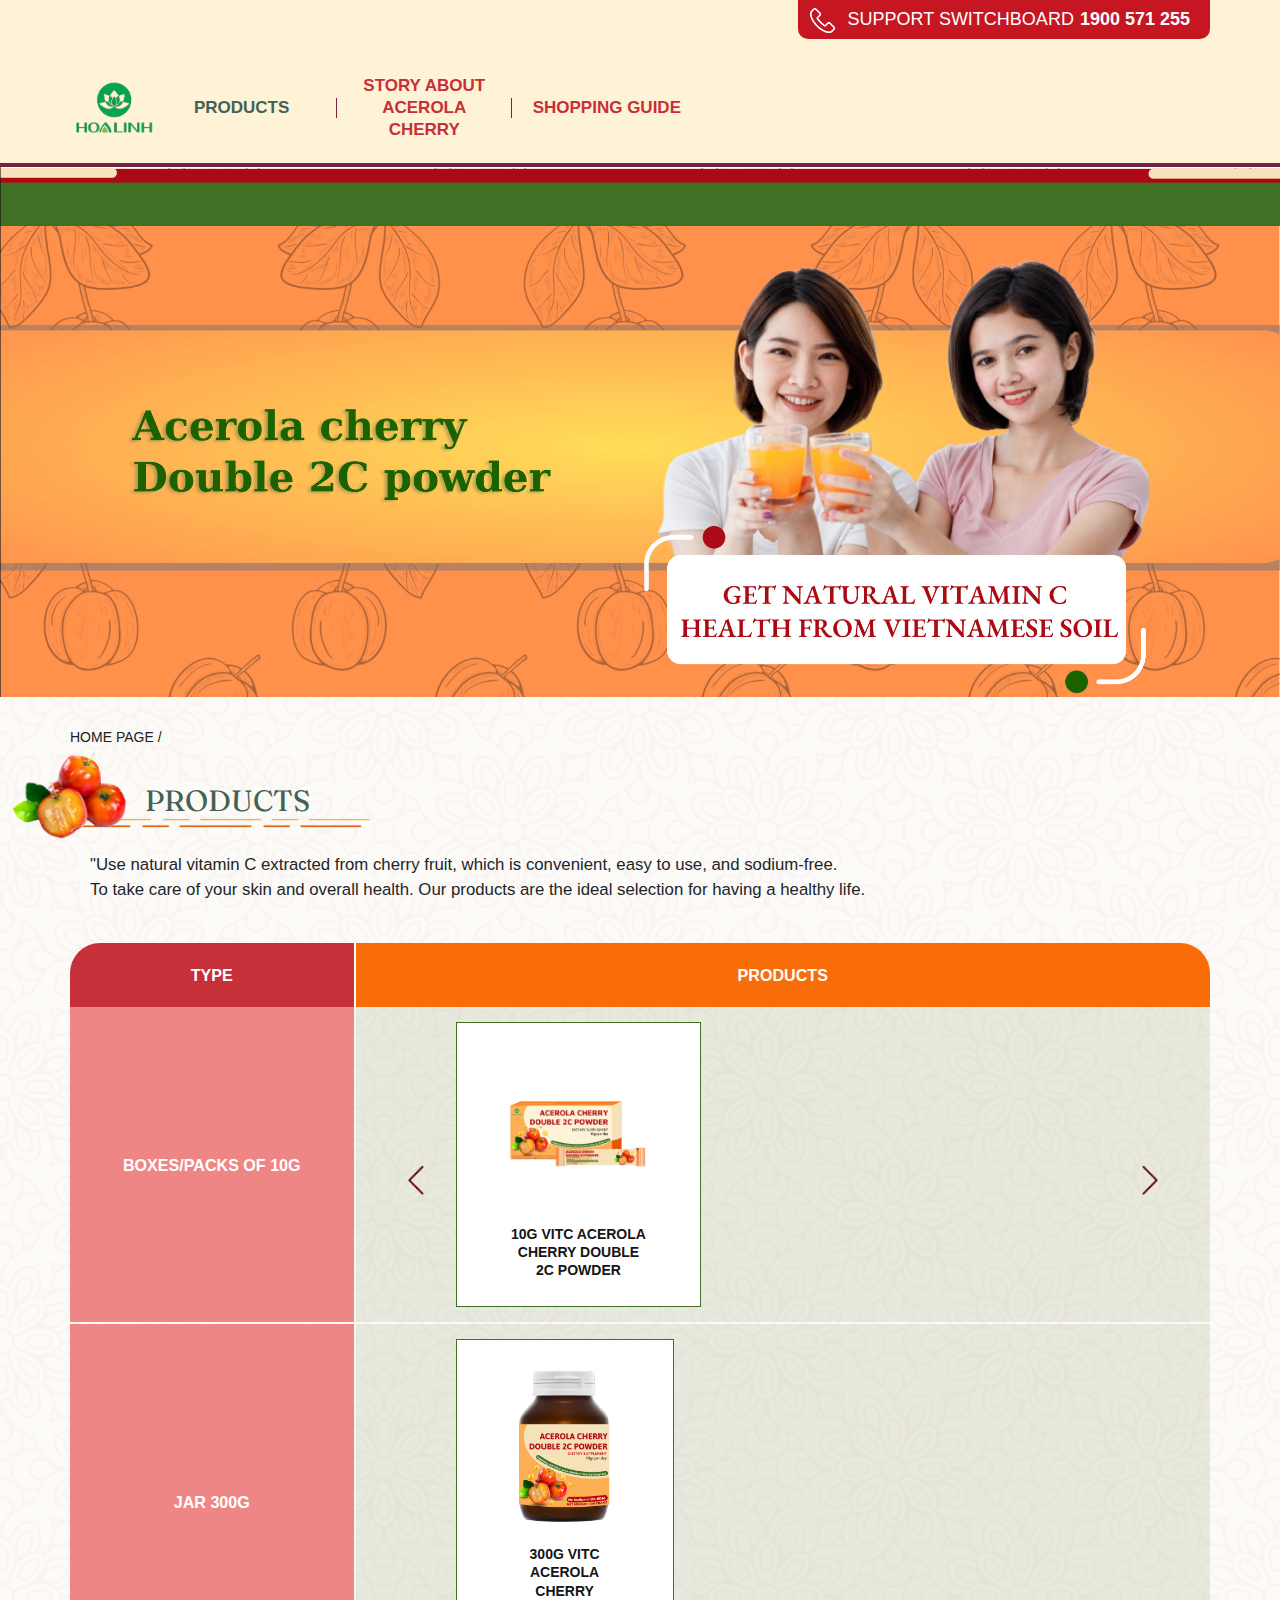
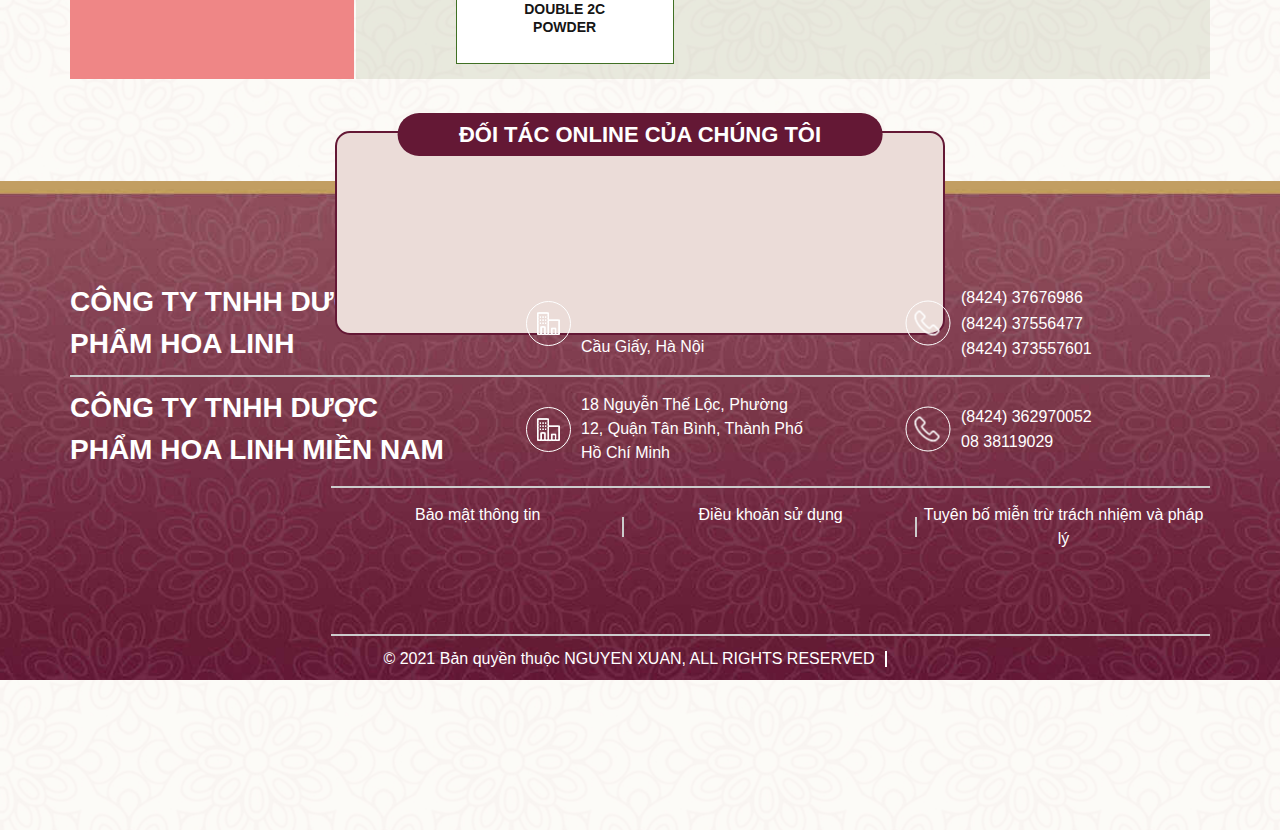
<file: index.html>
<!DOCTYPE html>
<html lang="vi">

<head>
    <meta charset="utf-8">
    <meta http-equiv="X-UA-Compatible" content="IE=edge">
    <meta name="viewport" content="width=device-width, initial-scale=1.0, maximum-scale=3.0">
    <meta name="theme-color" content="#fff">
    <script src="js/defer.min.js"></script>
    <style type="text/css">
        :root {
            font-size: 14px;
            --content-size: 1410px;
            --color: #1f8b13;
            --color2: #36a42a;
            --color3: #631a89;
            --color4: #058d43;
            --color5: #297200;
        }

        ::-webkit-scrollbar {
            width: 8px;
            height: 4px
        }

        ::-webkit-scrollbar-thumb {
            background: #007500;
        }

        ::-webkit-scrollbar-track {
            background: #ccc;
        }
    </style>
    <meta name="robots" content="index, follow, max-image-preview:large, max-snippet:-1, max-video-preview:-1">
    <meta property="og:image" content="images/no-image.jpg">
    <meta property="og:image:alt" content="Products Nguyên Xuân">
    <meta property="og:title" content="Products Nguyên Xuân">
    <meta property="og:description" content="Các dòng Products của Dược liệu Nguyên Xuân">
    <!-- This site is optimized with the Yoast SEO plugin v21.3 - https://yoast.com/wordpress/plugins/seo/ -->
    <title>Acerol acherry Double 2C powder</title>
    <link rel="stylesheet" href="css/5b686b316627c700ca656ec0cee5fb40.css" media="all" data-minify="1">
    <link rel="canonical" href="https://daugoiduoclieunguyenxuan.vn/sp/">
    <link rel="next" href="https://daugoiduoclieunguyenxuan.vn/sp/page/2/">
    <meta property="og:locale" content="vi_VN">
    <meta property="og:type" content="website">
    <meta property="og:title" content="Lưu trữ Products Nguyên Xuân - Dầu gội dược liệu Nguyên Xuân">
    <meta property="og:url" content="https://daugoiduoclieunguyenxuan.vn/sp/">
    <meta property="og:site_name" content="Dầu gội dược liệu Nguyên Xuân">
    <meta name="twitter:card" content="summary_large_image">
    <meta name="twitter:site" content="@nguyenxuan86">
    <!-- / Yoast SEO plugin. -->



    <style id="global-styles-inline-css" type="text/css">
        body {
            --wp--preset--color--black: #000000;
            --wp--preset--color--cyan-bluish-gray: #abb8c3;
            --wp--preset--color--white: #ffffff;
            --wp--preset--color--pale-pink: #f78da7;
            --wp--preset--color--vivid-red: #cf2e2e;
            --wp--preset--color--luminous-vivid-orange: #ff6900;
            --wp--preset--color--luminous-vivid-amber: #fcb900;
            --wp--preset--color--light-green-cyan: #7bdcb5;
            --wp--preset--color--vivid-green-cyan: #00d084;
            --wp--preset--color--pale-cyan-blue: #8ed1fc;
            --wp--preset--color--vivid-cyan-blue: #0693e3;
            --wp--preset--color--vivid-purple: #9b51e0;
            --wp--preset--gradient--vivid-cyan-blue-to-vivid-purple: linear-gradient(135deg, rgba(6, 147, 227, 1) 0%, rgb(155, 81, 224) 100%);
            --wp--preset--gradient--light-green-cyan-to-vivid-green-cyan: linear-gradient(135deg, rgb(122, 220, 180) 0%, rgb(0, 208, 130) 100%);
            --wp--preset--gradient--luminous-vivid-amber-to-luminous-vivid-orange: linear-gradient(135deg, rgba(252, 185, 0, 1) 0%, rgba(255, 105, 0, 1) 100%);
            --wp--preset--gradient--luminous-vivid-orange-to-vivid-red: linear-gradient(135deg, rgba(255, 105, 0, 1) 0%, rgb(207, 46, 46) 100%);
            --wp--preset--gradient--very-light-gray-to-cyan-bluish-gray: linear-gradient(135deg, rgb(238, 238, 238) 0%, rgb(169, 184, 195) 100%);
            --wp--preset--gradient--cool-to-warm-spectrum: linear-gradient(135deg, rgb(74, 234, 220) 0%, rgb(151, 120, 209) 20%, rgb(207, 42, 186) 40%, rgb(238, 44, 130) 60%, rgb(251, 105, 98) 80%, rgb(254, 248, 76) 100%);
            --wp--preset--gradient--blush-light-purple: linear-gradient(135deg, rgb(255, 206, 236) 0%, rgb(152, 150, 240) 100%);
            --wp--preset--gradient--blush-bordeaux: linear-gradient(135deg, rgb(254, 205, 165) 0%, rgb(254, 45, 45) 50%, rgb(107, 0, 62) 100%);
            --wp--preset--gradient--luminous-dusk: linear-gradient(135deg, rgb(255, 203, 112) 0%, rgb(199, 81, 192) 50%, rgb(65, 88, 208) 100%);
            --wp--preset--gradient--pale-ocean: linear-gradient(135deg, rgb(255, 245, 203) 0%, rgb(182, 227, 212) 50%, rgb(51, 167, 181) 100%);
            --wp--preset--gradient--electric-grass: linear-gradient(135deg, rgb(202, 248, 128) 0%, rgb(113, 206, 126) 100%);
            --wp--preset--gradient--midnight: linear-gradient(135deg, rgb(2, 3, 129) 0%, rgb(40, 116, 252) 100%);
            --wp--preset--duotone--dark-grayscale: url('index.html#wp-duotone-dark-grayscale');
            --wp--preset--duotone--grayscale: url('index.html#wp-duotone-grayscale');
            --wp--preset--duotone--purple-yellow: url('index.html#wp-duotone-purple-yellow');
            --wp--preset--duotone--blue-red: url('index.html#wp-duotone-blue-red');
            --wp--preset--duotone--midnight: url('index.html#wp-duotone-midnight');
            --wp--preset--duotone--magenta-yellow: url('index.html#wp-duotone-magenta-yellow');
            --wp--preset--duotone--purple-green: url('index.html#wp-duotone-purple-green');
            --wp--preset--duotone--blue-orange: url('index.html#wp-duotone-blue-orange');
            --wp--preset--font-size--small: 13px;
            --wp--preset--font-size--medium: 20px;
            --wp--preset--font-size--large: 36px;
            --wp--preset--font-size--x-large: 42px;
            --wp--preset--spacing--20: 0.44rem;
            --wp--preset--spacing--30: 0.67rem;
            --wp--preset--spacing--40: 1rem;
            --wp--preset--spacing--50: 1.5rem;
            --wp--preset--spacing--60: 2.25rem;
            --wp--preset--spacing--70: 3.38rem;
            --wp--preset--spacing--80: 5.06rem;
            --wp--preset--shadow--natural: 6px 6px 9px rgba(0, 0, 0, 0.2);
            --wp--preset--shadow--deep: 12px 12px 50px rgba(0, 0, 0, 0.4);
            --wp--preset--shadow--sharp: 6px 6px 0px rgba(0, 0, 0, 0.2);
            --wp--preset--shadow--outlined: 6px 6px 0px -3px rgba(255, 255, 255, 1), 6px 6px rgba(0, 0, 0, 1);
            --wp--preset--shadow--crisp: 6px 6px 0px rgba(0, 0, 0, 1);
        }

        :where(.is-layout-flex) {
            gap: 0.5em;
        }

        body .is-layout-flow>.alignleft {
            float: left;
            margin-inline-start: 0;
            margin-inline-end: 2em;
        }

        body .is-layout-flow>.alignright {
            float: right;
            margin-inline-start: 2em;
            margin-inline-end: 0;
        }

        body .is-layout-flow>.aligncenter {
            margin-left: auto !important;
            margin-right: auto !important;
        }

        body .is-layout-constrained>.alignleft {
            float: left;
            margin-inline-start: 0;
            margin-inline-end: 2em;
        }

        body .is-layout-constrained>.alignright {
            float: right;
            margin-inline-start: 2em;
            margin-inline-end: 0;
        }

        body .is-layout-constrained>.aligncenter {
            margin-left: auto !important;
            margin-right: auto !important;
        }

        body .is-layout-constrained> :where(:not(.alignleft):not(.alignright):not(.alignfull)) {
            max-width: var(--wp--style--global--content-size);
            margin-left: auto !important;
            margin-right: auto !important;
        }

        body .is-layout-constrained>.alignwide {
            max-width: var(--wp--style--global--wide-size);
        }

        body .is-layout-flex {
            display: flex;
        }

        body .is-layout-flex {
            flex-wrap: wrap;
            align-items: center;
        }

        body .is-layout-flex>* {
            margin: 0;
        }

        :where(.wp-block-columns.is-layout-flex) {
            gap: 2em;
        }

        .has-black-color {
            color: var(--wp--preset--color--black) !important;
        }

        .has-cyan-bluish-gray-color {
            color: var(--wp--preset--color--cyan-bluish-gray) !important;
        }

        .has-white-color {
            color: var(--wp--preset--color--white) !important;
        }

        .has-pale-pink-color {
            color: var(--wp--preset--color--pale-pink) !important;
        }

        .has-vivid-red-color {
            color: var(--wp--preset--color--vivid-red) !important;
        }

        .has-luminous-vivid-orange-color {
            color: var(--wp--preset--color--luminous-vivid-orange) !important;
        }

        .has-luminous-vivid-amber-color {
            color: var(--wp--preset--color--luminous-vivid-amber) !important;
        }

        .has-light-green-cyan-color {
            color: var(--wp--preset--color--light-green-cyan) !important;
        }

        .has-vivid-green-cyan-color {
            color: var(--wp--preset--color--vivid-green-cyan) !important;
        }

        .has-pale-cyan-blue-color {
            color: var(--wp--preset--color--pale-cyan-blue) !important;
        }

        .has-vivid-cyan-blue-color {
            color: var(--wp--preset--color--vivid-cyan-blue) !important;
        }

        .has-vivid-purple-color {
            color: var(--wp--preset--color--vivid-purple) !important;
        }

        .has-black-background-color {
            background-color: var(--wp--preset--color--black) !important;
        }

        .has-cyan-bluish-gray-background-color {
            background-color: var(--wp--preset--color--cyan-bluish-gray) !important;
        }

        .has-white-background-color {
            background-color: var(--wp--preset--color--white) !important;
        }

        .has-pale-pink-background-color {
            background-color: var(--wp--preset--color--pale-pink) !important;
        }

        .has-vivid-red-background-color {
            background-color: var(--wp--preset--color--vivid-red) !important;
        }

        .has-luminous-vivid-orange-background-color {
            background-color: var(--wp--preset--color--luminous-vivid-orange) !important;
        }

        .has-luminous-vivid-amber-background-color {
            background-color: var(--wp--preset--color--luminous-vivid-amber) !important;
        }

        .has-light-green-cyan-background-color {
            background-color: var(--wp--preset--color--light-green-cyan) !important;
        }

        .has-vivid-green-cyan-background-color {
            background-color: var(--wp--preset--color--vivid-green-cyan) !important;
        }

        .has-pale-cyan-blue-background-color {
            background-color: var(--wp--preset--color--pale-cyan-blue) !important;
        }

        .has-vivid-cyan-blue-background-color {
            background-color: var(--wp--preset--color--vivid-cyan-blue) !important;
        }

        .has-vivid-purple-background-color {
            background-color: var(--wp--preset--color--vivid-purple) !important;
        }

        .has-black-border-color {
            border-color: var(--wp--preset--color--black) !important;
        }

        .has-cyan-bluish-gray-border-color {
            border-color: var(--wp--preset--color--cyan-bluish-gray) !important;
        }

        .has-white-border-color {
            border-color: var(--wp--preset--color--white) !important;
        }

        .has-pale-pink-border-color {
            border-color: var(--wp--preset--color--pale-pink) !important;
        }

        .has-vivid-red-border-color {
            border-color: var(--wp--preset--color--vivid-red) !important;
        }

        .has-luminous-vivid-orange-border-color {
            border-color: var(--wp--preset--color--luminous-vivid-orange) !important;
        }

        .has-luminous-vivid-amber-border-color {
            border-color: var(--wp--preset--color--luminous-vivid-amber) !important;
        }

        .has-light-green-cyan-border-color {
            border-color: var(--wp--preset--color--light-green-cyan) !important;
        }

        .has-vivid-green-cyan-border-color {
            border-color: var(--wp--preset--color--vivid-green-cyan) !important;
        }

        .has-pale-cyan-blue-border-color {
            border-color: var(--wp--preset--color--pale-cyan-blue) !important;
        }

        .has-vivid-cyan-blue-border-color {
            border-color: var(--wp--preset--color--vivid-cyan-blue) !important;
        }

        .has-vivid-purple-border-color {
            border-color: var(--wp--preset--color--vivid-purple) !important;
        }

        .has-vivid-cyan-blue-to-vivid-purple-gradient-background {
            background: var(--wp--preset--gradient--vivid-cyan-blue-to-vivid-purple) !important;
        }

        .has-light-green-cyan-to-vivid-green-cyan-gradient-background {
            background: var(--wp--preset--gradient--light-green-cyan-to-vivid-green-cyan) !important;
        }

        .has-luminous-vivid-amber-to-luminous-vivid-orange-gradient-background {
            background: var(--wp--preset--gradient--luminous-vivid-amber-to-luminous-vivid-orange) !important;
        }

        .has-luminous-vivid-orange-to-vivid-red-gradient-background {
            background: var(--wp--preset--gradient--luminous-vivid-orange-to-vivid-red) !important;
        }

        .has-very-light-gray-to-cyan-bluish-gray-gradient-background {
            background: var(--wp--preset--gradient--very-light-gray-to-cyan-bluish-gray) !important;
        }

        .has-cool-to-warm-spectrum-gradient-background {
            background: var(--wp--preset--gradient--cool-to-warm-spectrum) !important;
        }

        .has-blush-light-purple-gradient-background {
            background: var(--wp--preset--gradient--blush-light-purple) !important;
        }

        .has-blush-bordeaux-gradient-background {
            background: var(--wp--preset--gradient--blush-bordeaux) !important;
        }

        .has-luminous-dusk-gradient-background {
            background: var(--wp--preset--gradient--luminous-dusk) !important;
        }

        .has-pale-ocean-gradient-background {
            background: var(--wp--preset--gradient--pale-ocean) !important;
        }

        .has-electric-grass-gradient-background {
            background: var(--wp--preset--gradient--electric-grass) !important;
        }

        .has-midnight-gradient-background {
            background: var(--wp--preset--gradient--midnight) !important;
        }

        .has-small-font-size {
            font-size: var(--wp--preset--font-size--small) !important;
        }

        .has-medium-font-size {
            font-size: var(--wp--preset--font-size--medium) !important;
        }

        .has-large-font-size {
            font-size: var(--wp--preset--font-size--large) !important;
        }

        .has-x-large-font-size {
            font-size: var(--wp--preset--font-size--x-large) !important;
        }

        .wp-block-navigation a:where(:not(.wp-element-button)) {
            color: inherit;
        }

        :where(.wp-block-columns.is-layout-flex) {
            gap: 2em;
        }

        .wp-block-pullquote {
            font-size: 1.5em;
            line-height: 1.6;
        }
    </style>




    <link rel="stylesheet" id="header-style-css" href="css/header.css" type="text/css" media="all">






    <style id="site-reviews-inline-css" type="text/css">
        .glsr-star-empty,
        .glsr-star-rating--stars[class*=" s"]>span {
            background-image: url(images/star-empty.svg) !important
        }

        .glsr-field-is-invalid .glsr-star-rating--stars[class*=" s"]>span {
            background-image: url(images/star-error.svg) !important
        }

        .glsr-star-half {
            background-image: url(images/star-half.svg) !important
        }

        .glsr-star-full,
        .glsr-star-rating--stars[class*=" s"]>span.gl-active,
        .glsr-star-rating--stars[class*=" s"]>span.gl-active.gl-selected {
            background-image: url(images/star-full.svg) !important
        }
    </style>

    <!--

SCRIPT IDs:
rocket-browser-checker
rocket-delay-js
rocket-preload-links
gda_lib
swiper
jquery
owl-script
main-script
gda_ajax
site-reviews

STYLE IDs:
classic-theme-styles
global-styles
wp-pagenavi
bootstrap-style
bootstrap-style-reset
owl-style
header-style
footer-style
swiper-style
main-layout
responsive-style
prod-layout
site-reviews

-->

    <script type="text/javascript" src="js/jquery.min.js" id="jquery-js"></script>
    <script type="text/javascript" id="gda_ajax-js-extra">
        /* <![CDATA[ */
        var gda_ajax_obj = { "ajaxurl": "https:\/\/daugoiduoclieunguyenxuan.vn\/wp-admin\/admin-ajax.php", "smart_nonce": "ddf4c47298", "posts": "{\"post_type\":\"sp\",\"error\":\"\",\"m\":\"\",\"p\":0,\"post_parent\":\"\",\"subpost\":\"\",\"subpost_id\":\"\",\"attachment\":\"\",\"attachment_id\":0,\"name\":\"\",\"pagename\":\"\",\"page_id\":0,\"second\":\"\",\"minute\":\"\",\"hour\":\"\",\"day\":0,\"monthnum\":0,\"year\":0,\"w\":0,\"category_name\":\"\",\"tag\":\"\",\"cat\":\"\",\"tag_id\":\"\",\"author\":\"\",\"author_name\":\"\",\"feed\":\"\",\"tb\":\"\",\"paged\":0,\"meta_key\":\"\",\"meta_value\":\"\",\"preview\":\"\",\"s\":\"\",\"sentence\":\"\",\"title\":\"\",\"fields\":\"\",\"menu_order\":\"\",\"embed\":\"\",\"category__in\":[],\"category__not_in\":[],\"category__and\":[],\"post__in\":[],\"post__not_in\":[],\"post_name__in\":[],\"tag__in\":[],\"tag__not_in\":[],\"tag__and\":[],\"tag_slug__in\":[],\"tag_slug__and\":[],\"post_parent__in\":[],\"post_parent__not_in\":[],\"author__in\":[],\"author__not_in\":[],\"search_columns\":[],\"ignore_sticky_posts\":false,\"suppress_filters\":false,\"cache_results\":true,\"update_post_term_cache\":true,\"update_menu_item_cache\":false,\"lazy_load_term_meta\":true,\"update_post_meta_cache\":true,\"posts_per_page\":4,\"nopaging\":false,\"comments_per_page\":\"10\",\"no_found_rows\":false,\"order\":\"DESC\"}", "current_page": "1", "max_page": "2" };
        /* ]]> */
    </script>
    <script data-minify="1" type="text/javascript" src="js/ajax-aa53a84067b5e6ad5bcc7bda19928ae2.js"
        id="gda_ajax-js"></script>
    <link rel="https://api.w.org/" href="https://daugoiduoclieunguyenxuan.vn/wp-json/">
    <!-- site-navigation-element Schema optimized by Schema Pro -->
    <script
        type="application/ld+json">{"@context":"https:\/\/schema.org","@graph":[{"@context":"https:\/\/schema.org","@type":"SiteNavigationElement","id":"site-navigation","name":"V\u1ec1 Nguy\u00ean Xu\u00e2n","url":"https:\/\/daugoiduoclieunguyenxuan.vn\/ve-nguyen-xuan\/"},{"@context":"https:\/\/schema.org","@type":"SiteNavigationElement","id":"site-navigation","name":"C\u00e2u chuy\u1ec7n th\u01b0\u01a1ng hi\u1ec7u","url":"https:\/\/daugoiduoclieunguyenxuan.vn\/cau-chuyen-thuong-hieu\/"},{"@context":"https:\/\/schema.org","@type":"SiteNavigationElement","id":"site-navigation","name":"C\u00e2u chuy\u1ec7n s\u1ea3n ph\u1ea9m","url":"https:\/\/daugoiduoclieunguyenxuan.vn\/cau-chuyen-san-pham\/"},{"@context":"https:\/\/schema.org","@type":"SiteNavigationElement","id":"site-navigation","name":"S\u1ea3n ph\u1ea9m","url":"https:\/\/daugoiduoclieunguyenxuan.vn\/sp"},{"@context":"https:\/\/schema.org","@type":"SiteNavigationElement","id":"site-navigation","name":"D\u1ea7u g\u1ed9i Nguy\u00ean Xu\u00e2n","url":"https:\/\/daugoiduoclieunguyenxuan.vn\/loai-san-pham\/dau-goi\/"},{"@context":"https:\/\/schema.org","@type":"SiteNavigationElement","id":"site-navigation","name":"D\u1ea7u x\u1ea3 Nguy\u00ean Xu\u00e2n","url":"https:\/\/daugoiduoclieunguyenxuan.vn\/loai-san-pham\/dau-xa\/"},{"@context":"https:\/\/schema.org","@type":"SiteNavigationElement","id":"site-navigation","name":"C\u00e2u chuy\u1ec7n c\u1ee7a t\u00f3c","url":"https:\/\/daugoiduoclieunguyenxuan.vn\/cau-chuyen-cua-toc\/"},{"@context":"https:\/\/schema.org","@type":"SiteNavigationElement","id":"site-navigation","name":"Th\u00f4ng tin h\u1eefu \u00edch","url":"https:\/\/daugoiduoclieunguyenxuan.vn\/thong-tin-huc-ich\/"},{"@context":"https:\/\/schema.org","@type":"SiteNavigationElement","id":"site-navigation","name":"Tin t\u1ee9c","url":"https:\/\/daugoiduoclieunguyenxuan.vn\/tin-tuc\/"},{"@context":"https:\/\/schema.org","@type":"SiteNavigationElement","id":"site-navigation","name":"H\u01b0\u1edbng d\u1eabn mua h\u00e0ng","url":"https:\/\/daugoiduoclieunguyenxuan.vn\/huong-dan-mua-hang\/"},{"@context":"https:\/\/schema.org","@type":"SiteNavigationElement","id":"site-navigation","name":"Tr\u1eafc nghi\u1ec7m lo\u1ea1i t\u00f3c v\u00e0 da \u0111\u1ea7u","url":"https:\/\/daugoiduoclieunguyenxuan.vn\/trac-nghiem\/"}]}</script>
    <!-- / site-navigation-element Schema optimized by Schema Pro --><!-- breadcrumb Schema optimized by Schema Pro -->
    <script
        type="application/ld+json">{"@context":"https:\/\/schema.org","@type":"BreadcrumbList","itemListElement":[{"@type":"ListItem","position":1,"item":{"@id":"https:\/\/daugoiduoclieunguyenxuan.vn\/","name":"Home"}},{"@type":"ListItem","position":2,"item":{"@id":"http:\/\/daugoiduoclieunguyenxuan.vn\/sp\/","name":"S\u1ea3n Ph\u1ea9m Nguy\u00ean Xu\u00e2n"}}]}</script>
    <!-- / breadcrumb Schema optimized by Schema Pro -->
    <!-- Dynamic Widgets by QURL loaded - http://www.dynamic-widgets.com //-->
    <style type="text/css">
        .broken_link,
        a.broken_link {
            text-decoration: line-through;
        }
    </style>
    <style id="wpsp-style-frontend"></style>
    <link rel="icon" href="images/cropped-favicon-32x32.png" sizes="32x32">
    <link rel="icon" href="images/cropped-favicon-192x192.png" sizes="192x192">
    <link rel="apple-touch-icon" href="images/cropped-favicon-180x180.png">
    <meta name="msapplication-TileImage"
        content="https://daugoiduoclieunguyenxuan.vn/wp-content/uploads/2021/06/cropped-favicon-270x270.png">
    <noscript>
        <style id="rocket-lazyload-nojs-css">
            .rll-youtube-player,
            [data-lazy-src] {
                display: none !important;
            }
        </style>
    </noscript><!-- Google Tag Manager -->
    <script
        data-rocketlazyloadscript="[data-uri]"></script>
    <!-- End Google Tag Manager -->
    <meta name="google-site-verification" content="g5_UyaXiElVPpBxmwv__pxo1l4B78MSJfGvLFuJQ9nA">
    <meta name="msvalidate.01" content="E7C4A28852D39670970853892D1188E4">
    <meta name="p:domain_verify" content="dbcc444af8195ad2c510fc87c4e70994">
    <meta name="dmca-site-verification" content="amdVaEc2THRUbVh2dWQwaU5LOEwxcjZmMFlYNTI1OTBUMXJoRHIyMmQyVT01">
</head>

<body class="archive post-type-archive post-type-archive-sp wp-schema-pro-2.4.0 hfeed">
    <div class="progress"></div>
    <!--[if lt IE 8]>
    <p class="browserupgrade">Trình duyệt của bạn đã lỗi thời, vui lòng nâng cấp trình duyệt để xem website.</p>
<![endif]-->
    <!-- header-area start -->
    <header id="header" class="gd_header">
        <div class="container">
            <div class="d-flex">
                <div class="logo">
                    <a href="./index.html">
                        <div class="kh_h1"><img class="img-fluid" src="./images/hoalinh.png"
                                alt="Dầu gội dược liệu Nguyên Xuân" style="width: 7rem;" /></noscript></div>
                    </a>
                </div>
                <div class="kh_right_header">
                    <div class="kh_top_header">
                        <div class="kh_hotline_header">
                            <a href="tel:1900571255">
                                <div class="hb_icon_phone"></div>
                                <div class="hb_hotlien_content">
                                    <div class="hb_slogan_hotline">Support switchboard</div>
                                    <!-- <div class="hb_text_hotline"></div> -->
                                    <div class="hb_text_hotline">1900 571 255</div>
                                </div>
                            </a>
                        </div>
                    </div>
                    <nav class="gd_main_menu_container">
                        <div class="gd_main_menu">
                            <ul id="menu-main-menu" class="gd_menu__primary">
                                <li class="current-menu-item menu-item-has-children"><a
                                        href="https://daugoiduoclieunguyenxuan.vn/sp" aria-current="page">Products</a>
                                    <ul class="sub-menu">
                                        <li><a href="https://daugoiduoclieunguyenxuan.vn/loai-san-pham/dau-goi/">Dầu gội
                                                Nguyên Xuân</a></li>
                                        <li><a href="https://daugoiduoclieunguyenxuan.vn/loai-san-pham/dau-xa/">Dầu xả
                                                Nguyên Xuân</a></li>
                                    </ul>
                                </li>
                                <li class="menu-item-has-children"><a
                                        href="https://daugoiduoclieunguyenxuan.vn/cau-chuyen-cua-toc/">Story about
                                        Acerola Cherry</a>
                                    <ul class="sub-menu">
                                        <li><a href="https://daugoiduoclieunguyenxuan.vn/thong-tin-huc-ich/">Thông tin
                                                hữu ích</a></li>
                                        <li><a href="https://daugoiduoclieunguyenxuan.vn/tin-tuc/">Tin tức</a></li>
                                    </ul>
                                </li>
                                <li><a href="https://daugoiduoclieunguyenxuan.vn/huong-dan-mua-hang/">Shopping guide</a>
                                </li>
                            </ul>
                        </div>
                        <div class="gd_language d-none">
                            [wpml_language_selector_widget] </div>
                        <div class="gd_menu__mobile"></div>
                    </nav>
                </div>
            </div>
        </div>
    </header>
    <div class="gd_cover_item">
        <img class="img-fluid"
            src="data:image/svg+xml,%3Csvg%20xmlns='http://www.w3.org/2000/svg'%20viewBox='0%200%200%200'%3E%3C/svg%3E"
            alt="sp" data-lazy-src="./images/z4796414236301_17f72f4e5a9890c2a6ebc3910114e17b.jpg"><noscript><img
                class="img-fluid" src="./images/z4796414236301_17f72f4e5a9890c2a6ebc3910114e17b.jpg" alt="sp"
                style="height: 30rem; object-fit: cover;" /></noscript>
    </div>

    <section class="page-content page-hair-story">
        <div class="container">
            <div class="hb_breadcrumb">
                <div class="gd_breadcrumb">
                    <nav class="breadcrumbs">
                        <span><span><a href="https://daugoiduoclieunguyenxuan.vn/">Home Page</a></span> <span>/</span>
                            <span class="breadcrumb_last" aria-current="page">Products Nguyên Xuân</span></span>
                    </nav>
                </div>
            </div>
            <div class="kh_box_title">
                <h2 class="kh_title_module" style="font-family: 'Fraunces';">Products</h2>
            </div>
            <div class="kh_box_solgan">
                "Use natural vitamin C extracted from cherry fruit, which is convenient, easy to use, and sodium-free.
                <br>To take care of your skin and overall health. Our products are the ideal selection for having a
                healthy life.<br>
            </div>
            <div class="kh_box_product">
                <div class="kh_row_cat kh_header_box">
                    <div class="kh_left_box">
                        <div class="kh_inner_col">Type</div>
                    </div>
                    <div class="kh_right_box">
                        <div class="kh_inner_col">Products</div>
                    </div>
                </div>
                <div class="kh_row_cat kh_body_box">
                    <div class="kh_left_box">
                        <div class="kh_inner_col">Boxes/packs of 10g</div>
                    </div>
                    <div class="kh_right_box">
                        <div class="kh_inner_col ">
                            <div class="kh_item_product" style="    width: 17.5rem;">
                                <div class="kh_wrap_product">
                                    <div class="kh_inner_prod" style="height: 13rem; line-height: 13rem;">
                                        <a
                                            href="https://daugoiduoclieunguyenxuan.vn/sp/dau-goi-nguyen-xuan-duong-toc-huong-buoi/">
                                            <figure class="kh_product_img">
                                                <img src="data:image/svg+xml,%3Csvg%20xmlns='http://www.w3.org/2000/svg'%20viewBox='0%200%200%200'%3E%3C/svg%3E"
                                                    alt="Dầu gội Nguyên Xuân Dưỡng tóc hương Bưởi" class="img-fluid"
                                                    data-lazy-src="./images/10g VitC ACEROLA CHERRY DOUBLE 2C POWDER.png"><noscript><img
                                                        src="./images/10g VitC ACEROLA CHERRY DOUBLE 2C POWDER.png"
                                                        alt="Dầu gội Nguyên Xuân Dưỡng tóc hương Bưởi"
                                                        class="img-fluid" /></noscript>
                                            </figure>
                                        </a>
                                    </div>
                                    <h3 class="kh_name_prod"><a
                                            href="https://daugoiduoclieunguyenxuan.vn/sp/dau-goi-nguyen-xuan-duong-toc-huong-buoi/">10g
                                            VitC ACEROLA CHERRY DOUBLE 2C POWDER</a></h3>
                                </div>
                            </div>

                            <div class="kh_item_product">
                            </div>
                            <div class="kh_item_product">
                            </div>
                            <div class="kh_item_product">
                            </div>
                        </div>
                    </div>
                </div>
                <div class="kh_row_cat kh_body_box">
                    <div class="kh_left_box">
                        <div class="kh_inner_col">Jar 300g</div>
                    </div>
                    <div class="kh_right_box">
                        <div class="kh_inner_col not_slide">
                            <div class="kh_item_product">
                                <div class="kh_wrap_product">
                                    <div class="kh_inner_prod">
                                        <a
                                            href="https://daugoiduoclieunguyenxuan.vn/sp/dau-xa-duoc-lieu-nguyen-xuan-bong-benh/">
                                            <figure class="kh_product_img">
                                                <img src="data:image/svg+xml,%3Csvg%20xmlns='http://www.w3.org/2000/svg'%20viewBox='0%200%200%200'%3E%3C/svg%3E"
                                                    alt="Dầu xả Dược liệu Nguyên Xuân Bồng bềnh" class="img-fluid"
                                                    data-lazy-src="./images/300g VitC ACEROLA CHERRY DOUBLE 2C POWDER .png"><noscript><img
                                                        src="./images/300g VitC ACEROLA CHERRY DOUBLE 2C POWDER .png"
                                                        alt="Dầu xả Dược liệu Nguyên Xuân Bồng bềnh"
                                                        class="img-fluid" /></noscript>
                                            </figure>
                                        </a>
                                    </div>
                                    <h3 class="kh_name_prod"><a
                                            href="https://daugoiduoclieunguyenxuan.vn/sp/dau-xa-duoc-lieu-nguyen-xuan-bong-benh/">300g
                                            VitC ACEROLA CHERRY DOUBLE 2C POWDER</a></h3>
                                </div>
                            </div>

                        </div>
                    </div>
                </div>
            </div>
        </div>
    </section>

    <script>deferimg('img[data-src], source[data-src]');</script>
    <footer class="gd_footer">
        <section class="hb_module hb_online_partner" id="mua-hang-online">
            <div class="container">
                <div class="hb_partner">
                    <div class="hb_partner_inner">
                        <div class="hb_partner_title">
                            <div class="hb_partner_text">
                                Đối tác online của chúng tôi
                            </div>
                        </div>
                        <div class="hb_partner_content">
                            <div class="hb_partner_item">
                                <figure class="hb_partner_imgae">
                                    <a target="_blank" href="https://shope.ee/9KBtw0bjEI"><img class="img-fluid"
                                            src="data:image/svg+xml,%3Csvg%20xmlns='http://www.w3.org/2000/svg'%20viewBox='0%200%200%200'%3E%3C/svg%3E"
                                            alt=""
                                            data-lazy-src="https://daugoiduoclieunguyenxuan.vn/wp-content/uploads/2021/06/logo_shopee.png"><noscript><img
                                                class="img-fluid"
                                                src="https://daugoiduoclieunguyenxuan.vn/wp-content/uploads/2021/06/logo_shopee.png"
                                                alt=""></noscript></a>
                                </figure>
                            </div>
                            <div class="hb_partner_item">
                                <figure class="hb_partner_imgae">
                                    <a target="_blank" href="https://www.lazada.vn/shop/duoc-hoa-linh/"><img
                                            class="img-fluid"
                                            src="data:image/svg+xml,%3Csvg%20xmlns='http://www.w3.org/2000/svg'%20viewBox='0%200%200%200'%3E%3C/svg%3E"
                                            alt=""
                                            data-lazy-src="https://daugoiduoclieunguyenxuan.vn/wp-content/uploads/2021/06/logo_lazada.png"><noscript><img
                                                class="img-fluid"
                                                src="https://daugoiduoclieunguyenxuan.vn/wp-content/uploads/2021/06/logo_lazada.png"
                                                alt=""></noscript></a>
                                </figure>
                            </div>
                        </div>
                    </div>
                </div>
            </div>
        </section>
        <div class="gd_main__footer">
            <div class="container">
                <div class="gd_ft_address">
                    <div class="gd_add_inner">
                        <div class="hb_add_title">
                            <div class="hb_add_text">
                                CÔNG TY TNHH DƯỢC PHẨM HOA LINH </div>
                        </div>
                        <div class="hb_address_add">
                            <div class="hb_address_add_icon">
                                <div class="hb_icon_img"></div>
                            </div>
                            <div class="hb_address_add_text">
                                B19 D6 - Khu Đô thị mới Cầu Giấy, Phường Dịch Vọng, Quận Cầu Giấy, Hà Nội </div>
                        </div>
                        <div class="hb_phone_add">
                            <div class="hb_phone_add_icon">
                                <div class="hb_icon_img"></div>
                            </div>
                            <div class="hb_phone_content">
                                <div class="hb_phone"><a href="tel:(8424) 37676986">(8424) 37676986</a></div>
                                <div class="hb_phone"><a href="tel:(8424) 37556477">(8424) 37556477</a></div>
                                <div class="hb_phone"><a href="tel:(8424) 373557601">(8424) 373557601</a></div>
                                <div class="hb_fax_add">
                                    <a href="tel:">
                                    </a>
                                </div>
                            </div>
                        </div>
                    </div>
                    <div class="gd_add_inner">
                        <div class="hb_add_title">
                            <div class="hb_add_text">
                                CÔNG TY TNHH DƯỢC PHẨM HOA LINH MIỀN NAM </div>
                        </div>
                        <div class="hb_address_add">
                            <div class="hb_address_add_icon">
                                <div class="hb_icon_img"></div>
                            </div>
                            <div class="hb_address_add_text">
                                18 Nguyễn Thế Lộc, Phường 12, Quận Tân Bình, Thành Phố Hồ Chí Minh </div>
                        </div>
                        <div class="hb_phone_add">
                            <div class="hb_phone_add_icon">
                                <div class="hb_icon_img"></div>
                            </div>
                            <div class="hb_phone_content">
                                <div class="hb_phone"><a href="tel:(8424) 362970052">(8424) 362970052</a></div>
                                <div class="hb_fax_add">
                                    <a href="tel:08 38119029">
                                        08 38119029 </a>
                                </div>
                            </div>
                        </div>
                    </div>
                </div>
                <div class="gd_ft_menu">
                    <div class="logo_footer">
                        <img src="data:image/svg+xml,%3Csvg%20xmlns='http://www.w3.org/2000/svg'%20viewBox='0%200%200%200'%3E%3C/svg%3E"
                            alt="" class="img-fluid"
                            data-lazy-src="https://daugoiduoclieunguyenxuan.vn/wp-content/themes/nguyenxuan/images/icon/icon_footer.png"><noscript><img
                                src="https://daugoiduoclieunguyenxuan.vn/wp-content/themes/nguyenxuan/images/icon/icon_footer.png"
                                alt="" class="img-fluid"></noscript>
                    </div>
                    <nav class="gd_menu">
                        <ul id="menu-footer-menu" class="gd_menu__footer">
                            <li><a href="https://daugoiduoclieunguyenxuan.vn/bao-mat-thong-tin/">Bảo mật thông tin</a>
                            </li>
                            <li><a href="https://daugoiduoclieunguyenxuan.vn/dieu-khoan-su-dung/">Điều khoản sử dụng</a>
                            </li>
                            <li><a href="https://daugoiduoclieunguyenxuan.vn/tuyen-bo-mien-tru-trach-nhiem/">Tuyên bố
                                    miễn trừ trách nhiệm và pháp lý</a></li>
                        </ul>
                    </nav>
                </div>
            </div>
        </div>
        <div class="gd_footer_copyright">
            <div class="container">
                <div class="gd_copyright">© 2021 Bản quyền thuộc <a href="/">NGUYEN XUAN</a>, ALL RIGHTS RESERVED</div>
                <div class="gd_design d-none"><a href="https://bicweb.vn" target="_blank">Thiết kế website</a> bởi <a
                        href="https://bicweb.vn" target="_blank">BICWeb.vn</a>™</div>
            </div>
        </div>
    </footer>
    <!-- <span class="gd_backtop"><i class="far fa-arrow-up" aria-hidden="true"></i></span> -->
    <link href="https://fonts.gstatic.com" crossorigin="" rel="preconnect">
    <link rel="preload"
        href="https://fonts.googleapis.com/css2?family=Roboto:wght@300;400;500;700;900&amp;display=swap">

    <script src="js/jquery.fancybox.min.js"></script>
    <style type="text/css">

    </style>
    <script type="text/javascript" id="rocket-browser-checker-js-after">
        "use strict"; var _createClass = function () { function defineProperties(target, props) { for (var i = 0; i < props.length; i++) { var descriptor = props[i]; descriptor.enumerable = descriptor.enumerable || !1, descriptor.configurable = !0, "value" in descriptor && (descriptor.writable = !0), Object.defineProperty(target, descriptor.key, descriptor) } } return function (Constructor, protoProps, staticProps) { return protoProps && defineProperties(Constructor.prototype, protoProps), staticProps && defineProperties(Constructor, staticProps), Constructor } }(); function _classCallCheck(instance, Constructor) { if (!(instance instanceof Constructor)) throw new TypeError("Cannot call a class as a function") } var RocketBrowserCompatibilityChecker = function () { function RocketBrowserCompatibilityChecker(options) { _classCallCheck(this, RocketBrowserCompatibilityChecker), this.passiveSupported = !1, this._checkPassiveOption(this), this.options = !!this.passiveSupported && options } return _createClass(RocketBrowserCompatibilityChecker, [{ key: "_checkPassiveOption", value: function (self) { try { var options = { get passive() { return !(self.passiveSupported = !0) } }; window.addEventListener("test", null, options), window.removeEventListener("test", null, options) } catch (err) { self.passiveSupported = !1 } } }, { key: "initRequestIdleCallback", value: function () { !1 in window && (window.requestIdleCallback = function (cb) { var start = Date.now(); return setTimeout(function () { cb({ didTimeout: !1, timeRemaining: function () { return Math.max(0, 50 - (Date.now() - start)) } }) }, 1) }), !1 in window && (window.cancelIdleCallback = function (id) { return clearTimeout(id) }) } }, { key: "isDataSaverModeOn", value: function () { return "connection" in navigator && !0 === navigator.connection.saveData } }, { key: "supportsLinkPrefetch", value: function () { var elem = document.createElement("link"); return elem.relList && elem.relList.supports && elem.relList.supports("prefetch") && window.IntersectionObserver && "isIntersecting" in IntersectionObserverEntry.prototype } }, { key: "isSlowConnection", value: function () { return "connection" in navigator && "effectiveType" in navigator.connection && ("2g" === navigator.connection.effectiveType || "slow-2g" === navigator.connection.effectiveType) } }]), RocketBrowserCompatibilityChecker }();
    </script>

    <script type="text/javascript" id="rocket-preload-links-js-extra">
        /* <![CDATA[ */
        var RocketPreloadLinksConfig = { "excludeUris": "\/(.+\/)?feed\/?.+\/?|\/(?:.+\/)?embed\/|\/(index\\.php\/)?wp\\-json(\/.*|$)|\/wp-admin\/|\/logout\/|\/wp-login.php", "usesTrailingSlash": "1", "imageExt": "jpg|jpeg|gif|png|tiff|bmp|webp|avif", "fileExt": "jpg|jpeg|gif|png|tiff|bmp|webp|avif|php|pdf|html|htm", "siteUrl": "https:\/\/daugoiduoclieunguyenxuan.vn", "onHoverDelay": "100", "rateThrottle": "3" };
        /* ]]> */
    </script>
    <script type="text/javascript" id="rocket-preload-links-js-after">
        (function () {
            "use strict"; var r = "function" == typeof Symbol && "symbol" == typeof Symbol.iterator ? function (e) { return typeof e } : function (e) { return e && "function" == typeof Symbol && e.constructor === Symbol && e !== Symbol.prototype ? "symbol" : typeof e }, e = function () { function i(e, t) { for (var n = 0; n < t.length; n++) { var i = t[n]; i.enumerable = i.enumerable || !1, i.configurable = !0, "value" in i && (i.writable = !0), Object.defineProperty(e, i.key, i) } } return function (e, t, n) { return t && i(e.prototype, t), n && i(e, n), e } }(); function i(e, t) { if (!(e instanceof t)) throw new TypeError("Cannot call a class as a function") } var t = function () { function n(e, t) { i(this, n), this.browser = e, this.config = t, this.options = this.browser.options, this.prefetched = new Set, this.eventTime = null, this.threshold = 1111, this.numOnHover = 0 } return e(n, [{ key: "init", value: function () { !this.browser.supportsLinkPrefetch() || this.browser.isDataSaverModeOn() || this.browser.isSlowConnection() || (this.regex = { excludeUris: RegExp(this.config.excludeUris, "i"), images: RegExp(".(" + this.config.imageExt + ")$", "i"), fileExt: RegExp(".(" + this.config.fileExt + ")$", "i") }, this._initListeners(this)) } }, { key: "_initListeners", value: function (e) { -1 < this.config.onHoverDelay && document.addEventListener("mouseover", e.listener.bind(e), e.listenerOptions), document.addEventListener("mousedown", e.listener.bind(e), e.listenerOptions), document.addEventListener("touchstart", e.listener.bind(e), e.listenerOptions) } }, { key: "listener", value: function (e) { var t = e.target.closest("a"), n = this._prepareUrl(t); if (null !== n) switch (e.type) { case "mousedown": case "touchstart": this._addPrefetchLink(n); break; case "mouseover": this._earlyPrefetch(t, n, "mouseout") } } }, { key: "_earlyPrefetch", value: function (t, e, n) { var i = this, r = setTimeout(function () { if (r = null, 0 === i.numOnHover) setTimeout(function () { return i.numOnHover = 0 }, 1e3); else if (i.numOnHover > i.config.rateThrottle) return; i.numOnHover++, i._addPrefetchLink(e) }, this.config.onHoverDelay); t.addEventListener(n, function e() { t.removeEventListener(n, e, { passive: !0 }), null !== r && (clearTimeout(r), r = null) }, { passive: !0 }) } }, { key: "_addPrefetchLink", value: function (i) { return this.prefetched.add(i.href), new Promise(function (e, t) { var n = document.createElement("link"); n.rel = "prefetch", n.href = i.href, n.onload = e, n.onerror = t, document.head.appendChild(n) }).catch(function () { }) } }, { key: "_prepareUrl", value: function (e) { if (null === e || "object" !== (void 0 === e ? "undefined" : r(e)) || !1 in e || -1 === ["http:", "https:"].indexOf(e.protocol)) return null; var t = e.href.substring(0, this.config.siteUrl.length), n = this._getPathname(e.href, t), i = { original: e.href, protocol: e.protocol, origin: t, pathname: n, href: t + n }; return this._isLinkOk(i) ? i : null } }, { key: "_getPathname", value: function (e, t) { var n = t ? e.substring(this.config.siteUrl.length) : e; return n.startsWith("/") || (n = "/" + n), this._shouldAddTrailingSlash(n) ? n + "/" : n } }, { key: "_shouldAddTrailingSlash", value: function (e) { return this.config.usesTrailingSlash && !e.endsWith("/") && !this.regex.fileExt.test(e) } }, { key: "_isLinkOk", value: function (e) { return null !== e && "object" === (void 0 === e ? "undefined" : r(e)) && (!this.prefetched.has(e.href) && e.origin === this.config.siteUrl && -1 === e.href.indexOf("?") && -1 === e.href.indexOf("#") && !this.regex.excludeUris.test(e.href) && !this.regex.images.test(e.href)) } }], [{ key: "run", value: function () { "undefined" != typeof RocketPreloadLinksConfig && new n(new RocketBrowserCompatibilityChecker({ capture: !0, passive: !0 }), RocketPreloadLinksConfig).init() } }]), n }(); t.run();
        }());
    </script>
    <script data-minify="1" type="text/javascript" src="js/lib-f0b1ec4e361f4289b973b99872068f5f.js"
        id="gda_lib-js"></script>
    <script type="text/javascript" src="js/swiper.min.js" id="swiper-js"></script>
    <script type="text/javascript" src="js/owl.carousel.min.js" id="owl-script-js"></script>
    <script data-minify="1" type="text/javascript" src="js/main-f04f9406a8065a655f64fe95e24893a0.js"
        id="main-script-js"></script>
    <script type="text/javascript" id="site-reviews-js-before">
        window.hasOwnProperty("GLSR") || (window.GLSR = { Event: { on: () => { } } }); GLSR.action = "glsr_action"; GLSR.addons = []; GLSR.ajaxpagination = ["#wpadminbar", ".site-navigation-fixed"]; GLSR.ajaxurl = "https://daugoiduoclieunguyenxuan.vn/wp-admin/admin-ajax.php"; GLSR.captcha = []; GLSR.nameprefix = "site-reviews"; GLSR.starsconfig = { "clearable": false, "tooltip": false }; GLSR.state = { "popstate": false }; GLSR.text = { closemodal: "Close Modal" }; GLSR.urlparameter = "reviews-page"; GLSR.validationconfig = { field: "glsr-field", form: "glsr-form", "field_error": "glsr-field-is-invalid", "field_message": "glsr-field-error", "field_required": "glsr-required", "field_valid": "glsr-field-is-valid", "form_error": "glsr-form-is-invalid", "form_message": "glsr-form-message", "form_message_failed": "glsr-form-failed", "form_message_success": "glsr-form-success", "input_error": "glsr-is-invalid", "input_valid": "glsr-is-valid" }; GLSR.validationstrings = { accepted: "This field must be accepted.", between: "This field value must be between %s and %s.", betweenlength: "This field must have between %s and %s characters.", email: "This field requires a valid e-mail address.", errors: "Một hoặc nhiều mục đang để trống hoặc sai nội dung, vui lòng thử lại.", max: "Maximum value for this field is %s.", maxlength: "This field allows a maximum of %s characters.", min: "Minimum value for this field is %s.", minlength: "This field requires a minimum of %s characters.", number: "This field requires a number.", pattern: "Please match the requested format.", regex: "Please match the requested format.", required: "Mục này không được để trống.", tel: "This field requires a valid telephone number.", url: "This field requires a valid website URL (make sure it starts with http or https).", unsupported: "The review could not be submitted because this browser is too old. Please try again with a modern browser." }; GLSR.version = "6.10.6";
    </script>
    <script data-minify="1" type="text/javascript" src="js/site-reviews-932d0a4696aaa366002731eeca8e7ad7.js"
        id="site-reviews-js"></script>
    <script type="text/javascript" id="wpsp-script-frontend"></script>
    <script>window.lazyLoadOptions = { elements_selector: "img[data-lazy-src],.rocket-lazyload,iframe[data-lazy-src]", data_src: "lazy-src", data_srcset: "lazy-srcset", data_sizes: "lazy-sizes", class_loading: "lazyloading", class_loaded: "lazyloaded", threshold: 300, callback_loaded: function (element) { if (element.tagName === "IFRAME" && element.dataset.rocketLazyload == "fitvidscompatible") { if (element.classList.contains("lazyloaded")) { if (typeof window.jQuery != "undefined") { if (jQuery.fn.fitVids) { jQuery(element).parent().fitVids() } } } } } }; window.addEventListener('LazyLoad::Initialized', function (e) {
            var lazyLoadInstance = e.detail.instance; if (window.MutationObserver) {
                var observer = new MutationObserver(function (mutations) {
                    var image_count = 0; var iframe_count = 0; var rocketlazy_count = 0; mutations.forEach(function (mutation) {
                        for (i = 0; i < mutation.addedNodes.length; i++) {
                            if (typeof mutation.addedNodes[i].getElementsByTagName !== 'function') { continue }
                            if (typeof mutation.addedNodes[i].getElementsByClassName !== 'function') { continue }
                            images = mutation.addedNodes[i].getElementsByTagName('img'); is_image = mutation.addedNodes[i].tagName == "IMG"; iframes = mutation.addedNodes[i].getElementsByTagName('iframe'); is_iframe = mutation.addedNodes[i].tagName == "IFRAME"; rocket_lazy = mutation.addedNodes[i].getElementsByClassName('rocket-lazyload'); image_count += images.length; iframe_count += iframes.length; rocketlazy_count += rocket_lazy.length; if (is_image) { image_count += 1 }
                            if (is_iframe) { iframe_count += 1 }
                        }
                    }); if (image_count > 0 || iframe_count > 0 || rocketlazy_count > 0) { lazyLoadInstance.update() }
                }); var b = document.getElementsByTagName("body")[0]; var config = { childList: !0, subtree: !0 }; observer.observe(b, config)
            }
        }, !1)</script>
    <script data-no-minify="1" async="" src="js/lazyload.min.js"></script><a
        href="//www.dmca.com/Protection/Status.aspx?ID=eb7d0ac8-668c-4ddf-909a-2b59aa45935a"
        title="DMCA.com Protection Status" class="dmca-badge"> <img
            src="data:image/svg+xml,%3Csvg%20xmlns='http://www.w3.org/2000/svg'%20viewBox='0%200%200%200'%3E%3C/svg%3E"
            alt="DMCA.com Protection Status"
            data-lazy-src="https://images.dmca.com/Badges/dmca-badge-w100-5x1-03.png?ID=eb7d0ac8-668c-4ddf-909a-2b59aa45935a"><noscript><img
                src="https://images.dmca.com/Badges/dmca-badge-w100-5x1-03.png?ID=eb7d0ac8-668c-4ddf-909a-2b59aa45935a"
                alt="DMCA.com Protection Status" /></noscript></a>
    <script data-minify="1" src="js/DMCABadgeHelper.min-34a4c2e9bdc4064c0c9ae51f14fd72bc.js"> </script>



</body>

</html>
<!-- This website is like a Rocket, isn't it? Performance optimized by WP Rocket. Learn more: https://wp-rocket.me - Debug: cached@1697562997 -->
</file>
<file: css/5b686b316627c700ca656ec0cee5fb40.css>
@import url(https://fonts.googleapis.com/css2?family=Fraunces);
/*! This file is auto-generated */
.wp-block-button__link {
    color: #fff;
    background-color: #32373c;
    border-radius: 9999px;
    box-shadow: none;
    text-decoration: none;
    padding: calc(.667em + 2px) calc(1.333em + 2px);
    font-size: 1.125em
}

.wp-block-file__button {
    background: #32373c;
    color: #fff;
    text-decoration: none
}

.wp-pagenavi {
    clear: both
}

.wp-pagenavi a,
.wp-pagenavi span {
    text-decoration: none;
    border: 1px solid #BFBFBF;
    padding: 3px 5px;
    margin: 2px
}

.wp-pagenavi a:hover,
.wp-pagenavi span.current {
    border-color: #000
}

.wp-pagenavi span.current {
    font-weight: 700
}

/*!
 * Bootstrap Grid v4.1.0 (https://getbootstrap.com/)
 * Copyright 2011-2018 The Bootstrap Authors
 * Copyright 2011-2018 Twitter, Inc.
 * Licensed under MIT (https://github.com/twbs/bootstrap/blob/master/LICENSE)
 */
@-ms-viewport {
    width: device-width
}

html {
    box-sizing: border-box;
    -ms-overflow-style: scrollbar
}

*,
::after,
::before {
    box-sizing: inherit
}

.container {
    width: 100%;
    padding-right: 15px;
    padding-left: 15px;
    margin-right: auto;
    margin-left: auto
}

@media (min-width:576px) {
    .container {
        max-width: 540px
    }
}

@media (min-width:768px) {
    .container {
        max-width: 720px
    }
}

@media (min-width:992px) {
    .container {
        max-width: 960px
    }
}

@media (min-width:1200px) {
    .container {
        max-width: 1140px
    }
}

.container-fluid {
    width: 100%;
    padding-right: 15px;
    padding-left: 15px;
    margin-right: auto;
    margin-left: auto
}

.row {
    display: -ms-flexbox;
    display: flex;
    -ms-flex-wrap: wrap;
    flex-wrap: wrap;
    margin-right: -15px;
    margin-left: -15px
}

.no-gutters {
    margin-right: 0;
    margin-left: 0
}

.no-gutters>.col,
.no-gutters>[class*=col-] {
    padding-right: 0;
    padding-left: 0
}

.col,
.col-1,
.col-10,
.col-11,
.col-12,
.col-2,
.col-3,
.col-4,
.col-5,
.col-6,
.col-7,
.col-8,
.col-9,
.col-auto,
.col-lg,
.col-lg-1,
.col-lg-10,
.col-lg-11,
.col-lg-12,
.col-lg-2,
.col-lg-3,
.col-lg-4,
.col-lg-5,
.col-lg-6,
.col-lg-7,
.col-lg-8,
.col-lg-9,
.col-lg-auto,
.col-md,
.col-md-1,
.col-md-10,
.col-md-11,
.col-md-12,
.col-md-2,
.col-md-3,
.col-md-4,
.col-md-5,
.col-md-6,
.col-md-7,
.col-md-8,
.col-md-9,
.col-md-auto,
.col-sm,
.col-sm-1,
.col-sm-10,
.col-sm-11,
.col-sm-12,
.col-sm-2,
.col-sm-3,
.col-sm-4,
.col-sm-5,
.col-sm-6,
.col-sm-7,
.col-sm-8,
.col-sm-9,
.col-sm-auto,
.col-xl,
.col-xl-1,
.col-xl-10,
.col-xl-11,
.col-xl-12,
.col-xl-2,
.col-xl-3,
.col-xl-4,
.col-xl-5,
.col-xl-6,
.col-xl-7,
.col-xl-8,
.col-xl-9,
.col-xl-auto {
    position: relative;
    width: 100%;
    min-height: 1px;
    padding-right: 15px;
    padding-left: 15px
}

.col {
    -ms-flex-preferred-size: 0;
    flex-basis: 0%;
    -ms-flex-positive: 1;
    flex-grow: 1;
    max-width: 100%
}

.col-auto {
    -ms-flex: 0 0 auto;
    flex: 0 0 auto;
    width: auto;
    max-width: none
}

.col-1 {
    -ms-flex: 0 0 8.333333%;
    flex: 0 0 8.333333%;
    max-width: 8.333333%
}

.col-2 {
    -ms-flex: 0 0 16.666667%;
    flex: 0 0 16.666667%;
    max-width: 16.666667%
}

.col-3 {
    -ms-flex: 0 0 25%;
    flex: 0 0 25%;
    max-width: 25%
}

.col-4 {
    -ms-flex: 0 0 33.333333%;
    flex: 0 0 33.333333%;
    max-width: 33.333333%
}

.col-5 {
    -ms-flex: 0 0 41.666667%;
    flex: 0 0 41.666667%;
    max-width: 41.666667%
}

.col-6 {
    -ms-flex: 0 0 50%;
    flex: 0 0 50%;
    max-width: 50%
}

.col-7 {
    -ms-flex: 0 0 58.333333%;
    flex: 0 0 58.333333%;
    max-width: 58.333333%
}

.col-8 {
    -ms-flex: 0 0 66.666667%;
    flex: 0 0 66.666667%;
    max-width: 66.666667%
}

.col-9 {
    -ms-flex: 0 0 75%;
    flex: 0 0 75%;
    max-width: 75%
}

.col-10 {
    -ms-flex: 0 0 83.333333%;
    flex: 0 0 83.333333%;
    max-width: 83.333333%
}

.col-11 {
    -ms-flex: 0 0 91.666667%;
    flex: 0 0 91.666667%;
    max-width: 91.666667%
}

.col-12 {
    -ms-flex: 0 0 100%;
    flex: 0 0 100%;
    max-width: 100%
}

.order-first {
    -ms-flex-order: -1;
    order: -1
}

.order-last {
    -ms-flex-order: 13;
    order: 13
}

.order-0 {
    -ms-flex-order: 0;
    order: 0
}

.order-1 {
    -ms-flex-order: 1;
    order: 1
}

.order-2 {
    -ms-flex-order: 2;
    order: 2
}

.order-3 {
    -ms-flex-order: 3;
    order: 3
}

.order-4 {
    -ms-flex-order: 4;
    order: 4
}

.order-5 {
    -ms-flex-order: 5;
    order: 5
}

.order-6 {
    -ms-flex-order: 6;
    order: 6
}

.order-7 {
    -ms-flex-order: 7;
    order: 7
}

.order-8 {
    -ms-flex-order: 8;
    order: 8
}

.order-9 {
    -ms-flex-order: 9;
    order: 9
}

.order-10 {
    -ms-flex-order: 10;
    order: 10
}

.order-11 {
    -ms-flex-order: 11;
    order: 11
}

.order-12 {
    -ms-flex-order: 12;
    order: 12
}

.offset-1 {
    margin-left: 8.333333%
}

.offset-2 {
    margin-left: 16.666667%
}

.offset-3 {
    margin-left: 25%
}

.offset-4 {
    margin-left: 33.333333%
}

.offset-5 {
    margin-left: 41.666667%
}

.offset-6 {
    margin-left: 50%
}

.offset-7 {
    margin-left: 58.333333%
}

.offset-8 {
    margin-left: 66.666667%
}

.offset-9 {
    margin-left: 75%
}

.offset-10 {
    margin-left: 83.333333%
}

.offset-11 {
    margin-left: 91.666667%
}

@media (min-width:576px) {
    .col-sm {
        -ms-flex-preferred-size: 0;
        flex-basis: 0%;
        -ms-flex-positive: 1;
        flex-grow: 1;
        max-width: 100%
    }

    .col-sm-auto {
        -ms-flex: 0 0 auto;
        flex: 0 0 auto;
        width: auto;
        max-width: none
    }

    .col-sm-1 {
        -ms-flex: 0 0 8.333333%;
        flex: 0 0 8.333333%;
        max-width: 8.333333%
    }

    .col-sm-2 {
        -ms-flex: 0 0 16.666667%;
        flex: 0 0 16.666667%;
        max-width: 16.666667%
    }

    .col-sm-3 {
        -ms-flex: 0 0 25%;
        flex: 0 0 25%;
        max-width: 25%
    }

    .col-sm-4 {
        -ms-flex: 0 0 33.333333%;
        flex: 0 0 33.333333%;
        max-width: 33.333333%
    }

    .col-sm-5 {
        -ms-flex: 0 0 41.666667%;
        flex: 0 0 41.666667%;
        max-width: 41.666667%
    }

    .col-sm-6 {
        -ms-flex: 0 0 50%;
        flex: 0 0 50%;
        max-width: 50%
    }

    .col-sm-7 {
        -ms-flex: 0 0 58.333333%;
        flex: 0 0 58.333333%;
        max-width: 58.333333%
    }

    .col-sm-8 {
        -ms-flex: 0 0 66.666667%;
        flex: 0 0 66.666667%;
        max-width: 66.666667%
    }

    .col-sm-9 {
        -ms-flex: 0 0 75%;
        flex: 0 0 75%;
        max-width: 75%
    }

    .col-sm-10 {
        -ms-flex: 0 0 83.333333%;
        flex: 0 0 83.333333%;
        max-width: 83.333333%
    }

    .col-sm-11 {
        -ms-flex: 0 0 91.666667%;
        flex: 0 0 91.666667%;
        max-width: 91.666667%
    }

    .col-sm-12 {
        -ms-flex: 0 0 100%;
        flex: 0 0 100%;
        max-width: 100%
    }

    .order-sm-first {
        -ms-flex-order: -1;
        order: -1
    }

    .order-sm-last {
        -ms-flex-order: 13;
        order: 13
    }

    .order-sm-0 {
        -ms-flex-order: 0;
        order: 0
    }

    .order-sm-1 {
        -ms-flex-order: 1;
        order: 1
    }

    .order-sm-2 {
        -ms-flex-order: 2;
        order: 2
    }

    .order-sm-3 {
        -ms-flex-order: 3;
        order: 3
    }

    .order-sm-4 {
        -ms-flex-order: 4;
        order: 4
    }

    .order-sm-5 {
        -ms-flex-order: 5;
        order: 5
    }

    .order-sm-6 {
        -ms-flex-order: 6;
        order: 6
    }

    .order-sm-7 {
        -ms-flex-order: 7;
        order: 7
    }

    .order-sm-8 {
        -ms-flex-order: 8;
        order: 8
    }

    .order-sm-9 {
        -ms-flex-order: 9;
        order: 9
    }

    .order-sm-10 {
        -ms-flex-order: 10;
        order: 10
    }

    .order-sm-11 {
        -ms-flex-order: 11;
        order: 11
    }

    .order-sm-12 {
        -ms-flex-order: 12;
        order: 12
    }

    .offset-sm-0 {
        margin-left: 0
    }

    .offset-sm-1 {
        margin-left: 8.333333%
    }

    .offset-sm-2 {
        margin-left: 16.666667%
    }

    .offset-sm-3 {
        margin-left: 25%
    }

    .offset-sm-4 {
        margin-left: 33.333333%
    }

    .offset-sm-5 {
        margin-left: 41.666667%
    }

    .offset-sm-6 {
        margin-left: 50%
    }

    .offset-sm-7 {
        margin-left: 58.333333%
    }

    .offset-sm-8 {
        margin-left: 66.666667%
    }

    .offset-sm-9 {
        margin-left: 75%
    }

    .offset-sm-10 {
        margin-left: 83.333333%
    }

    .offset-sm-11 {
        margin-left: 91.666667%
    }
}

@media (min-width:768px) {
    .col-md {
        -ms-flex-preferred-size: 0;
        flex-basis: 0%;
        -ms-flex-positive: 1;
        flex-grow: 1;
        max-width: 100%
    }

    .col-md-auto {
        -ms-flex: 0 0 auto;
        flex: 0 0 auto;
        width: auto;
        max-width: none
    }

    .col-md-1 {
        -ms-flex: 0 0 8.333333%;
        flex: 0 0 8.333333%;
        max-width: 8.333333%
    }

    .col-md-2 {
        -ms-flex: 0 0 16.666667%;
        flex: 0 0 16.666667%;
        max-width: 16.666667%
    }

    .col-md-3 {
        -ms-flex: 0 0 25%;
        flex: 0 0 25%;
        max-width: 25%
    }

    .col-md-4 {
        -ms-flex: 0 0 33.333333%;
        flex: 0 0 33.333333%;
        max-width: 33.333333%
    }

    .col-md-5 {
        -ms-flex: 0 0 41.666667%;
        flex: 0 0 41.666667%;
        max-width: 41.666667%
    }

    .col-md-6 {
        -ms-flex: 0 0 50%;
        flex: 0 0 50%;
        max-width: 50%
    }

    .col-md-7 {
        -ms-flex: 0 0 58.333333%;
        flex: 0 0 58.333333%;
        max-width: 58.333333%
    }

    .col-md-8 {
        -ms-flex: 0 0 66.666667%;
        flex: 0 0 66.666667%;
        max-width: 66.666667%
    }

    .col-md-9 {
        -ms-flex: 0 0 75%;
        flex: 0 0 75%;
        max-width: 75%
    }

    .col-md-10 {
        -ms-flex: 0 0 83.333333%;
        flex: 0 0 83.333333%;
        max-width: 83.333333%
    }

    .col-md-11 {
        -ms-flex: 0 0 91.666667%;
        flex: 0 0 91.666667%;
        max-width: 91.666667%
    }

    .col-md-12 {
        -ms-flex: 0 0 100%;
        flex: 0 0 100%;
        max-width: 100%
    }

    .order-md-first {
        -ms-flex-order: -1;
        order: -1
    }

    .order-md-last {
        -ms-flex-order: 13;
        order: 13
    }

    .order-md-0 {
        -ms-flex-order: 0;
        order: 0
    }

    .order-md-1 {
        -ms-flex-order: 1;
        order: 1
    }

    .order-md-2 {
        -ms-flex-order: 2;
        order: 2
    }

    .order-md-3 {
        -ms-flex-order: 3;
        order: 3
    }

    .order-md-4 {
        -ms-flex-order: 4;
        order: 4
    }

    .order-md-5 {
        -ms-flex-order: 5;
        order: 5
    }

    .order-md-6 {
        -ms-flex-order: 6;
        order: 6
    }

    .order-md-7 {
        -ms-flex-order: 7;
        order: 7
    }

    .order-md-8 {
        -ms-flex-order: 8;
        order: 8
    }

    .order-md-9 {
        -ms-flex-order: 9;
        order: 9
    }

    .order-md-10 {
        -ms-flex-order: 10;
        order: 10
    }

    .order-md-11 {
        -ms-flex-order: 11;
        order: 11
    }

    .order-md-12 {
        -ms-flex-order: 12;
        order: 12
    }

    .offset-md-0 {
        margin-left: 0
    }

    .offset-md-1 {
        margin-left: 8.333333%
    }

    .offset-md-2 {
        margin-left: 16.666667%
    }

    .offset-md-3 {
        margin-left: 25%
    }

    .offset-md-4 {
        margin-left: 33.333333%
    }

    .offset-md-5 {
        margin-left: 41.666667%
    }

    .offset-md-6 {
        margin-left: 50%
    }

    .offset-md-7 {
        margin-left: 58.333333%
    }

    .offset-md-8 {
        margin-left: 66.666667%
    }

    .offset-md-9 {
        margin-left: 75%
    }

    .offset-md-10 {
        margin-left: 83.333333%
    }

    .offset-md-11 {
        margin-left: 91.666667%
    }
}

@media (min-width:992px) {
    .col-lg {
        -ms-flex-preferred-size: 0;
        flex-basis: 0%;
        -ms-flex-positive: 1;
        flex-grow: 1;
        max-width: 100%
    }

    .col-lg-auto {
        -ms-flex: 0 0 auto;
        flex: 0 0 auto;
        width: auto;
        max-width: none
    }

    .col-lg-1 {
        -ms-flex: 0 0 8.333333%;
        flex: 0 0 8.333333%;
        max-width: 8.333333%
    }

    .col-lg-2 {
        -ms-flex: 0 0 16.666667%;
        flex: 0 0 16.666667%;
        max-width: 16.666667%
    }

    .col-lg-3 {
        -ms-flex: 0 0 25%;
        flex: 0 0 25%;
        max-width: 25%
    }

    .col-lg-4 {
        -ms-flex: 0 0 33.333333%;
        flex: 0 0 33.333333%;
        max-width: 33.333333%
    }

    .col-lg-5 {
        -ms-flex: 0 0 41.666667%;
        flex: 0 0 41.666667%;
        max-width: 41.666667%
    }

    .col-lg-6 {
        -ms-flex: 0 0 50%;
        flex: 0 0 50%;
        max-width: 50%
    }

    .col-lg-7 {
        -ms-flex: 0 0 58.333333%;
        flex: 0 0 58.333333%;
        max-width: 58.333333%
    }

    .col-lg-8 {
        -ms-flex: 0 0 66.666667%;
        flex: 0 0 66.666667%;
        max-width: 66.666667%
    }

    .col-lg-9 {
        -ms-flex: 0 0 75%;
        flex: 0 0 75%;
        max-width: 75%
    }

    .col-lg-10 {
        -ms-flex: 0 0 83.333333%;
        flex: 0 0 83.333333%;
        max-width: 83.333333%
    }

    .col-lg-11 {
        -ms-flex: 0 0 91.666667%;
        flex: 0 0 91.666667%;
        max-width: 91.666667%
    }

    .col-lg-12 {
        -ms-flex: 0 0 100%;
        flex: 0 0 100%;
        max-width: 100%
    }

    .order-lg-first {
        -ms-flex-order: -1;
        order: -1
    }

    .order-lg-last {
        -ms-flex-order: 13;
        order: 13
    }

    .order-lg-0 {
        -ms-flex-order: 0;
        order: 0
    }

    .order-lg-1 {
        -ms-flex-order: 1;
        order: 1
    }

    .order-lg-2 {
        -ms-flex-order: 2;
        order: 2
    }

    .order-lg-3 {
        -ms-flex-order: 3;
        order: 3
    }

    .order-lg-4 {
        -ms-flex-order: 4;
        order: 4
    }

    .order-lg-5 {
        -ms-flex-order: 5;
        order: 5
    }

    .order-lg-6 {
        -ms-flex-order: 6;
        order: 6
    }

    .order-lg-7 {
        -ms-flex-order: 7;
        order: 7
    }

    .order-lg-8 {
        -ms-flex-order: 8;
        order: 8
    }

    .order-lg-9 {
        -ms-flex-order: 9;
        order: 9
    }

    .order-lg-10 {
        -ms-flex-order: 10;
        order: 10
    }

    .order-lg-11 {
        -ms-flex-order: 11;
        order: 11
    }

    .order-lg-12 {
        -ms-flex-order: 12;
        order: 12
    }

    .offset-lg-0 {
        margin-left: 0
    }

    .offset-lg-1 {
        margin-left: 8.333333%
    }

    .offset-lg-2 {
        margin-left: 16.666667%
    }

    .offset-lg-3 {
        margin-left: 25%
    }

    .offset-lg-4 {
        margin-left: 33.333333%
    }

    .offset-lg-5 {
        margin-left: 41.666667%
    }

    .offset-lg-6 {
        margin-left: 50%
    }

    .offset-lg-7 {
        margin-left: 58.333333%
    }

    .offset-lg-8 {
        margin-left: 66.666667%
    }

    .offset-lg-9 {
        margin-left: 75%
    }

    .offset-lg-10 {
        margin-left: 83.333333%
    }

    .offset-lg-11 {
        margin-left: 91.666667%
    }
}

@media (min-width:1200px) {
    .col-xl {
        -ms-flex-preferred-size: 0;
        flex-basis: 0%;
        -ms-flex-positive: 1;
        flex-grow: 1;
        max-width: 100%
    }

    .col-xl-auto {
        -ms-flex: 0 0 auto;
        flex: 0 0 auto;
        width: auto;
        max-width: none
    }

    .col-xl-1 {
        -ms-flex: 0 0 8.333333%;
        flex: 0 0 8.333333%;
        max-width: 8.333333%
    }

    .col-xl-2 {
        -ms-flex: 0 0 16.666667%;
        flex: 0 0 16.666667%;
        max-width: 16.666667%
    }

    .col-xl-3 {
        -ms-flex: 0 0 25%;
        flex: 0 0 25%;
        max-width: 25%
    }

    .col-xl-4 {
        -ms-flex: 0 0 33.333333%;
        flex: 0 0 33.333333%;
        max-width: 33.333333%
    }

    .col-xl-5 {
        -ms-flex: 0 0 41.666667%;
        flex: 0 0 41.666667%;
        max-width: 41.666667%
    }

    .col-xl-6 {
        -ms-flex: 0 0 50%;
        flex: 0 0 50%;
        max-width: 50%
    }

    .col-xl-7 {
        -ms-flex: 0 0 58.333333%;
        flex: 0 0 58.333333%;
        max-width: 58.333333%
    }

    .col-xl-8 {
        -ms-flex: 0 0 66.666667%;
        flex: 0 0 66.666667%;
        max-width: 66.666667%
    }

    .col-xl-9 {
        -ms-flex: 0 0 75%;
        flex: 0 0 75%;
        max-width: 75%
    }

    .col-xl-10 {
        -ms-flex: 0 0 83.333333%;
        flex: 0 0 83.333333%;
        max-width: 83.333333%
    }

    .col-xl-11 {
        -ms-flex: 0 0 91.666667%;
        flex: 0 0 91.666667%;
        max-width: 91.666667%
    }

    .col-xl-12 {
        -ms-flex: 0 0 100%;
        flex: 0 0 100%;
        max-width: 100%
    }

    .order-xl-first {
        -ms-flex-order: -1;
        order: -1
    }

    .order-xl-last {
        -ms-flex-order: 13;
        order: 13
    }

    .order-xl-0 {
        -ms-flex-order: 0;
        order: 0
    }

    .order-xl-1 {
        -ms-flex-order: 1;
        order: 1
    }

    .order-xl-2 {
        -ms-flex-order: 2;
        order: 2
    }

    .order-xl-3 {
        -ms-flex-order: 3;
        order: 3
    }

    .order-xl-4 {
        -ms-flex-order: 4;
        order: 4
    }

    .order-xl-5 {
        -ms-flex-order: 5;
        order: 5
    }

    .order-xl-6 {
        -ms-flex-order: 6;
        order: 6
    }

    .order-xl-7 {
        -ms-flex-order: 7;
        order: 7
    }

    .order-xl-8 {
        -ms-flex-order: 8;
        order: 8
    }

    .order-xl-9 {
        -ms-flex-order: 9;
        order: 9
    }

    .order-xl-10 {
        -ms-flex-order: 10;
        order: 10
    }

    .order-xl-11 {
        -ms-flex-order: 11;
        order: 11
    }

    .order-xl-12 {
        -ms-flex-order: 12;
        order: 12
    }

    .offset-xl-0 {
        margin-left: 0
    }

    .offset-xl-1 {
        margin-left: 8.333333%
    }

    .offset-xl-2 {
        margin-left: 16.666667%
    }

    .offset-xl-3 {
        margin-left: 25%
    }

    .offset-xl-4 {
        margin-left: 33.333333%
    }

    .offset-xl-5 {
        margin-left: 41.666667%
    }

    .offset-xl-6 {
        margin-left: 50%
    }

    .offset-xl-7 {
        margin-left: 58.333333%
    }

    .offset-xl-8 {
        margin-left: 66.666667%
    }

    .offset-xl-9 {
        margin-left: 75%
    }

    .offset-xl-10 {
        margin-left: 83.333333%
    }

    .offset-xl-11 {
        margin-left: 91.666667%
    }
}

.d-none {
    display: none !important
}

.d-inline {
    display: inline !important
}

.d-inline-block {
    display: inline-block !important
}

.d-block {
    display: block !important
}

.d-table {
    display: table !important
}

.d-table-row {
    display: table-row !important
}

.d-table-cell {
    display: table-cell !important
}

.d-flex {
    display: -ms-flexbox !important;
    display: flex !important
}

.d-inline-flex {
    display: -ms-inline-flexbox !important;
    display: inline-flex !important
}

@media (min-width:576px) {
    .d-sm-none {
        display: none !important
    }

    .d-sm-inline {
        display: inline !important
    }

    .d-sm-inline-block {
        display: inline-block !important
    }

    .d-sm-block {
        display: block !important
    }

    .d-sm-table {
        display: table !important
    }

    .d-sm-table-row {
        display: table-row !important
    }

    .d-sm-table-cell {
        display: table-cell !important
    }

    .d-sm-flex {
        display: -ms-flexbox !important;
        display: flex !important
    }

    .d-sm-inline-flex {
        display: -ms-inline-flexbox !important;
        display: inline-flex !important
    }
}

@media (min-width:768px) {
    .d-md-none {
        display: none !important
    }

    .d-md-inline {
        display: inline !important
    }

    .d-md-inline-block {
        display: inline-block !important
    }

    .d-md-block {
        display: block !important
    }

    .d-md-table {
        display: table !important
    }

    .d-md-table-row {
        display: table-row !important
    }

    .d-md-table-cell {
        display: table-cell !important
    }

    .d-md-flex {
        display: -ms-flexbox !important;
        display: flex !important
    }

    .d-md-inline-flex {
        display: -ms-inline-flexbox !important;
        display: inline-flex !important
    }
}

@media (min-width:992px) {
    .d-lg-none {
        display: none !important
    }

    .d-lg-inline {
        display: inline !important
    }

    .d-lg-inline-block {
        display: inline-block !important
    }

    .d-lg-block {
        display: block !important
    }

    .d-lg-table {
        display: table !important
    }

    .d-lg-table-row {
        display: table-row !important
    }

    .d-lg-table-cell {
        display: table-cell !important
    }

    .d-lg-flex {
        display: -ms-flexbox !important;
        display: flex !important
    }

    .d-lg-inline-flex {
        display: -ms-inline-flexbox !important;
        display: inline-flex !important
    }
}

@media (min-width:1200px) {
    .d-xl-none {
        display: none !important
    }

    .d-xl-inline {
        display: inline !important
    }

    .d-xl-inline-block {
        display: inline-block !important
    }

    .d-xl-block {
        display: block !important
    }

    .d-xl-table {
        display: table !important
    }

    .d-xl-table-row {
        display: table-row !important
    }

    .d-xl-table-cell {
        display: table-cell !important
    }

    .d-xl-flex {
        display: -ms-flexbox !important;
        display: flex !important
    }

    .d-xl-inline-flex {
        display: -ms-inline-flexbox !important;
        display: inline-flex !important
    }
}

@media print {
    .d-print-none {
        display: none !important
    }

    .d-print-inline {
        display: inline !important
    }

    .d-print-inline-block {
        display: inline-block !important
    }

    .d-print-block {
        display: block !important
    }

    .d-print-table {
        display: table !important
    }

    .d-print-table-row {
        display: table-row !important
    }

    .d-print-table-cell {
        display: table-cell !important
    }

    .d-print-flex {
        display: -ms-flexbox !important;
        display: flex !important
    }

    .d-print-inline-flex {
        display: -ms-inline-flexbox !important;
        display: inline-flex !important
    }
}

.flex-row {
    -ms-flex-direction: row !important;
    flex-direction: row !important
}

.flex-column {
    -ms-flex-direction: column !important;
    flex-direction: column !important
}

.flex-row-reverse {
    -ms-flex-direction: row-reverse !important;
    flex-direction: row-reverse !important
}

.flex-column-reverse {
    -ms-flex-direction: column-reverse !important;
    flex-direction: column-reverse !important
}

.flex-wrap {
    -ms-flex-wrap: wrap !important;
    flex-wrap: wrap !important
}

.flex-nowrap {
    -ms-flex-wrap: nowrap !important;
    flex-wrap: nowrap !important
}

.flex-wrap-reverse {
    -ms-flex-wrap: wrap-reverse !important;
    flex-wrap: wrap-reverse !important
}

.flex-fill {
    -ms-flex: 1 1 auto !important;
    flex: 1 1 auto !important
}

.flex-grow-0 {
    -ms-flex-positive: 0 !important;
    flex-grow: 0 !important
}

.flex-grow-1 {
    -ms-flex-positive: 1 !important;
    flex-grow: 1 !important
}

.flex-shrink-0 {
    -ms-flex-negative: 0 !important;
    flex-shrink: 0 !important
}

.flex-shrink-1 {
    -ms-flex-negative: 1 !important;
    flex-shrink: 1 !important
}

.justify-content-start {
    -ms-flex-pack: start !important;
    justify-content: flex-start !important
}

.justify-content-end {
    -ms-flex-pack: end !important;
    justify-content: flex-end !important
}

.justify-content-center {
    -ms-flex-pack: center !important;
    justify-content: center !important
}

.justify-content-between {
    -ms-flex-pack: justify !important;
    justify-content: space-between !important
}

.justify-content-around {
    -ms-flex-pack: distribute !important;
    justify-content: space-around !important
}

.align-items-start {
    -ms-flex-align: start !important;
    align-items: flex-start !important
}

.align-items-end {
    -ms-flex-align: end !important;
    align-items: flex-end !important
}

.align-items-center {
    -ms-flex-align: center !important;
    align-items: center !important
}

.align-items-baseline {
    -ms-flex-align: baseline !important;
    align-items: baseline !important
}

.align-items-stretch {
    -ms-flex-align: stretch !important;
    align-items: stretch !important
}

.align-content-start {
    -ms-flex-line-pack: start !important;
    align-content: flex-start !important
}

.align-content-end {
    -ms-flex-line-pack: end !important;
    align-content: flex-end !important
}

.align-content-center {
    -ms-flex-line-pack: center !important;
    align-content: center !important
}

.align-content-between {
    -ms-flex-line-pack: justify !important;
    align-content: space-between !important
}

.align-content-around {
    -ms-flex-line-pack: distribute !important;
    align-content: space-around !important
}

.align-content-stretch {
    -ms-flex-line-pack: stretch !important;
    align-content: stretch !important
}

.align-self-auto {
    -ms-flex-item-align: auto !important;
    align-self: auto !important
}

.align-self-start {
    -ms-flex-item-align: start !important;
    align-self: flex-start !important
}

.align-self-end {
    -ms-flex-item-align: end !important;
    align-self: flex-end !important
}

.align-self-center {
    -ms-flex-item-align: center !important;
    align-self: center !important
}

.align-self-baseline {
    -ms-flex-item-align: baseline !important;
    align-self: baseline !important
}

.align-self-stretch {
    -ms-flex-item-align: stretch !important;
    align-self: stretch !important
}

@media (min-width:576px) {
    .flex-sm-row {
        -ms-flex-direction: row !important;
        flex-direction: row !important
    }

    .flex-sm-column {
        -ms-flex-direction: column !important;
        flex-direction: column !important
    }

    .flex-sm-row-reverse {
        -ms-flex-direction: row-reverse !important;
        flex-direction: row-reverse !important
    }

    .flex-sm-column-reverse {
        -ms-flex-direction: column-reverse !important;
        flex-direction: column-reverse !important
    }

    .flex-sm-wrap {
        -ms-flex-wrap: wrap !important;
        flex-wrap: wrap !important
    }

    .flex-sm-nowrap {
        -ms-flex-wrap: nowrap !important;
        flex-wrap: nowrap !important
    }

    .flex-sm-wrap-reverse {
        -ms-flex-wrap: wrap-reverse !important;
        flex-wrap: wrap-reverse !important
    }

    .flex-sm-fill {
        -ms-flex: 1 1 auto !important;
        flex: 1 1 auto !important
    }

    .flex-sm-grow-0 {
        -ms-flex-positive: 0 !important;
        flex-grow: 0 !important
    }

    .flex-sm-grow-1 {
        -ms-flex-positive: 1 !important;
        flex-grow: 1 !important
    }

    .flex-sm-shrink-0 {
        -ms-flex-negative: 0 !important;
        flex-shrink: 0 !important
    }

    .flex-sm-shrink-1 {
        -ms-flex-negative: 1 !important;
        flex-shrink: 1 !important
    }

    .justify-content-sm-start {
        -ms-flex-pack: start !important;
        justify-content: flex-start !important
    }

    .justify-content-sm-end {
        -ms-flex-pack: end !important;
        justify-content: flex-end !important
    }

    .justify-content-sm-center {
        -ms-flex-pack: center !important;
        justify-content: center !important
    }

    .justify-content-sm-between {
        -ms-flex-pack: justify !important;
        justify-content: space-between !important
    }

    .justify-content-sm-around {
        -ms-flex-pack: distribute !important;
        justify-content: space-around !important
    }

    .align-items-sm-start {
        -ms-flex-align: start !important;
        align-items: flex-start !important
    }

    .align-items-sm-end {
        -ms-flex-align: end !important;
        align-items: flex-end !important
    }

    .align-items-sm-center {
        -ms-flex-align: center !important;
        align-items: center !important
    }

    .align-items-sm-baseline {
        -ms-flex-align: baseline !important;
        align-items: baseline !important
    }

    .align-items-sm-stretch {
        -ms-flex-align: stretch !important;
        align-items: stretch !important
    }

    .align-content-sm-start {
        -ms-flex-line-pack: start !important;
        align-content: flex-start !important
    }

    .align-content-sm-end {
        -ms-flex-line-pack: end !important;
        align-content: flex-end !important
    }

    .align-content-sm-center {
        -ms-flex-line-pack: center !important;
        align-content: center !important
    }

    .align-content-sm-between {
        -ms-flex-line-pack: justify !important;
        align-content: space-between !important
    }

    .align-content-sm-around {
        -ms-flex-line-pack: distribute !important;
        align-content: space-around !important
    }

    .align-content-sm-stretch {
        -ms-flex-line-pack: stretch !important;
        align-content: stretch !important
    }

    .align-self-sm-auto {
        -ms-flex-item-align: auto !important;
        align-self: auto !important
    }

    .align-self-sm-start {
        -ms-flex-item-align: start !important;
        align-self: flex-start !important
    }

    .align-self-sm-end {
        -ms-flex-item-align: end !important;
        align-self: flex-end !important
    }

    .align-self-sm-center {
        -ms-flex-item-align: center !important;
        align-self: center !important
    }

    .align-self-sm-baseline {
        -ms-flex-item-align: baseline !important;
        align-self: baseline !important
    }

    .align-self-sm-stretch {
        -ms-flex-item-align: stretch !important;
        align-self: stretch !important
    }
}

@media (min-width:768px) {
    .flex-md-row {
        -ms-flex-direction: row !important;
        flex-direction: row !important
    }

    .flex-md-column {
        -ms-flex-direction: column !important;
        flex-direction: column !important
    }

    .flex-md-row-reverse {
        -ms-flex-direction: row-reverse !important;
        flex-direction: row-reverse !important
    }

    .flex-md-column-reverse {
        -ms-flex-direction: column-reverse !important;
        flex-direction: column-reverse !important
    }

    .flex-md-wrap {
        -ms-flex-wrap: wrap !important;
        flex-wrap: wrap !important
    }

    .flex-md-nowrap {
        -ms-flex-wrap: nowrap !important;
        flex-wrap: nowrap !important
    }

    .flex-md-wrap-reverse {
        -ms-flex-wrap: wrap-reverse !important;
        flex-wrap: wrap-reverse !important
    }

    .flex-md-fill {
        -ms-flex: 1 1 auto !important;
        flex: 1 1 auto !important
    }

    .flex-md-grow-0 {
        -ms-flex-positive: 0 !important;
        flex-grow: 0 !important
    }

    .flex-md-grow-1 {
        -ms-flex-positive: 1 !important;
        flex-grow: 1 !important
    }

    .flex-md-shrink-0 {
        -ms-flex-negative: 0 !important;
        flex-shrink: 0 !important
    }

    .flex-md-shrink-1 {
        -ms-flex-negative: 1 !important;
        flex-shrink: 1 !important
    }

    .justify-content-md-start {
        -ms-flex-pack: start !important;
        justify-content: flex-start !important
    }

    .justify-content-md-end {
        -ms-flex-pack: end !important;
        justify-content: flex-end !important
    }

    .justify-content-md-center {
        -ms-flex-pack: center !important;
        justify-content: center !important
    }

    .justify-content-md-between {
        -ms-flex-pack: justify !important;
        justify-content: space-between !important
    }

    .justify-content-md-around {
        -ms-flex-pack: distribute !important;
        justify-content: space-around !important
    }

    .align-items-md-start {
        -ms-flex-align: start !important;
        align-items: flex-start !important
    }

    .align-items-md-end {
        -ms-flex-align: end !important;
        align-items: flex-end !important
    }

    .align-items-md-center {
        -ms-flex-align: center !important;
        align-items: center !important
    }

    .align-items-md-baseline {
        -ms-flex-align: baseline !important;
        align-items: baseline !important
    }

    .align-items-md-stretch {
        -ms-flex-align: stretch !important;
        align-items: stretch !important
    }

    .align-content-md-start {
        -ms-flex-line-pack: start !important;
        align-content: flex-start !important
    }

    .align-content-md-end {
        -ms-flex-line-pack: end !important;
        align-content: flex-end !important
    }

    .align-content-md-center {
        -ms-flex-line-pack: center !important;
        align-content: center !important
    }

    .align-content-md-between {
        -ms-flex-line-pack: justify !important;
        align-content: space-between !important
    }

    .align-content-md-around {
        -ms-flex-line-pack: distribute !important;
        align-content: space-around !important
    }

    .align-content-md-stretch {
        -ms-flex-line-pack: stretch !important;
        align-content: stretch !important
    }

    .align-self-md-auto {
        -ms-flex-item-align: auto !important;
        align-self: auto !important
    }

    .align-self-md-start {
        -ms-flex-item-align: start !important;
        align-self: flex-start !important
    }

    .align-self-md-end {
        -ms-flex-item-align: end !important;
        align-self: flex-end !important
    }

    .align-self-md-center {
        -ms-flex-item-align: center !important;
        align-self: center !important
    }

    .align-self-md-baseline {
        -ms-flex-item-align: baseline !important;
        align-self: baseline !important
    }

    .align-self-md-stretch {
        -ms-flex-item-align: stretch !important;
        align-self: stretch !important
    }
}

@media (min-width:992px) {
    .flex-lg-row {
        -ms-flex-direction: row !important;
        flex-direction: row !important
    }

    .flex-lg-column {
        -ms-flex-direction: column !important;
        flex-direction: column !important
    }

    .flex-lg-row-reverse {
        -ms-flex-direction: row-reverse !important;
        flex-direction: row-reverse !important
    }

    .flex-lg-column-reverse {
        -ms-flex-direction: column-reverse !important;
        flex-direction: column-reverse !important
    }

    .flex-lg-wrap {
        -ms-flex-wrap: wrap !important;
        flex-wrap: wrap !important
    }

    .flex-lg-nowrap {
        -ms-flex-wrap: nowrap !important;
        flex-wrap: nowrap !important
    }

    .flex-lg-wrap-reverse {
        -ms-flex-wrap: wrap-reverse !important;
        flex-wrap: wrap-reverse !important
    }

    .flex-lg-fill {
        -ms-flex: 1 1 auto !important;
        flex: 1 1 auto !important
    }

    .flex-lg-grow-0 {
        -ms-flex-positive: 0 !important;
        flex-grow: 0 !important
    }

    .flex-lg-grow-1 {
        -ms-flex-positive: 1 !important;
        flex-grow: 1 !important
    }

    .flex-lg-shrink-0 {
        -ms-flex-negative: 0 !important;
        flex-shrink: 0 !important
    }

    .flex-lg-shrink-1 {
        -ms-flex-negative: 1 !important;
        flex-shrink: 1 !important
    }

    .justify-content-lg-start {
        -ms-flex-pack: start !important;
        justify-content: flex-start !important
    }

    .justify-content-lg-end {
        -ms-flex-pack: end !important;
        justify-content: flex-end !important
    }

    .justify-content-lg-center {
        -ms-flex-pack: center !important;
        justify-content: center !important
    }

    .justify-content-lg-between {
        -ms-flex-pack: justify !important;
        justify-content: space-between !important
    }

    .justify-content-lg-around {
        -ms-flex-pack: distribute !important;
        justify-content: space-around !important
    }

    .align-items-lg-start {
        -ms-flex-align: start !important;
        align-items: flex-start !important
    }

    .align-items-lg-end {
        -ms-flex-align: end !important;
        align-items: flex-end !important
    }

    .align-items-lg-center {
        -ms-flex-align: center !important;
        align-items: center !important
    }

    .align-items-lg-baseline {
        -ms-flex-align: baseline !important;
        align-items: baseline !important
    }

    .align-items-lg-stretch {
        -ms-flex-align: stretch !important;
        align-items: stretch !important
    }

    .align-content-lg-start {
        -ms-flex-line-pack: start !important;
        align-content: flex-start !important
    }

    .align-content-lg-end {
        -ms-flex-line-pack: end !important;
        align-content: flex-end !important
    }

    .align-content-lg-center {
        -ms-flex-line-pack: center !important;
        align-content: center !important
    }

    .align-content-lg-between {
        -ms-flex-line-pack: justify !important;
        align-content: space-between !important
    }

    .align-content-lg-around {
        -ms-flex-line-pack: distribute !important;
        align-content: space-around !important
    }

    .align-content-lg-stretch {
        -ms-flex-line-pack: stretch !important;
        align-content: stretch !important
    }

    .align-self-lg-auto {
        -ms-flex-item-align: auto !important;
        align-self: auto !important
    }

    .align-self-lg-start {
        -ms-flex-item-align: start !important;
        align-self: flex-start !important
    }

    .align-self-lg-end {
        -ms-flex-item-align: end !important;
        align-self: flex-end !important
    }

    .align-self-lg-center {
        -ms-flex-item-align: center !important;
        align-self: center !important
    }

    .align-self-lg-baseline {
        -ms-flex-item-align: baseline !important;
        align-self: baseline !important
    }

    .align-self-lg-stretch {
        -ms-flex-item-align: stretch !important;
        align-self: stretch !important
    }
}

@media (min-width:1200px) {
    .flex-xl-row {
        -ms-flex-direction: row !important;
        flex-direction: row !important
    }

    .flex-xl-column {
        -ms-flex-direction: column !important;
        flex-direction: column !important
    }

    .flex-xl-row-reverse {
        -ms-flex-direction: row-reverse !important;
        flex-direction: row-reverse !important
    }

    .flex-xl-column-reverse {
        -ms-flex-direction: column-reverse !important;
        flex-direction: column-reverse !important
    }

    .flex-xl-wrap {
        -ms-flex-wrap: wrap !important;
        flex-wrap: wrap !important
    }

    .flex-xl-nowrap {
        -ms-flex-wrap: nowrap !important;
        flex-wrap: nowrap !important
    }

    .flex-xl-wrap-reverse {
        -ms-flex-wrap: wrap-reverse !important;
        flex-wrap: wrap-reverse !important
    }

    .flex-xl-fill {
        -ms-flex: 1 1 auto !important;
        flex: 1 1 auto !important
    }

    .flex-xl-grow-0 {
        -ms-flex-positive: 0 !important;
        flex-grow: 0 !important
    }

    .flex-xl-grow-1 {
        -ms-flex-positive: 1 !important;
        flex-grow: 1 !important
    }

    .flex-xl-shrink-0 {
        -ms-flex-negative: 0 !important;
        flex-shrink: 0 !important
    }

    .flex-xl-shrink-1 {
        -ms-flex-negative: 1 !important;
        flex-shrink: 1 !important
    }

    .justify-content-xl-start {
        -ms-flex-pack: start !important;
        justify-content: flex-start !important
    }

    .justify-content-xl-end {
        -ms-flex-pack: end !important;
        justify-content: flex-end !important
    }

    .justify-content-xl-center {
        -ms-flex-pack: center !important;
        justify-content: center !important
    }

    .justify-content-xl-between {
        -ms-flex-pack: justify !important;
        justify-content: space-between !important
    }

    .justify-content-xl-around {
        -ms-flex-pack: distribute !important;
        justify-content: space-around !important
    }

    .align-items-xl-start {
        -ms-flex-align: start !important;
        align-items: flex-start !important
    }

    .align-items-xl-end {
        -ms-flex-align: end !important;
        align-items: flex-end !important
    }

    .align-items-xl-center {
        -ms-flex-align: center !important;
        align-items: center !important
    }

    .align-items-xl-baseline {
        -ms-flex-align: baseline !important;
        align-items: baseline !important
    }

    .align-items-xl-stretch {
        -ms-flex-align: stretch !important;
        align-items: stretch !important
    }

    .align-content-xl-start {
        -ms-flex-line-pack: start !important;
        align-content: flex-start !important
    }

    .align-content-xl-end {
        -ms-flex-line-pack: end !important;
        align-content: flex-end !important
    }

    .align-content-xl-center {
        -ms-flex-line-pack: center !important;
        align-content: center !important
    }

    .align-content-xl-between {
        -ms-flex-line-pack: justify !important;
        align-content: space-between !important
    }

    .align-content-xl-around {
        -ms-flex-line-pack: distribute !important;
        align-content: space-around !important
    }

    .align-content-xl-stretch {
        -ms-flex-line-pack: stretch !important;
        align-content: stretch !important
    }

    .align-self-xl-auto {
        -ms-flex-item-align: auto !important;
        align-self: auto !important
    }

    .align-self-xl-start {
        -ms-flex-item-align: start !important;
        align-self: flex-start !important
    }

    .align-self-xl-end {
        -ms-flex-item-align: end !important;
        align-self: flex-end !important
    }

    .align-self-xl-center {
        -ms-flex-item-align: center !important;
        align-self: center !important
    }

    .align-self-xl-baseline {
        -ms-flex-item-align: baseline !important;
        align-self: baseline !important
    }

    .align-self-xl-stretch {
        -ms-flex-item-align: stretch !important;
        align-self: stretch !important
    }
}

/*!
 * Bootstrap Reboot v4.1.0 (https://getbootstrap.com/)
 * Copyright 2011-2018 The Bootstrap Authors
 * Copyright 2011-2018 Twitter, Inc.
 * Licensed under MIT (https://github.com/twbs/bootstrap/blob/master/LICENSE)
 * Forked from Normalize.css, licensed MIT (https://github.com/necolas/normalize.css/blob/master/LICENSE.md)
 */
*,
::after,
::before {
    box-sizing: border-box
}

html {
    font-family: sans-serif;
    line-height: 1.15;
    -webkit-text-size-adjust: 100%;
    -ms-text-size-adjust: 100%;
    -ms-overflow-style: scrollbar;
    -webkit-tap-highlight-color: transparent
}

@-ms-viewport {
    width: device-width
}

article,
aside,
dialog,
figcaption,
figure,
footer,
header,
hgroup,
main,
nav,
section {
    display: block
}

body {
    margin: 0;
    font-family: -apple-system, BlinkMacSystemFont, "Segoe UI", Roboto, "Helvetica Neue", Arial, sans-serif, "Apple Color Emoji", "Segoe UI Emoji", "Segoe UI Symbol";
    font-size: 1rem;
    font-weight: 400;
    line-height: 1.5;
    color: #212529;
    text-align: left;
    background-color: #fff
}

[tabindex="-1"]:focus {
    outline: 0 !important
}

hr {
    box-sizing: content-box;
    height: 0;
    overflow: visible
}

h1,
h2,
h3,
h4,
h5,
h6 {
    margin-top: 0;
    margin-bottom: .5rem
}

p {
    margin-top: 0;
    margin-bottom: 1rem
}

abbr[data-original-title],
abbr[title] {
    text-decoration: underline;
    -webkit-text-decoration: underline dotted;
    text-decoration: underline dotted;
    cursor: help;
    border-bottom: 0
}

address {
    margin-bottom: 1rem;
    font-style: normal;
    line-height: inherit
}

dl,
ol,
ul {
    margin-top: 0;
    margin-bottom: 1rem
}

ol ol,
ol ul,
ul ol,
ul ul {
    margin-bottom: 0
}

dt {
    font-weight: 700
}

dd {
    margin-bottom: .5rem;
    margin-left: 0
}

blockquote {
    margin: 0 0 1rem
}

dfn {
    font-style: italic
}

b,
strong {
    font-weight: bolder
}

small {
    font-size: 80%
}

sub,
sup {
    position: relative;
    font-size: 75%;
    line-height: 0;
    vertical-align: baseline
}

sub {
    bottom: -.25em
}

sup {
    top: -.5em
}

a {
    color: #007bff;
    text-decoration: none;
    background-color: transparent;
    -webkit-text-decoration-skip: objects
}

a:hover {
    color: #0056b3;
    text-decoration: underline
}

a:not([href]):not([tabindex]) {
    color: inherit;
    text-decoration: none
}

a:not([href]):not([tabindex]):focus,
a:not([href]):not([tabindex]):hover {
    color: inherit;
    text-decoration: none
}

a:not([href]):not([tabindex]):focus {
    outline: 0
}

code,
kbd,
pre,
samp {
    font-family: monospace, monospace;
    font-size: 1em
}

pre {
    margin-top: 0;
    margin-bottom: 1rem;
    overflow: auto;
    -ms-overflow-style: scrollbar
}

figure {
    margin: 0 0 1rem
}

img {
    vertical-align: middle;
    border-style: none
}

svg:not(:root) {
    overflow: hidden
}

table {
    border-collapse: collapse
}

caption {
    padding-top: .75rem;
    padding-bottom: .75rem;
    color: #6c757d;
    text-align: left;
    caption-side: bottom
}

th {
    text-align: inherit
}

label {
    display: inline-block;
    margin-bottom: .5rem
}

button {
    border-radius: 0
}

button:focus {
    outline: 1px dotted;
    outline: 5px auto -webkit-focus-ring-color
}

button,
input,
optgroup,
select,
textarea {
    margin: 0;
    font-family: inherit;
    font-size: inherit;
    line-height: inherit
}

button,
input {
    overflow: visible
}

button,
select {
    text-transform: none
}

[type=reset],
[type=submit],
button,
html [type=button] {
    -webkit-appearance: button
}

[type=button]::-moz-focus-inner,
[type=reset]::-moz-focus-inner,
[type=submit]::-moz-focus-inner,
button::-moz-focus-inner {
    padding: 0;
    border-style: none
}

input[type=checkbox],
input[type=radio] {
    box-sizing: border-box;
    padding: 0
}

input[type=date],
input[type=datetime-local],
input[type=month],
input[type=time] {
    -webkit-appearance: listbox
}

textarea {
    overflow: auto;
    resize: vertical
}

fieldset {
    min-width: 0;
    padding: 0;
    margin: 0;
    border: 0
}

legend {
    display: block;
    width: 100%;
    max-width: 100%;
    padding: 0;
    margin-bottom: .5rem;
    font-size: 1.5rem;
    line-height: inherit;
    color: inherit;
    white-space: normal
}

progress {
    vertical-align: baseline
}

[type=number]::-webkit-inner-spin-button,
[type=number]::-webkit-outer-spin-button {
    height: auto
}

[type=search] {
    outline-offset: -2px;
    -webkit-appearance: none
}

[type=search]::-webkit-search-cancel-button,
[type=search]::-webkit-search-decoration {
    -webkit-appearance: none
}

::-webkit-file-upload-button {
    font: inherit;
    -webkit-appearance: button
}

output {
    display: inline-block
}

summary {
    display: list-item;
    cursor: pointer
}

template {
    display: none
}

[hidden] {
    display: none !important
}

.owl-carousel .animated {
    -webkit-animation-duration: 1000ms;
    animation-duration: 1000ms;
    -webkit-animation-fill-mode: both;
    animation-fill-mode: both
}

.owl-carousel .owl-animated-in {
    z-index: 0
}

.owl-carousel .owl-animated-out {
    z-index: 1
}

.owl-carousel .fadeOut {
    -webkit-animation-name: fadeOut;
    animation-name: fadeOut
}

@-webkit-keyframes fadeOut {
    0% {
        opacity: 1
    }

    100% {
        opacity: 0
    }
}

@keyframes fadeOut {
    0% {
        opacity: 1
    }

    100% {
        opacity: 0
    }
}

.owl-height {
    -webkit-transition: height 500ms ease-in-out;
    -moz-transition: height 500ms ease-in-out;
    -ms-transition: height 500ms ease-in-out;
    -o-transition: height 500ms ease-in-out;
    transition: height 500ms ease-in-out
}

.owl-carousel {
    display: none;
    width: 100%;
    -webkit-tap-highlight-color: transparent;
    position: relative;
    z-index: 1
}

.owl-carousel .owl-stage {
    position: relative;
    -ms-touch-action: pan-Y
}

.owl-carousel .owl-stage:after {
    content: ".";
    display: block;
    clear: both;
    visibility: hidden;
    line-height: 0;
    height: 0
}

.owl-carousel .owl-stage-outer {
    position: relative;
    overflow: hidden;
    -webkit-transform: translate3d(0, 0, 0)
}

.owl-carousel .owl-controls .owl-nav .owl-prev,
.owl-carousel .owl-controls .owl-nav .owl-next,
.owl-carousel .owl-controls .owl-dot {
    cursor: pointer;
    cursor: hand;
    -webkit-user-select: none;
    -khtml-user-select: none;
    -moz-user-select: none;
    -ms-user-select: none;
    user-select: none
}

.owl-carousel.owl-loaded {
    display: block
}

.owl-carousel.owl-loading {
    opacity: 0;
    display: block
}

.owl-carousel.owl-hidden {
    opacity: 0
}

.owl-carousel .owl-refresh .owl-item {
    display: none
}

.owl-carousel .owl-item {
    position: relative;
    min-height: 1px;
    float: left;
    -webkit-backface-visibility: hidden;
    -webkit-tap-highlight-color: transparent;
    -webkit-touch-callout: none;
    -webkit-user-select: none;
    -moz-user-select: none;
    -ms-user-select: none;
    user-select: none;
    text-align: center !important
}

.owl-carousel .owl-item img {
    width: 100%;
    -webkit-transform-style: preserve-3d
}

.owl-carousel.owl-text-select-on .owl-item {
    -webkit-user-select: auto;
    -moz-user-select: auto;
    -ms-user-select: auto;
    user-select: auto
}

.owl-carousel .owl-grab {
    cursor: move;
    cursor: -webkit-grab;
    cursor: -o-grab;
    cursor: -ms-grab;
    cursor: grab
}

.owl-carousel.owl-rtl {
    direction: rtl
}

.owl-carousel.owl-rtl .owl-item {
    float: right
}

.no-js .owl-carousel {
    display: block
}

.owl-carousel .owl-item .owl-lazy {
    opacity: 0;
    -webkit-transition: opacity 400ms ease;
    -moz-transition: opacity 400ms ease;
    -ms-transition: opacity 400ms ease;
    -o-transition: opacity 400ms ease;
    transition: opacity 400ms ease
}

.owl-carousel .owl-item img {
    transform-style: preserve-3d
}

.owl-carousel .owl-video-wrapper {
    position: relative;
    height: 100%;
    background: #000
}

.owl-carousel .owl-video-play-icon {
    position: absolute;
    height: 80px;
    width: 80px;
    left: 50%;
    top: 50%;
    margin-left: -40px;
    margin-top: -40px;
    background: url(../../../themes/nguyenxuan/css/lib/owl.video.play.png) no-repeat;
    cursor: pointer;
    z-index: 1;
    -webkit-backface-visibility: hidden;
    -webkit-transition: scale 100ms ease;
    -moz-transition: scale 100ms ease;
    -ms-transition: scale 100ms ease;
    -o-transition: scale 100ms ease;
    transition: scale 100ms ease
}

.owl-carousel .owl-video-play-icon:hover {
    -webkit-transition: scale(1.3, 1.3);
    -moz-transition: scale(1.3, 1.3);
    -ms-transition: scale(1.3, 1.3);
    -o-transition: scale(1.3, 1.3);
    transition: scale(1.3, 1.3)
}

.owl-carousel .owl-video-playing .owl-video-tn,
.owl-carousel .owl-video-playing .owl-video-play-icon {
    display: none
}

.owl-carousel .owl-video-tn {
    opacity: 0;
    height: 100%;
    background-position: center center;
    background-repeat: no-repeat;
    -webkit-background-size: contain;
    -moz-background-size: contain;
    -o-background-size: contain;
    background-size: contain;
    -webkit-transition: opacity 400ms ease;
    -moz-transition: opacity 400ms ease;
    -ms-transition: opacity 400ms ease;
    -o-transition: opacity 400ms ease;
    transition: opacity 400ms ease
}

.owl-carousel .owl-video-frame {
    position: relative;
    z-index: 1
}

.wp-pagenavi {
    clear: both
}

.wp-pagenavi a,
.wp-pagenavi span {
    text-decoration: none;
    border: 1px solid #BFBFBF;
    padding: 3px 5px;
    margin: 2px
}

.wp-pagenavi a:hover,
.wp-pagenavi span.current {
    border-color: #000
}

.wp-pagenavi span.current {
    font-weight: 700
}

.show-ani .kh_box_title {
    animation: 1s ease 0s normal both 1 running fadeInUp
}

.show-ani .kh_sm_title {
    animation: 1s ease 0.2s normal both 1 running fadeInUp
}

.show-ani .kh_sm_desc,
.show-ani .kh_sm_ga_desc {
    animation: 1s ease 0.4s normal both 1 running fadeInUp
}

.show-ani .btn_challenge {
    animation: 1s ease 0.6s normal both 1 running fadeInUp
}

.kh_big_title .kh_title_nx {
    color: var(--color);
    text-transform: none;
    font-size: 5rem;
    font-family: 'MTD-Fabulous';
    line-height: 1
}

.kh_sm_title {
    font-size: 2.5rem;
    font-family: 'LNTH-Yellowtail';
    color: var(--color3);
    line-height: 3.125rem;
    margin-bottom: 12px
}

.thamgia_fix__bottom {
    padding: 11px;
    color: #fff;
    bottom: 0;
    left: 0;
    display: block;
    width: 100%;
    background-color: var(--color);
    position: fixed;
    text-align: center;
    text-transform: uppercase;
    border-radius: 12px 12px 0 0;
    box-shadow: 0 0 10px #535353;
    z-index: 100;
    font-weight: 600
}

.thamgia_fix__bottom:hover {
    color: #fff
}

.btn_challenge {
    border: 1px solid var(--color);
    border-radius: 30px;
    color: var(--color);
    text-transform: uppercase;
    font-weight: 700;
    font-size: 1.25rem;
    display: inline-block;
    height: 50px;
    line-height: 50px;
    display: inline-block;
    padding: 0 2rem
}

.btn_challenge.fixed {
    position: fixed;
    right: 3rem;
    top: 18%;
    transform-origin: 100% 0;
    transform: rotateZ(-90deg);
    color: #fff;
    background-color: var(--color);
    transition: 0.4s;
    z-index: 10;
    height: 40px;
    line-height: 40px;
    font-size: 14px
}

.btn_challenge.img {
    color: #fff;
    background-color: var(--color)
}

.btn_challenge:hover {
    transition: all 1s;
    background: var(--color);
    color: #fff
}

.kh_module_thanhxuan {
    background: url(../../../themes/nguyenxuan/images/bg_thanhxuan.png) no-repeat center;
    text-align: center
}

.thanhxuan_wrapper {
    padding: 136px 0 157px
}

.leaf_left_t {
    position: absolute;
    left: 0;
    top: -9%;
    width: 15%
}

.leaf_left_t2 {
    position: absolute;
    left: 0;
    top: 10%;
    width: 13%
}

.leaf_right_t {
    position: absolute;
    right: 3.3%;
    top: 34%;
    width: 15%
}

.follower_bottom_t {
    position: absolute;
    bottom: 0;
    width: 15%
}

.thanhxuan_video_wrapper {
    max-width: 1360px;
    margin: 0 auto;
    transform: rotate(-3.11deg)
}

.tx_video {
    position: absolute;
    top: 50%;
    left: 50%;
    transform: translate(-50%, -50%);
    width: 84%
}

.tx_pause {
    position: absolute;
    top: 0;
    left: 0;
    right: 0;
    bottom: 0;
    z-index: 11;
    background-color: transparent;
    cursor: pointer
}

.tx_sound {
    position: absolute;
    bottom: 8%;
    right: 5%;
    width: 30px;
    height: 30px;
    z-index: 15;
    background-color: transparent;
    cursor: pointer;
    border-radius: 50%;
    background-image: url(../../../themes/nguyenxuan/images/soundOn.png);
    background-size: 100% 100%;
    background-repeat: no-repeat;
    -webkit-filter: grayscale(1) invert(1);
    filter: grayscale(1) invert(1)
}

.tx_sound.muted {
    background-image: url(../../../themes/nguyenxuan/images/soundOff.png) !important;
    -webkit-filter: grayscale(1) invert(1);
    filter: grayscale(1) invert(1)
}

.tx_overlay {
    position: absolute;
    top: 0;
    left: 0;
    right: 0;
    bottom: 0;
    z-index: 9;
    background: url(../../../themes/nguyenxuan/images/playfull.png) rgba(0, 0, 0, .3);
    background-position-x: 0%;
    background-position-y: 0%;
    background-repeat: repeat;
    background-size: auto;
    background-repeat: no-repeat;
    background-size: 90px;
    background-position: center center;
    visibility: hidden
}

.rotateCC {
    -webkit-transform-origin: center center;
    transform-origin: center center;
    -webkit-animation: rotateMore 2.1s infinite 1.5s ease-in-out alternate-reverse;
    animation: rotateMore 2.1s infinite 1.5s ease-in-out alternate-reverse
}

.rotateRB {
    -webkit-transform-origin: right bottom;
    transform-origin: right bottom;
    -webkit-animation: rotateMore 2.1s infinite ease-in-out alternate-reverse;
    animation: rotateMore 2.1s infinite ease-in-out alternate-reverse
}

.thuongbc_modal .modal-dialog {
    max-width: 75%;
    top: 50%
}

.thuongbc_modal.show .modal-dialog {
    transform: translate(0, -50%)
}

.thuongbc_modal .modal-dialog.login {
    max-width: 650px;
    pointer-events: auto
}

.login .modal-content {
    padding: 2rem
}

.pu-b1-text {
    font-size: 1.25rem;
    margin-bottom: 1rem
}

.btn-fblogin-modal {
    font-size: 1.25rem;
    background-color: #3B5998;
    padding: 10px 2rem;
    border-radius: 2rem;
    display: inline-flex;
    align-items: center
}

.finish a i.fa {
    width: 20px;
    height: 20px;
    display: block;
    background-image: url(/wp-content/themes/nguyenxuan-thanhxuan/images/icon/facebook.png);
    background-size: contain;
    background-position: center;
    margin-right: 10px
}

.modal-content.finish {
    background-color: #FFF7E8;
    background-image: url(/wp-content/themes/nguyenxuan-thanhxuan/images/finish_3.png);
    background-repeat: no-repeat;
    background-position: bottom right;
    height: 80vh
}

.modal-body.finish {
    display: flex;
    flex-direction: column;
    justify-content: center;
    align-items: center
}

.modal-body.finish::after {
    position: absolute;
    content: '';
    width: 10vw;
    height: 20vh;
    background-image: url(/wp-content/themes/nguyenxuan-thanhxuan/images/finish_1.png);
    left: 0;
    z-index: 1;
    background-repeat: no-repeat;
    background-size: contain;
    top: 5%
}

.modal-body.finish::before {
    position: absolute;
    content: '';
    width: 8vw;
    height: 18vh;
    background-image: url(/wp-content/themes/nguyenxuan-thanhxuan/images/finish_2.png);
    left: 0;
    z-index: 1;
    background-repeat: no-repeat;
    background-size: contain;
    top: 27%
}

.finish .modal-header {
    position: absolute;
    right: 0;
    z-index: 1
}

.login .close {
    position: absolute;
    right: 1rem;
    top: 1rem
}

.modal-header {
    justify-content: flex-end
}

.modal-header .close {
    margin: 0;
    border: 1px solid #57082C;
    border-radius: 30px;
    height: 40px;
    width: 40px;
    display: flex;
    align-items: center;
    justify-content: center;
    padding: 0;
    opacity: 1
}

.close {
    color: var(--color)
}

._modal__close {
    position: absolute;
    width: 40px;
    height: 40px;
    border: 1px solid var(--color);
    border-radius: 50%;
    top: 1rem;
    right: 1rem;
    background-image: url(../../../themes/nguyenxuan/images/icon/times.png);
    background-repeat: no-repeat;
    background-position: 11px center;
    cursor: pointer
}

@keyframes rotateMore {
    0% {
        -webkit-transform: rotate(0deg) translate(0, 0);
        transform: rotate(0deg) translate(0, 0)
    }

    33% {
        -webkit-transform: rotate(2deg) translate(1px, 1px);
        transform: rotate(2deg) translate(1px, 1px)
    }

    66% {
        -webkit-transform: rotate(-2deg) translate(-1px, 1px);
        transform: rotate(-2deg) translate(-1px, 1px)
    }

    100% {
        -webkit-transform: rotate(0deg) translate(0, 0);
        transform: rotate(0deg) translate(0, 0)
    }
}

.gd_module_brand {
    background-color: #fff;
    padding: 10px 0 !important;
    position: relative;
    border-top: 1px solid #edededed
}

.gd_module_brand .slider_brand {
    max-height: 100px
}

.gd_module_brand .gd_item {
    height: 85px
}

.gd_module_brand .icon_wrap {
    display: flex;
    align-items: center;
    justify-content: center;
    height: 100%;
    padding: 0 50px
}

.gd_module_brand .icon_wrap img {
    width: auto
}

.gd_footer {
    color: #222;
    position: relative;
    background: url(../images/backgroup-footer.jpg) no-repeat center top;
    background-size: cover;
    margin-top: 100px
}

.gd_main__footer {
    padding: 100px 0 0
}

.gd_ft_address .gd_add_inner {
    display: flex;
    color: #fff
}

.gd_add_inner .hb_add_title {
    flex: 0 0 40%;
    max-width: 40%
}

.hb_add_title .hb_add_text {
    font-size: 2rem;
    font-weight: 700;
    width: 85%;
    text-transform: uppercase
}

.gd_add_inner .hb_address_add {
    flex: 0 0 33.333%;
    max-width: 33.333%;
    display: flex;
    align-items: center
}

.hb_address_add .hb_address_add_text {
    width: 60%;
    font-size: 16px;
    font-weight: 300
}

.gd_add_inner .hb_phone_add {
    flex: 0 0 16.666667%;
    max-width: 16.666667%;
    display: flex;
    align-items: center
}

.hb_phone_add .hb_phone a {
    color: #fff;
    font-size: 16px;
    font-weight: 300;
    white-space: nowrap
}

.hb_phone_add .hb_fax_add a {
    color: #fff;
    font-size: 16px;
    font-weight: 300
}

.gd_add_inner .hb_phone_add_icon {
    width: 45px;
    height: 45px;
    margin-right: 10px;
    position: relative
}

.gd_add_inner .hb_address_add_icon {
    width: 45px;
    height: 45px;
    margin-right: 10px;
    position: relative
}

.gd_add_inner .hb_address_add_icon .hb_icon_img {
    background: url(../images/social_icon_footer_1.png) no-repeat left 4px center;
    width: 45px;
    height: 45px;
    left: -15px;
    border: 1px solid #fff;
    border-radius: 50%;
    overflow: hidden
}

.gd_add_inner .hb_phone_add_icon .hb_icon_img {
    position: absolute;
    width: 45px;
    height: 45px;
    left: 50%;
    border: 1px solid #fff;
    border-radius: 50%;
    overflow: hidden;
    background: url(../images/social_icon_footer_1.png) no-repeat right 7px center;
    transform: translateY(-50%)translateX(-50%);
    top: 50%
}

.gd_add_inner:nth-child(2) {
    border-top: 2px solid #ccc;
    margin-top: 10px;
    padding-top: 10px
}

.gd_ft_address a {
    color: #222
}

.gd_ft_address a:hover {
    color: #c00
}

.gd_ft_menu {
    display: flex;
    padding: 15px 0
}

.gd_ft_menu .logo_footer {
    margin-right: 30px
}

.gd_ft_menu .gd_menu {
    width: 100%;
    border-top: 2px solid #ccc;
    border-bottom: 2px solid #ccc
}

.gd_menu__footer>li>a {
    display: block;
    font-size: 16px;
    font-weight: 500;
    margin: 15px 0;
    color: #fff;
    text-align: center
}

.gd_menu ul {
    padding: 0;
    list-style: none
}

.gd_menu li::before {
    content: "";
    position: absolute;
    left: auto;
    right: 0;
    top: 50%;
    transform: translateY(-50%);
    width: 2px;
    height: 20px;
    background: #ccc
}

.gd_menu li:last-child::before {
    display: none
}

.gd_menu a:hover {
    color: var(--color4);
    cursor: pointer
}

.gd_menu__footer {
    margin: 0;
    padding: 0;
    display: flex;
    flex-wrap: wrap
}

.gd_menu__footer>li {
    flex: 0 0 33.3333%;
    position: relative
}

.gd_menu__footer .sub-menu a {
    color: #222;
    position: relative;
    font-size: 1rem;
    font-weight: 400;
    padding-left: 15px
}

.gd_menu__footer .sub-menu a::before {
    border-radius: 50%;
    content: "";
    background-color: #ccc;
    width: 5px;
    height: 5px;
    position: absolute;
    top: .45rem;
    left: 0
}

.gd_menu__footer .sub-menu a:hover {
    opacity: .85
}

.gd_menu__footer>li:first-child .sub-menu {
    display: flex;
    flex-flow: wrap;
    justify-content: space-between;
    max-width: 285px
}

.gd_menu__footer>li:first-child .sub-menu>li {
    flex: 0 0 50%
}

.gd_menu__footer>li:first-child .sub-menu>li {
    display: block
}

.gd_footer_copyright {
    padding: 0 0 12px;
    color: #fff;
    line-height: 1;
    text-align: center
}

.gd_copyright {
    font-size: 16px;
    display: inline-block;
    padding-right: 10px;
    border-right: 2px solid #fff;
    margin-right: 10px
}

.gd_copyright a {
    color: #fff
}

.gd_copyright a:hover {
    color: #ebebeb;
    text-decoration: underline
}

.gd_design {
    font-size: 16px;
    display: inline-block
}

.gd_design a {
    color: #fff
}

.gd_design a:hover {
    color: #fff;
    text-decoration: underline
}

.gd_fixed__contact {
    position: fixed;
    display: flex;
    right: 0;
    top: 50%;
    transform: translateY(-50%);
    flex-flow: column;
    align-items: flex-end;
    z-index: 1
}

.gd_fixed__contact a {
    color: #fff;
    background-color: #008ed4;
    display: block;
    margin-bottom: 3px;
    width: 40px;
    text-align: center;
    font-size: 18px;
    border-radius: 1px;
    height: 40px;
    line-height: 40px
}

.gd_fixed__contact a.hotline:hover {
    width: auto
}

.gd_fixed__contact a.hotline .num {
    display: none;
    background-color: #008ed4;
    padding: 0 10px;
    font-weight: 700
}

.gd_fixed__contact a.hotline:hover .num {
    display: inline-block
}

.gd_fixed__contact a i {
    display: inline-block;
    width: 40px
}

.gd_readmore {
    display: inline-block;
    color: #fff;
    font-size: 1rem;
    margin-top: 1rem;
    line-height: 1rem;
    background: #008ed4;
    padding: .375rem 1.75rem;
    font-weight: 700
}

.gd_readmore:hover {
    background-color: #008ed4;
    color: #fff
}

.gd_actione {
    display: flex;
    flex-flow: column;
    justify-content: center;
    align-items: center;
    margin-bottom: 3rem
}

.gd_actione .gd_loadbtn {
    text-transform: uppercase;
    letter-spacing: 1.5px;
    cursor: pointer;
    display: inline-block;
    padding: 5px;
    position: relative;
    z-index: 1
}

.gd_actione .gd_ellipsis {
    display: none
}

.gd_fixed_left_box.gd_fixed {
    position: fixed;
    top: 50%;
    transform: translateY(-50%);
    right: 0;
    z-index: 99;
    text-align: right
}

.gd_fixed_left_box.gd_fixed ul {
    padding-right: 0
}

.gd_fixed_left_box.gd_fixed ul li {
    text-align: center;
    list-style: none;
    display: flex;
    justify-content: center;
    align-items: center
}

.gd_fixed_left_box.gd_fixed li span {
    display: none;
    line-height: 1.3;
    padding-top: 5px
}

.gd_fixed_left_box.gd_fixed ul li.active {
    transform: translateX(61px)
}

@keyframes gd_ellipsis3 {

    0%,
    25% {
        left: 32px;
        -webkit-transform: scale(0);
        transform: scale(0)
    }

    50% {
        left: 32px;
        -webkit-transform: scale(1);
        transform: scale(1)
    }

    75% {
        left: 100px
    }

    100% {
        left: 168px;
        -webkit-transform: scale(1);
        transform: scale(1)
    }
}

@-webkit-keyframes gd_ellipsis3 {

    0%,
    25% {
        left: 32px;
        -webkit-transform: scale(0);
        transform: scale(0)
    }

    50% {
        left: 32px;
        -webkit-transform: scale(1);
        transform: scale(1)
    }

    75% {
        left: 100px
    }

    100% {
        left: 168px;
        -webkit-transform: scale(1);
        transform: scale(1)
    }
}

@keyframes gd_ellipsis2 {
    0% {
        -webkit-transform: scale(1);
        transform: scale(1)
    }

    25%,
    100% {
        -webkit-transform: scale(0);
        transform: scale(0)
    }
}

@-webkit-keyframes gd_ellipsis2 {
    0% {
        -webkit-transform: scale(1);
        transform: scale(1)
    }

    25%,
    100% {
        -webkit-transform: scale(0);
        transform: scale(0)
    }
}

@keyframes gd_ellipsis {
    0% {
        left: 32px;
        -webkit-transform: scale(0);
        transform: scale(0)
    }

    25% {
        left: 32px;
        -webkit-transform: scale(1);
        transform: scale(1)
    }

    50% {
        left: 100px
    }

    75% {
        left: 168px;
        -webkit-transform: scale(1);
        transform: scale(1)
    }

    100% {
        left: 168px;
        -webkit-transform: scale(0);
        transform: scale(0)
    }
}

@-webkit-keyframes gd_ellipsis {
    0% {
        left: 32px;
        -webkit-transform: scale(0);
        transform: scale(0)
    }

    25% {
        left: 32px;
        -webkit-transform: scale(1);
        transform: scale(1)
    }

    50% {
        left: 100px
    }

    75% {
        left: 168px;
        -webkit-transform: scale(1);
        transform: scale(1)
    }

    100% {
        left: 168px;
        -webkit-transform: scale(0);
        transform: scale(0)
    }
}

.gd_ellipsis {
    position: relative;
    width: 80px !important;
    height: 80px !important;
    -webkit-transform: translate(-40px, -40px) scale(.4) translate(40px, 40px);
    transform: translate(-40px, -40px) scale(.4) translate(40px, 40px)
}

.gd_ellipsis>span {
    position: absolute;
    -webkit-transform: translate(-50%, -50%);
    transform: translate(-50%, -50%);
    width: 32px;
    height: 32px
}

.gd_ellipsis span>span {
    width: 32px;
    height: 32px;
    border-radius: 50%;
    background: #326c58;
    position: absolute;
    top: 100px;
    left: 32px;
    -webkit-animation: gd_ellipsis 1.5s cubic-bezier(0, .5, .5, 1) infinite forwards;
    animation: gd_ellipsis 1.5s cubic-bezier(0, .5, .5, 1) infinite forwards
}

.gd_ellipsis span:nth-child(1) span {
    -webkit-animation: gd_ellipsis2 1.5s cubic-bezier(0, .5, .5, 1) infinite forwards;
    animation: gd_ellipsis2 1.5s cubic-bezier(0, .5, .5, 1) infinite forwards;
    background: #dea65c
}

.gd_ellipsis span:nth-child(2) span {
    -webkit-animation-delay: -0.75s;
    animation-delay: -0.75s;
    background: #6a67ce
}

.gd_ellipsis span:nth-child(3) span {
    -webkit-animation-delay: -0.375s;
    animation-delay: -0.375s;
    background: #267c3c
}

.gd_ellipsis span:nth-child(4) span {
    -webkit-animation-delay: 0s;
    animation-delay: 0s;
    background: #3be8b0
}

.gd_ellipsis span:nth-child(5) span {
    -webkit-animation: gd_ellipsis3 1.5s cubic-bezier(0, .5, .5, 1) infinite forwards;
    animation: gd_ellipsis3 1.5s cubic-bezier(0, .5, .5, 1) infinite forwards;
    background: #ffb900
}

.video-popup {
    bottom: 0;
    right: 0;
    top: 0;
    left: 0;
    z-index: 999;
    overflow: auto;
    background: rgba(0, 0, 0, .85);
    visibility: hidden
}

.video-popup.active {
    visibility: visible
}

.video-wrap {
    max-width: 820px;
    width: 100%;
    position: absolute;
    top: 0%;
    bottom: 0%;
    left: 50%;
    transform: translateX(-50%);
    border: 10px solid #fff;
    border-radius: 5px
}

.video-closed {
    position: absolute;
    background: #df0024;
    width: 30px;
    height: 30px;
    text-align: center;
    color: #fff;
    cursor: pointer;
    font-size: 25px;
    right: 0;
    top: 0;
    display: flex;
    justify-content: center;
    border: 1px solid #df0024;
    padding-top: 1px
}

.video-popup iframe {
    display: block;
    width: 100%;
    height: 100%
}

.gd_fixed__bar {
    position: fixed;
    bottom: 0;
    left: 0;
    display: flex;
    background-color: #00ae4c;
    width: 100%;
    height: 42px;
    z-index: 100;
    justify-content: space-between;
    max-width: 100vw;
    box-shadow: 0 1px 5px #000
}

.gd_fixed__bar a {
    display: block;
    color: #fff;
    padding: 10px;
    text-align: center;
    border-left: 1px solid rgba(0, 0, 0, .1);
    text-transform: uppercase;
    border-right: 1px solid #e5e5e5;
    flex: 0 0 33.333%;
    font-weight: 700;
    line-height: 1;
    white-space: nowrap;
    font-size: 20px;
    background: url(../images/social_icon_white.png) no-repeat center
}

.gd_fixed__bar a:last-child {
    border-right: none
}

.gd_fixed__bar a i {
    margin-right: 8px
}

.gd_fixed__bar a.youtube {
    background-position: center bottom 5px;
    background-size: 25px
}

.gd_fixed__bar a.zalo {
    background-position: center -42px;
    background-size: 25px
}

.zalo {
    background: url(../images/social_icon_white.png);
    background-position: 11px -24px;
    background-size: 18px;
    background-repeat: no-repeat
}

.gd_fixed__bar a.facebook {
    background-position: center 6px;
    background-size: 25px
}

@-webkit-keyframes trackBallSlide {
    0% {
        opacity: 1;
        -webkit-transform: translateY(-12px);
        transform: translateY(-12px)
    }

    15% {
        opacity: 0;
        -webkit-transform: translateY(8px);
        transform: translateY(8px)
    }

    30% {
        opacity: 1;
        -webkit-transform: translateY(-12px);
        transform: translateY(-12px)
    }

    50% {
        opacity: 0;
        -webkit-transform: translateY(8px);
        transform: translateY(8px)
    }

    60% {
        opacity: 1;
        -webkit-transform: translateY(-12px);
        transform: translateY(-12px)
    }

    100% {
        opacity: 1;
        -webkit-transform: translateY(-12px);
        transform: translateY(-12px)
    }
}

@keyframes trackBallSlide {
    0% {
        opacity: 1;
        -webkit-transform: translateY(-12px);
        transform: translateY(-12px)
    }

    15% {
        opacity: 0;
        -webkit-transform: translateY(8px);
        transform: translateY(8px)
    }

    30% {
        opacity: 1;
        -webkit-transform: translateY(-12px);
        transform: translateY(-12px)
    }

    50% {
        opacity: 0;
        -webkit-transform: translateY(8px);
        transform: translateY(8px)
    }

    60% {
        opacity: 1;
        -webkit-transform: translateY(-12px);
        transform: translateY(-12px)
    }

    100% {
        opacity: 1;
        -webkit-transform: translateY(-12px);
        transform: translateY(-12px)
    }
}

.gd_social {
    display: flex;
    margin-top: 1.5rem
}

.gd_social a {
    width: 45px;
    height: 45px;
    border: 1px solid gray;
    border-radius: 50%;
    background-color: #fff;
    color: #464646;
    font-size: 1.25rem;
    text-align: center;
    line-height: 43px;
    margin-right: 10px
}

.gd_social a.facebook:hover {
    color: #3b5999
}

.gd_social a.youtube:hover {
    color: #3b5999
}

.logo_gov {
    margin-top: 1.5rem;
    flex: 0 0 50%;
    padding-left: 15px
}

.hb_online_partner {
    position: absolute;
    transform: translateX(-50%);
    top: -50px;
    left: 50%
}

.hb_partner .hb_partner_inner {
    padding: 20px 100px;
    background: #ebdcd8;
    border-radius: 15px;
    border: 2px solid #641835;
    position: relative
}

.hb_partner_inner .hb_partner_title {
    text-align: center;
    font-weight: 700;
    font-size: 22px;
    text-transform: uppercase;
    position: absolute;
    top: -20px;
    padding: 5px 0;
    width: 80%;
    transform: translateX(-50%);
    left: 50%;
    border-radius: 25px;
    color: #fff;
    background: #641835
}

.hb_partner_inner .hb_partner_content {
    display: flex;
    margin: 0 -15px
}

.hb_partner_content .hb_partner_item {
    flex: 0 0 50%;
    max-width: 50%;
    padding: 0 15px
}

.hb_partner_item .hb_partner_imgae {
    margin: 0
}

.hb_partner_imgae a img {
    margin-top: 10px
}

.hb_partner_content .hb_partner_item:last-child .hb_partner_imgae a img {
    width: 191px;
    margin-top: 10px
}

.fixed_right {
    position: fixed;
    bottom: 30px;
    right: 40px;
    z-index: 100
}

.fixed_right ul {
    padding: 0;
    list-style: none
}

#float_button {
    margin-top: 60px;
    position: relative
}

#float_button .play-now {
    display: block
}

#float_button .d-flex {
    background: #fff;
    visibility: hidden;
    position: absolute;
    top: -15px;
    right: 50px;
    box-shadow: 0 0 5px #666;
    border-radius: 25px;
    padding: 5px 15px;
    animation: fadeInRight 500ms ease-in;
    display: none
}

#float_button.active .d-flex {
    visibility: visible;
    display: block
}

#float_button .d-flex a {
    display: inline-block;
    border-right: 1px solid #e5e5e5;
    line-height: 30px;
    padding: 0 15px;
    color: #757575;
    position: relative
}

#float_button .d-flex a:hover {
    color: #666
}

#float_button .d-flex a::before {
    content: "";
    border-left: 6px solid transparent;
    border-top: 8px solid rgba(0, 0, 0, .85);
    border-right: 6px solid transparent;
    display: none;
    visibility: hidden;
    position: absolute;
    top: -18px;
    left: 50%;
    -moz-transform: translateX(-50%);
    -ms-transform: translateX(-50%);
    -o-transform: translateX(-50%);
    -webkit-transform: translateX(-50%);
    transform: translateX(-50%);
    animation: fadeIn 300ms ease-in
}

#float_button .d-flex a::after {
    content: attr(title);
    position: absolute;
    visibility: hidden;
    top: -40px;
    white-space: nowrap;
    font-size: 12px;
    left: 50%;
    -moz-transform: translateX(-50%);
    -ms-transform: translateX(-50%);
    -o-transform: translateX(-50%);
    -webkit-transform: translateX(-50%);
    transform: translateX(-50%);
    background: rgba(0, 0, 0, .85);
    color: #fff;
    border-radius: 15px;
    line-height: 1;
    padding: 5px 10px;
    animation: fadeIn 300ms ease-in;
    display: none
}

#float_button .d-flex a:hover::after,
#float_button .d-flex a:hover::before {
    visibility: visible;
    display: block
}

#back-to-top .play-now {
    display: none
}

#back-to-top .fa-angle-up,
#float_button .fa-phone-alt {
    color: #fff;
    position: relative;
    font-size: 16px;
    text-align: center;
    cursor: pointer;
    font-weight: 700
}

#back-to-top .fa-angle-up {
    font-size: 30px;
    font-weight: 300
}

#back-to-top.show .play-now {
    display: block
}

@keyframes vibrate {
    0% {
        top: 0
    }

    25% {
        top: -3px
    }

    50% {
        top: 0
    }

    75% {
        top: 3px
    }

    100% {
        top: 0
    }
}

@-moz-keyframes vibrate {
    0% {
        top: 0
    }

    25% {
        top: -3px
    }

    50% {
        top: 0
    }

    75% {
        top: 3px
    }

    100% {
        top: 0
    }
}

@-webkit-keyframes vibrate {
    0% {
        top: 0
    }

    25% {
        top: -3px
    }

    50% {
        top: 0
    }

    75% {
        top: 3px
    }

    100% {
        top: 0
    }
}

@-o-keyframes vibrate {
    0% {
        top: 0
    }

    25% {
        top: -3px
    }

    50% {
        top: 0
    }

    75% {
        top: 3px
    }

    100% {
        top: 0
    }
}

.gd_hotline .gd_float_call {
    transform: rotateY(90deg);
    transform-origin: center top 0;
    -moz-transition: all 0.5s ease 0s;
    -o-transition: all 0.5s ease 0s;
    -webkit-transition: all 0.5s ease 0s;
    transition: all 0.5s ease 0s;
    visibility: hidden;
    top: -5px;
    right: 100% !important;
    margin-left: 1px;
    -moz-transform-origin: right;
    -ms-transform-origin: right;
    -o-transform-origin: right;
    -webkit-transform-origin: right;
    transform-origin: right;
    position: absolute;
    white-space: nowrap;
    border: 1px solid #ccc;
    background-color: #fff;
    padding: 5px 15px
}

.gd_hotline .gd_call {
    line-height: 1.42;
    font-size: 15px;
    margin-right: 20px
}

.gd_hotline .gd_call span {
    color: #263d84;
    margin-right: 10px
}

.gd_hotline .gd_call a {
    color: #222
}

.gd_hotline:hover .gd_float_call {
    transform: rotateY(0deg);
    visibility: visible
}

.play-now {
    position: relative;
    border-radius: 50%;
    z-index: 10;
    text-align: center
}

#float_button .play-now .ripple {
    background-color: #083190
}

.play-now .ripple {
    background-color: #083190
}

.play-now .ripple,
.play-now .ripple:before,
.play-now .ripple:after {
    position: absolute;
    top: 50%;
    left: 50%;
    height: 45px;
    width: 45px;
    -webkit-transform: translateX(-50%) translateY(-50%);
    transform: translateX(-50%) translateY(-50%);
    -webkit-transform-origin: center;
    transform-origin: center center;
    -webkit-border-radius: 50%;
    -moz-border-radius: 50%;
    -ms-border-radius: 50%;
    -o-border-radius: 50%;
    border-radius: 50%;
    -webkit-box-shadow: 0 0 0 0 rgba(80, 170, 178, .3);
    -moz-box-shadow: 0 0 0 0 rgba(80, 170, 178, .3);
    -ms-box-shadow: 0 0 0 0 rgba(80, 170, 178, .3);
    -o-box-shadow: 0 0 0 0 rgba(80, 170, 178, .3);
    box-shadow: 0 0 0 0 rgba(80, 170, 178, .3);
    -webkit-animation: ripple 3s infinite;
    -moz-animation: ripple 3s infinite;
    -ms-animation: ripple 3s infinite;
    -o-animation: ripple 3s infinite;
    animation: ripple 3s infinite
}

.play-now .ripple:before {
    -webkit-animation-delay: .9s;
    -moz-animation-delay: .9s;
    -ms-animation-delay: .9s;
    -o-animation-delay: .9s;
    animation-delay: .9s;
    content: "";
    position: absolute
}

.play-now .ripple:after {
    -webkit-animation-delay: .6s;
    -moz-animation-delay: .6s;
    -ms-animation-delay: .6s;
    -o-animation-delay: .6s;
    animation-delay: .6s;
    content: "";
    position: absolute
}

@-webkit-keyframes ripple {
    70% {
        box-shadow: 0 0 0 20px rgba(255, 255, 255, 0)
    }

    100% {
        box-shadow: 0 0 0 0 rgba(255, 255, 255, 0)
    }
}

@keyframes ripple {
    70% {
        box-shadow: 0 0 0 20px rgba(255, 255, 255, 0)
    }

    100% {
        box-shadow: 0 0 0 0 rgba(255, 255, 255, 0)
    }
}

@-moz-keyframes goRight {
    0% {
        opacity: 0;
        -webkit-transform: translateX(100%);
        transform: translateX(100%)
    }

    100% {
        opacity: 1;
        -webkit-transform: translateX(0);
        transform: translateX(0)
    }
}

@-webkit-keyframes goRight {
    0% {
        opacity: 0;
        -webkit-transform: translateX(100%);
        transform: translateX(100%)
    }

    100% {
        opacity: 1;
        -webkit-transform: translateX(0);
        transform: translateX(0)
    }
}

@keyframes goRight {
    0% {
        opacity: 0;
        -webkit-transform: translateX(100%);
        transform: translateX(100%)
    }

    100% {
        opacity: 1;
        -webkit-transform: translateX(0);
        transform: translateX(0)
    }
}

@keyframes goLeft {
    0% {
        opacity: 0;
        -webkit-transform: translateX(-100%);
        transform: translateX(-100%)
    }

    100% {
        opacity: 1;
        -webkit-transform: translateX(0);
        transform: translateX(0)
    }
}

@-webkit-keyframes goLeft {
    0% {
        opacity: 0;
        -webkit-transform: translateX(-100%);
        transform: translateX(-100%)
    }

    100% {
        opacity: 1;
        -webkit-transform: translateX(0);
        transform: translateX(0)
    }
}

@-moz-keyframes goLeft {
    0% {
        opacity: 0;
        -webkit-transform: translateX(-100%);
        transform: translateX(-100%)
    }

    100% {
        opacity: 1;
        -webkit-transform: translateX(0);
        transform: translateX(0)
    }
}

@media screen and (max-device-width:1536px) and (min-device-width:1440px) {
    .leaf_right_t {
        right: 0
    }

    .thanhxuan_wrapper {
        padding: 100px 0 50px
    }
}

@media only screen and (min-width:1200px) and (max-width:1440px) {
    .thanhxuan_video_wrapper {
        max-width: 80%
    }

    .thanhxuan_wrapper {
        padding: 80px 0 50px
    }
}

@media screen and (max-device-width:1199px) {
    .logo_gov {
        float: right;
        margin-right: 22%
    }

    .tx_overlay {
        background-size: 40px
    }
}

@media only screen and (max-width:1119px) and (min-width:1080px) {
    .thanhxuan_wrapper {
        padding: 50px 0 50px
    }

    .hb_partner_inner .hb_partner_title {
        font-size: 1.25rem
    }

    .btn_challenge {
        padding: 10px 20px;
        font-size: 1.25rem
    }

    .thanhxuan_video_wrapper {
        max-width: 80%
    }

    .tx_video::before {
        width: 50px;
        height: 50px
    }

    .hb_add_title .hb_add_text {
        font-size: 1.25rem
    }

    .kh_big_title .kh_title_nx {
        font-size: 4rem
    }
}

@media only screen and (max-width:1079px) and (min-width:992px) {
    .gd_main__footer {
        padding: 110px 0 0 !important
    }

    .hb_partner_imgae a img {
        width: 100%
    }
}

@media only screen and (max-width:1024px) and (min-width:768px) {
    .kh_big_title .kh_title_nx {
        font-size: 3.5rem
    }

    .kh_sm_title {
        font-size: 2rem
    }

    .thanhxuan_wrapper {
        padding: 50px 0 50px
    }

    .hb_partner_inner .hb_partner_title {
        font-size: 1rem
    }

    .thanhxuan_video_wrapper {
        max-width: 95%
    }

    .gd_ft_social {
        order: 1
    }

    .hb_online_partner {
        width: 80%
    }

    .gd_ft_menu {
        order: 2;
        margin-top: 30px
    }

    .gd_module_brand .icon_wrap {
        padding: 0 15px
    }

    .hb_partner_inner .hb_partner_content {
        margin-left: 0
    }

    .gd_ft_address .gd_add_inner {
        flex-wrap: wrap;
        width: 90%;
        margin: 0 auto;
        margin-bottom: 20px
    }

    .gd_add_inner .hb_add_title {
        flex: 0 0 100%;
        max-width: 100%
    }

    .hb_add_title .hb_add_text {
        font-size: 1.5rem;
        width: 100%
    }

    .gd_add_inner i.fas {
        margin-right: 10px
    }

    .gd_add_inner .hb_address_add {
        flex: 0 0 50%;
        max-width: 50%
    }

    .gd_add_inner .hb_phone_add {
        flex: 0 0 45%;
        max-width: 45%;
        padding-left: 5%
    }

    .gd_add_inner .hb_address_add_icon i.fas:before,
    .gd_add_inner .hb_phone_add_icon i.fas:before {
        left: 0
    }

    .hb_address_add .hb_address_add_text {
        width: 100%
    }

    .gd_menu__footer {
        display: block
    }

    .gd_ft_menu .logo_footer {
        margin-right: 0;
        position: absolute
    }

    .gd_ft_menu .logo_footer img {
        margin-top: 12px;
        width: 130px
    }

    .gd_menu li::before {
        display: none
    }

    .gd_main__footer {
        padding: 90px 0 0
    }

    .gd_add_inner .hb_address_add_icon,
    .gd_add_inner .hb_phone_add_icon {
        margin-right: 20px
    }

    .gd_add_inner .hb_address_add_icon .hb_icon_img:before,
    .gd_add_inner .hb_phone_add_icon .hb_icon_img:before {
        left: 0
    }

    .hb_partner_content .hb_partner_item:last-child .hb_partner_imgae a img {
        width: 100%;
        height: auto;
        margin-top: 17px
    }
}

@media screen and (min-device-width:992px) and (max-width:1024px) {
    .gd_ft_menu {
        order: 2;
        margin-top: 0
    }
}

@media screen and (max-device-width:767px) {
    .btn_challenge {
        font-size: 12px;
        line-height: 40px;
        height: 40px;
        padding: 0 1.15rem;
        width: 100%
    }

    .btn_challenge img {
        max-width: 12px
    }

    .thanhxuan_wrapper {
        padding: 50px 0 30px
    }

    .thanhxuan_video_wrapper {
        max-width: 80%
    }

    .hb_add_title .hb_add_text {
        font-size: 1.25rem
    }

    .hb_partner_inner .hb_partner_title {
        font-size: 1rem
    }

    .hb_partner .hb_partner_inner {
        padding: 20px
    }

    .hb_online_partner {
        width: 60%
    }
}

@media screen and (max-device-width:576px) {
    .thuongbc_modal .modal-dialog {
        max-width: 100%
    }

    .thuongbc_modal__content {
        flex: 0 0 100%;
        max-width: 100%
    }

    .modal_image {
        max-height: 400px
    }

    .thuongbc_modal__content.right {
        max-height: 400px;
        padding: 1.5rem
    }

    .thuongbc_modal .thuongbc_thianh__name img {
        width: 50px;
        height: 50px
    }

    ._modal__close {
        border-color: #fff
    }

    .btn_challenge.fixed {
        right: 3rem
    }

    .kh_sm_title {
        font-size: 1.875rem
    }

    .gd_main__footer {
        padding: 90px 0 0
    }

    .kh_big_title .kh_title_nx {
        font-size: 3.5rem;
        text-align: center;
        line-height: 1.25
    }

    .tx_video::before {
        width: 40px;
        height: 40px
    }

    .hb_online_partner .hb_partner {
        width: 100%;
        padding-top: 10px
    }

    .hb_partner .hb_partner_inner {
        display: block;
        padding: 15px 0
    }

    .hb_partner_inner .hb_partner_title {
        width: 100%
    }

    .hb_partner_inner .hb_partner_content {
        margin: 0
    }

    .hb_partner_imgae a img {
        display: block;
        margin: 0 auto;
        padding: 10px 0 0
    }

    .gd_add_inner .hb_add_title {
        flex: 0 0 100%;
        max-width: 100%
    }

    .hb_add_title .hb_add_text {
        width: 100%;
        margin-bottom: 10px;
        font-size: 1.25rem
    }

    .gd_add_inner .hb_address_add {
        flex: 0 0 100%;
        max-width: 100%
    }

    .hb_address_add .hb_address_add_text {
        width: 100%;
        margin-bottom: 10px
    }

    .gd_add_inner i.fas {
        margin-right: 15px;
        padding-left: 13px;
        padding-top: 13px
    }

    .gd_add_inner .hb_address_add_icon i.fas:before {
        left: 0
    }

    .gd_add_inner .hb_phone_add_icon i.fas:before {
        left: 0
    }

    .gd_add_inner .hb_phone_add {
        flex: 0 0 100%;
        max-width: 100%
    }

    .gd_ft_menu {
        display: block;
        padding: 15px 0 0
    }

    .gd_ft_menu .logo_footer {
        margin-right: 0
    }

    .gd_ft_menu .logo_footer img {
        display: block;
        margin: 0 auto;
        padding-bottom: 10px
    }

    .gd_menu li::before {
        display: none
    }

    .gd_module_brand .icon_wrap {
        padding: 0 15px
    }

    .gd_ft_address {
        margin-bottom: 15px
    }

    .gd_ft_address .gd_add_inner {
        flex-wrap: wrap
    }

    .gd_ft_address .gd_add_inner img {
        max-width: 250px;
        height: auto;
        margin: 0 auto 15px
    }

    .gd_menu ul {
        margin: 5px 0
    }

    .gd_backtop {
        bottom: 60px
    }

    .fixed_right {
        bottom: 60px
    }

    .play-now .ripple,
    .play-now .ripple::before,
    .play-now .ripple::after {
        width: 40px;
        height: 40px
    }

    #float_button {
        margin-top: 30px
    }

    .gd_footer_copyright {
        padding: 10px 0
    }

    .gd_copyright {
        margin-bottom: 10px;
        margin-right: 0;
        border: none;
        padding-right: 0
    }

    .gd_add_inner .hb_address_add_icon .hb_icon_img:before,
    .gd_add_inner .hb_phone_add_icon .hb_icon_img:before {
        content: unset !important
    }

    .hb_partner_content .hb_partner_item:last-child .hb_partner_imgae a img {
        width: auto;
        height: auto;
        margin-top: 10px
    }

    .hb_online_partner {
        width: 100%
    }

    .hb_partner_inner .hb_partner_title {
        font-size: 16px
    }

    .gd_footer {
        background: var(--color)
    }
}

@media screen and (max-device-width:480px) {
    .gd_menu__footer>li {
        flex: 0 0 100%
    }

    .gd_menu__footer>li:last-child {
        padding-left: 0
    }

    .gd_menu__footer>li>a {
        margin-bottom: 5px;
        margin: 0;
        font-size: 15px;
        margin-bottom: 5px
    }

    .gd_fixed__bar a {
        font-size: 20px
    }

    .gd_social a {
        width: 40px;
        height: 40px;
        line-height: 38px
    }

    .thanhxuan_video_wrapper {
        max-width: 95%
    }

    .leaf_right_t {
        right: -1px;
        top: 50%
    }
}

@media screen and (max-device-width:375px) {
    .gd_menu__footer>li {
        flex: 0 0 100%
    }
}

@font-face {
    font-display: swap;
    font-family: swiper-icons;
    src: url("data:application/font-woff;charset=utf-8;base64, [base64]//wADZ2x5ZgAAAywAAADMAAAD2MHtryVoZWFkAAABbAAAADAAAAA2E2+eoWhoZWEAAAGcAAAAHwAAACQC9gDzaG10eAAAAigAAAAZAAAArgJkABFsb2NhAAAC0AAAAFoAAABaFQAUGG1heHAAAAG8AAAAHwAAACAAcABAbmFtZQAAA/gAAAE5AAACXvFdBwlwb3N0AAAFNAAAAGIAAACE5s74hXjaY2BkYGAAYpf5Hu/j+W2+MnAzMYDAzaX6QjD6/4//Bxj5GA8AuRwMYGkAPywL13jaY2BkYGA88P8Agx4j+/8fQDYfA1AEBWgDAIB2BOoAeNpjYGRgYNBh4GdgYgABEMnIABJzYNADCQAACWgAsQB42mNgYfzCOIGBlYGB0YcxjYGBwR1Kf2WQZGhhYGBiYGVmgAFGBiQQkOaawtDAoMBQxXjg/wEGPcYDDA4wNUA2CCgwsAAAO4EL6gAAeNpj2M0gyAACqxgGNWBkZ2D4/wMA+xkDdgAAAHjaY2BgYGaAYBkGRgYQiAHyGMF8FgYHIM3DwMHABGQrMOgyWDLEM1T9/w8UBfEMgLzE////P/5//f/V/xv+r4eaAAeMbAxwIUYmIMHEgKYAYjUcsDAwsLKxc3BycfPw8jEQA/[base64]/uznmfPFBNODM2K7MTQ45YEAZqGP81AmGGcF3iPqOop0r1SPTaTbVkfUe4HXj97wYE+yNwWYxwWu4v1ugWHgo3S1XdZEVqWM7ET0cfnLGxWfkgR42o2PvWrDMBSFj/IHLaF0zKjRgdiVMwScNRAoWUoH78Y2icB/yIY09An6AH2Bdu/UB+yxopYshQiEvnvu0dURgDt8QeC8PDw7Fpji3fEA4z/PEJ6YOB5hKh4dj3EvXhxPqH/SKUY3rJ7srZ4FZnh1PMAtPhwP6fl2PMJMPDgeQ4rY8YT6Gzao0eAEA409DuggmTnFnOcSCiEiLMgxCiTI6Cq5DZUd3Qmp10vO0LaLTd2cjN4fOumlc7lUYbSQcZFkutRG7g6JKZKy0RmdLY680CDnEJ+UMkpFFe1RN7nxdVpXrC4aTtnaurOnYercZg2YVmLN/d/gczfEimrE/fs/bOuq29Zmn8tloORaXgZgGa78yO9/cnXm2BpaGvq25Dv9S4E9+5SIc9PqupJKhYFSSl47+Qcr1mYNAAAAeNptw0cKwkAAAMDZJA8Q7OUJvkLsPfZ6zFVERPy8qHh2YER+3i/BP83vIBLLySsoKimrqKqpa2hp6+jq6RsYGhmbmJqZSy0sraxtbO3sHRydnEMU4uR6yx7JJXveP7WrDycAAAAAAAH//wACeNpjYGRgYOABYhkgZgJCZgZNBkYGLQZtIJsFLMYAAAw3ALgAeNolizEKgDAQBCchRbC2sFER0YD6qVQiBCv/H9ezGI6Z5XBAw8CBK/m5iQQVauVbXLnOrMZv2oLdKFa8Pjuru2hJzGabmOSLzNMzvutpB3N42mNgZGBg4GKQYzBhYMxJLMlj4GBgAYow/P/PAJJhLM6sSoWKfWCAAwDAjgbRAAB42mNgYGBkAIIbCZo5IPrmUn0hGA0AO8EFTQAA") format("woff");
    font-weight: 400;
    font-style: normal
}

:root {
    --swiper-theme-color: #007aff
}

.swiper-container {
    margin-left: auto;
    margin-right: auto;
    position: relative;
    overflow: hidden;
    list-style: none;
    padding: 0;
    z-index: 1
}

.swiper-container-vertical>.swiper-wrapper {
    flex-direction: column
}

.swiper-wrapper {
    position: relative;
    width: 100%;
    height: 100%;
    z-index: 1;
    display: flex;
    transition-property: transform;
    box-sizing: content-box
}

.swiper-container-android .swiper-slide,
.swiper-wrapper {
    transform: translate3d(0, 0, 0)
}

.swiper-container-multirow>.swiper-wrapper {
    flex-wrap: wrap
}

.swiper-container-multirow-column>.swiper-wrapper {
    flex-wrap: wrap;
    flex-direction: column
}

.swiper-container-free-mode>.swiper-wrapper {
    transition-timing-function: ease-out;
    margin: 0 auto
}

.swiper-slide {
    flex-shrink: 0;
    width: 100%;
    height: 100%;
    position: relative;
    transition-property: transform
}

.swiper-slide-invisible-blank {
    visibility: hidden
}

.swiper-container-autoheight,
.swiper-container-autoheight .swiper-slide {
    height: auto
}

.swiper-container-autoheight .swiper-wrapper {
    align-items: flex-start;
    transition-property: transform, height
}

.swiper-container-3d {
    perspective: 1200px
}

.swiper-container-3d .swiper-cube-shadow,
.swiper-container-3d .swiper-slide,
.swiper-container-3d .swiper-slide-shadow-bottom,
.swiper-container-3d .swiper-slide-shadow-left,
.swiper-container-3d .swiper-slide-shadow-right,
.swiper-container-3d .swiper-slide-shadow-top,
.swiper-container-3d .swiper-wrapper {
    transform-style: preserve-3d
}

.swiper-container-3d .swiper-slide-shadow-bottom,
.swiper-container-3d .swiper-slide-shadow-left,
.swiper-container-3d .swiper-slide-shadow-right,
.swiper-container-3d .swiper-slide-shadow-top {
    position: absolute;
    left: 0;
    top: 0;
    width: 100%;
    height: 100%;
    pointer-events: none;
    z-index: 10
}

.swiper-container-3d .swiper-slide-shadow-left {
    background-image: linear-gradient(to left, rgba(0, 0, 0, .5), rgba(0, 0, 0, 0))
}

.swiper-container-3d .swiper-slide-shadow-right {
    background-image: linear-gradient(to right, rgba(0, 0, 0, .5), rgba(0, 0, 0, 0))
}

.swiper-container-3d .swiper-slide-shadow-top {
    background-image: linear-gradient(to top, rgba(0, 0, 0, .5), rgba(0, 0, 0, 0))
}

.swiper-container-3d .swiper-slide-shadow-bottom {
    background-image: linear-gradient(to bottom, rgba(0, 0, 0, .5), rgba(0, 0, 0, 0))
}

.swiper-container-css-mode>.swiper-wrapper {
    overflow: auto;
    scrollbar-width: none;
    -ms-overflow-style: none
}

.swiper-container-css-mode>.swiper-wrapper::-webkit-scrollbar {
    display: none
}

.swiper-container-css-mode>.swiper-wrapper>.swiper-slide {
    scroll-snap-align: start start
}

.swiper-container-horizontal.swiper-container-css-mode>.swiper-wrapper {
    scroll-snap-type: x mandatory
}

.swiper-container-vertical.swiper-container-css-mode>.swiper-wrapper {
    scroll-snap-type: y mandatory
}

:root {
    --swiper-navigation-size: 44px
}

.swiper-button-next,
.swiper-button-prev {
    position: absolute;
    top: 50%;
    width: calc(var(--swiper-navigation-size)/ 44 * 27);
    height: var(--swiper-navigation-size);
    margin-top: calc(-1 * var(--swiper-navigation-size)/ 2);
    z-index: 10;
    cursor: pointer;
    display: flex;
    align-items: center;
    justify-content: center;
    color: var(--swiper-navigation-color, var(--swiper-theme-color))
}

.swiper-button-next.swiper-button-disabled,
.swiper-button-prev.swiper-button-disabled {
    opacity: .35;
    cursor: auto;
    pointer-events: none
}

.swiper-button-next:after,
.swiper-button-prev:after {
    font-family: swiper-icons;
    font-size: var(--swiper-navigation-size);
    text-transform: none !important;
    letter-spacing: 0;
    text-transform: none;
    font-variant: initial;
    line-height: 1
}

.swiper-button-prev,
.swiper-container-rtl .swiper-button-next {
    left: 10px;
    right: auto
}

.swiper-button-prev:after,
.swiper-container-rtl .swiper-button-next:after {
    content: 'prev'
}

.swiper-button-next,
.swiper-container-rtl .swiper-button-prev {
    right: 10px;
    left: auto
}

.swiper-button-next:after,
.swiper-container-rtl .swiper-button-prev:after {
    content: 'next'
}

.swiper-button-next.swiper-button-white,
.swiper-button-prev.swiper-button-white {
    --swiper-navigation-color: #fff
}

.swiper-button-next.swiper-button-black,
.swiper-button-prev.swiper-button-black {
    --swiper-navigation-color: #000
}

.swiper-button-lock {
    display: none
}

.swiper-pagination {
    position: absolute;
    text-align: center;
    transition: .3s opacity;
    transform: translate3d(0, 0, 0);
    z-index: 10
}

.swiper-pagination.swiper-pagination-hidden {
    opacity: 0
}

.swiper-container-horizontal>.swiper-pagination-bullets,
.swiper-pagination-custom,
.swiper-pagination-fraction {
    bottom: 10px;
    left: 0;
    width: 100%
}

.swiper-pagination-bullets-dynamic {
    overflow: hidden;
    font-size: 0
}

.swiper-pagination-bullets-dynamic .swiper-pagination-bullet {
    transform: scale(.33);
    position: relative
}

.swiper-pagination-bullets-dynamic .swiper-pagination-bullet-active {
    transform: scale(1)
}

.swiper-pagination-bullets-dynamic .swiper-pagination-bullet-active-main {
    transform: scale(1)
}

.swiper-pagination-bullets-dynamic .swiper-pagination-bullet-active-prev {
    transform: scale(.66)
}

.swiper-pagination-bullets-dynamic .swiper-pagination-bullet-active-prev-prev {
    transform: scale(.33)
}

.swiper-pagination-bullets-dynamic .swiper-pagination-bullet-active-next {
    transform: scale(.66)
}

.swiper-pagination-bullets-dynamic .swiper-pagination-bullet-active-next-next {
    transform: scale(.33)
}

.swiper-pagination-bullet {
    width: 8px;
    height: 8px;
    display: inline-block;
    border-radius: 100%;
    background: #000;
    opacity: .2
}

button.swiper-pagination-bullet {
    border: none;
    margin: 0;
    padding: 0;
    box-shadow: none;
    -webkit-appearance: none;
    -moz-appearance: none;
    appearance: none
}

.swiper-pagination-clickable .swiper-pagination-bullet {
    cursor: pointer
}

.swiper-pagination-bullet-active {
    opacity: 1;
    background: var(--swiper-pagination-color, var(--swiper-theme-color))
}

.swiper-container-vertical>.swiper-pagination-bullets {
    right: 10px;
    top: 50%;
    transform: translate3d(0, -50%, 0)
}

.swiper-container-vertical>.swiper-pagination-bullets .swiper-pagination-bullet {
    margin: 6px 0;
    display: block
}

.swiper-container-vertical>.swiper-pagination-bullets.swiper-pagination-bullets-dynamic {
    top: 50%;
    transform: translateY(-50%);
    width: 8px
}

.swiper-container-vertical>.swiper-pagination-bullets.swiper-pagination-bullets-dynamic .swiper-pagination-bullet {
    display: inline-block;
    transition: .2s transform, .2s top
}

.swiper-container-horizontal>.swiper-pagination-bullets .swiper-pagination-bullet {
    margin: 0 4px
}

.swiper-container-horizontal>.swiper-pagination-bullets.swiper-pagination-bullets-dynamic {
    left: 50%;
    transform: translateX(-50%);
    white-space: nowrap
}

.swiper-container-horizontal>.swiper-pagination-bullets.swiper-pagination-bullets-dynamic .swiper-pagination-bullet {
    transition: .2s transform, .2s left
}

.swiper-container-horizontal.swiper-container-rtl>.swiper-pagination-bullets-dynamic .swiper-pagination-bullet {
    transition: .2s transform, .2s right
}

.swiper-pagination-progressbar {
    background: rgba(0, 0, 0, .25);
    position: absolute
}

.swiper-pagination-progressbar .swiper-pagination-progressbar-fill {
    background: var(--swiper-pagination-color, var(--swiper-theme-color));
    position: absolute;
    left: 0;
    top: 0;
    width: 100%;
    height: 100%;
    transform: scale(0);
    transform-origin: left top
}

.swiper-container-rtl .swiper-pagination-progressbar .swiper-pagination-progressbar-fill {
    transform-origin: right top
}

.swiper-container-horizontal>.swiper-pagination-progressbar,
.swiper-container-vertical>.swiper-pagination-progressbar.swiper-pagination-progressbar-opposite {
    width: 100%;
    height: 4px;
    left: 0;
    top: 0
}

.swiper-container-horizontal>.swiper-pagination-progressbar.swiper-pagination-progressbar-opposite,
.swiper-container-vertical>.swiper-pagination-progressbar {
    width: 4px;
    height: 100%;
    left: 0;
    top: 0
}

.swiper-pagination-white {
    --swiper-pagination-color: #fff
}

.swiper-pagination-black {
    --swiper-pagination-color: #000
}

.swiper-pagination-lock {
    display: none
}

.swiper-scrollbar {
    border-radius: 10px;
    position: relative;
    -ms-touch-action: none;
    background: rgba(0, 0, 0, .1)
}

.swiper-container-horizontal>.swiper-scrollbar {
    position: absolute;
    left: 1%;
    bottom: 3px;
    z-index: 50;
    height: 5px;
    width: 98%
}

.swiper-container-vertical>.swiper-scrollbar {
    position: absolute;
    right: 3px;
    top: 1%;
    z-index: 50;
    width: 5px;
    height: 98%
}

.swiper-scrollbar-drag {
    height: 100%;
    width: 100%;
    position: relative;
    background: rgba(0, 0, 0, .5);
    border-radius: 10px;
    left: 0;
    top: 0
}

.swiper-scrollbar-cursor-drag {
    cursor: move
}

.swiper-scrollbar-lock {
    display: none
}

.swiper-zoom-container {
    width: 100%;
    height: 100%;
    display: flex;
    justify-content: center;
    align-items: center;
    text-align: center
}

.swiper-zoom-container>canvas,
.swiper-zoom-container>img,
.swiper-zoom-container>svg {
    max-width: 100%;
    max-height: 100%;
    object-fit: contain
}

.swiper-slide-zoomed {
    cursor: move
}

.swiper-lazy-preloader {
    width: 42px;
    height: 42px;
    position: absolute;
    left: 50%;
    top: 50%;
    margin-left: -21px;
    margin-top: -21px;
    z-index: 10;
    transform-origin: 50%;
    animation: swiper-preloader-spin 1s infinite linear;
    box-sizing: border-box;
    border: 4px solid var(--swiper-preloader-color, var(--swiper-theme-color));
    border-radius: 50%;
    border-top-color: transparent
}

.swiper-lazy-preloader-white {
    --swiper-preloader-color: #fff
}

.swiper-lazy-preloader-black {
    --swiper-preloader-color: #000
}

@keyframes swiper-preloader-spin {
    100% {
        transform: rotate(360deg)
    }
}

.swiper-container .swiper-notification {
    position: absolute;
    left: 0;
    top: 0;
    pointer-events: none;
    opacity: 0;
    z-index: -1000
}

.swiper-container-fade.swiper-container-free-mode .swiper-slide {
    transition-timing-function: ease-out
}

.swiper-container-fade .swiper-slide {
    pointer-events: none;
    transition-property: opacity
}

.swiper-container-fade .swiper-slide .swiper-slide {
    pointer-events: none
}

.swiper-container-fade .swiper-slide-active,
.swiper-container-fade .swiper-slide-active .swiper-slide-active {
    pointer-events: auto
}

.swiper-container-cube {
    overflow: visible
}

.swiper-container-cube .swiper-slide {
    pointer-events: none;
    -webkit-backface-visibility: hidden;
    backface-visibility: hidden;
    z-index: 1;
    visibility: hidden;
    transform-origin: 0 0;
    width: 100%;
    height: 100%
}

.swiper-container-cube .swiper-slide .swiper-slide {
    pointer-events: none
}

.swiper-container-cube.swiper-container-rtl .swiper-slide {
    transform-origin: 100% 0
}

.swiper-container-cube .swiper-slide-active,
.swiper-container-cube .swiper-slide-active .swiper-slide-active {
    pointer-events: auto
}

.swiper-container-cube .swiper-slide-active,
.swiper-container-cube .swiper-slide-next,
.swiper-container-cube .swiper-slide-next+.swiper-slide,
.swiper-container-cube .swiper-slide-prev {
    pointer-events: auto;
    visibility: visible
}

.swiper-container-cube .swiper-slide-shadow-bottom,
.swiper-container-cube .swiper-slide-shadow-left,
.swiper-container-cube .swiper-slide-shadow-right,
.swiper-container-cube .swiper-slide-shadow-top {
    z-index: 0;
    -webkit-backface-visibility: hidden;
    backface-visibility: hidden
}

.swiper-container-cube .swiper-cube-shadow {
    position: absolute;
    left: 0;
    bottom: 0;
    width: 100%;
    height: 100%;
    background: #000;
    opacity: .6;
    -webkit-filter: blur(50px);
    filter: blur(50px);
    z-index: 0
}

.swiper-container-flip {
    overflow: visible
}

.swiper-container-flip .swiper-slide {
    pointer-events: none;
    -webkit-backface-visibility: hidden;
    backface-visibility: hidden;
    z-index: 1
}

.swiper-container-flip .swiper-slide .swiper-slide {
    pointer-events: none
}

.swiper-container-flip .swiper-slide-active,
.swiper-container-flip .swiper-slide-active .swiper-slide-active {
    pointer-events: auto
}

.swiper-container-flip .swiper-slide-shadow-bottom,
.swiper-container-flip .swiper-slide-shadow-left,
.swiper-container-flip .swiper-slide-shadow-right,
.swiper-container-flip .swiper-slide-shadow-top {
    z-index: 0;
    -webkit-backface-visibility: hidden;
    backface-visibility: hidden
}

.aligncenter,
div.aligncenter {
    display: block;
    margin: 5px auto 5px auto
}

.alignright {
    float: right;
    margin: 5px 0 20px 20px
}

.alignleft {
    float: left;
    margin: 5px 20px 20px 0
}

a img.alignright {
    float: right;
    margin: 5px 0 20px 20px;
    max-width: 100%
}

a img.alignnone {
    margin: 5px 20px 20px 0;
    max-width: 100%
}

a img.alignleft {
    float: left;
    margin: 5px 20px 20px 0;
    max-width: 100%
}

a img.aligncenter {
    display: block;
    margin-left: auto;
    margin-right: auto;
    max-width: 100%
}

.wp-caption {
    background: #fff;
    max-width: 96%;
    padding: 5px 3px 10px;
    text-align: center
}

.wp-caption.alignnone {
    margin: 5px 20px 20px 0
}

.wp-caption.alignleft {
    margin: 5px 20px 20px 0
}

.wp-caption.alignright {
    margin: 5px 0 20px 20px
}

.wp-caption img {
    border: 0 none;
    height: auto;
    margin: 0;
    max-width: 98.5%;
    padding: 0;
    width: auto
}

.wp-caption .wp-caption-text {
    font-size: 14px;
    padding: 10px
}

.gd_content_editor *:not(table) {
    max-width: 100%
}

.gd_content_editor .table_wrap.table-responsive {
    border-collapse: collapse;
    border-spacing: 0;
    overflow-x: auto
}

.gd_content_editor img {
    height: auto
}

.gd_content_editor h2 {
    font-size: 1.6rem;
    font-weight: 700
}

.gd_content_editor h3 {
    font-weight: 600;
    font-size: 1.5rem
}

.gd_content_editor h4 {
    font-weight: 600;
    font-size: 1.3rem
}

.gd_content_editor h5 {
    font-style: oblique;
    font-weight: 600;
    font-size: 1.2rem
}

.gd_content_editor h6 {
    font-style: oblique;
    font-weight: 600;
    font-size: 1.15rem
}

.gd_content_editor ol,
.gd_content_editor ul {
    padding-left: 30px
}

.gd_content_editor a {
    color: #183885;
    font-weight: 600
}

.gd_content_editor a:hover,
.gd_content_editor a:active,
.gd_content_editor a:focus {
    color: #008ed4;
    font-weight: 600
}

.gd_post__single_content code {
    font-size: 87.5%;
    color: #e83e8c;
    word-break: break-word
}

.gd_post__single_content b,
strong {
    font-weight: 700
}

.gd_breadcrumb {
    justify-content: space-between;
    align-items: flex-end
}

.gd_breadcrumb .hb_breadcrumb_slogan {
    font-size: 17px;
    font-weight: 600;
    width: 45%;
    margin: 0 auto
}

.hb_breadcrumb {
    margin: 30px 0
}

.breadcrumbs {
    font-size: 1rem;
    color: #222;
    position: relative;
    font-weight: 500;
    text-transform: uppercase
}

.breadcrumbs .breadcrumb_last {
    color: #000;
    font-weight: 600;
    display: none
}

.breadcrumbs a {
    color: #222
}

.breadcrumbs a:hover,
.breadcrumbs a:active,
.breadcrumbs a:focus {
    color: #008ed4
}

.gd_box__title {
    position: relative;
    margin-bottom: 1.875rem
}

.gd_box__title .gd_text {
    font-size: 2.5rem;
    font-weight: 400;
    color: #222;
    margin: 0
}

.gd_box__desc {
    font-size: 1rem
}

.gd_cover_item.kh_cover_sp {
    height: 270px
}

.gd_cover_item {
    position: relative;
    overflow: hidden
}

.gd_cover_item .img-fluid {
    width: 100%
}

.gd_absolute {
    position: absolute;
    top: 50%;
    transform: translateY(-50%);
    left: 0;
    width: 100%;
    text-align: center
}

.gd_absolute .gd_text {
    font-size: 3.125rem;
    color: #1f8b13;
    margin: 0;
    font-weight: 900;
    text-transform: uppercase;
    line-height: 1.2;
    margin-bottom: 10px
}

.gd_absolute .hb_texT {
    font-size: 2rem;
    font-family: 'UVF Lobster12', sans-serif;
    color: var(--color3)
}

.gd_absolute_sp {
    position: absolute;
    top: 50%;
    transform: translateY(-50%);
    left: 0;
    width: 100%;
    text-align: left
}

.gd_absolute_sp .hb_texTK h1 {
    font-size: 3rem;
    font-family: 'UVF Lobster12', sans-serif;
    text-transform: capitalize;
    color: var(--c-prod);
    font-weight: 500
}

.gd_absolute_sp nav.breadcrumbs {
    text-transform: uppercase
}

.gd_absolute_sp .breadcrumbs .breadcrumb_last {
    color: var(--c-prod)
}

.kh_nav_cats {
    margin-bottom: 30px;
    margin-top: 30px
}

.kh_inner_navs {
    display: flex;
    margin: 0 auto;
    width: 75%
}

.kh_cat {
    margin: 15px auto
}

.kh_cat span {
    color: #1f8b13;
    font-size: 18px;
    font-weight: 600
}

.kh_cat a {
    padding: 15px 55px;
    border-radius: 25px;
    font-size: 1.5rem;
    color: var(--color2);
    font-weight: 600;
    display: block;
    text-align: center;
    text-transform: uppercase;
    position: relative
}

.kh_cat a:before {
    position: absolute;
    content: '';
    background: url(../images/icon_sen_color.png) no-repeat center;
    width: 56px;
    height: 54px;
    left: 0;
    top: 50%;
    transform: translateY(-50%);
    visibility: hidden
}

.kh_cat a:after {
    position: absolute;
    content: '';
    background: url(../images/icon_line_1.png) no-repeat center;
    width: 100%;
    height: 8px;
    left: 0;
    bottom: 0;
    background-size: 80% 100%;
    visibility: hidden
}

.kh_cat a:hover {
    color: var(--color)
}

.kh_cat a:hover:before,
.kh_cat a:hover:after {
    visibility: visible
}

.kh_cat.selected a {
    color: var(--color)
}

.kh_cat.selected a:before,
.kh_cat.selected a:after {
    visibility: visible
}

.kh_item_post {
    margin-bottom: 40px
}

.kh_post_meta .views {
    font-weight: 600;
    color: #6b6b6b;
    margin-bottom: 5px
}

.kh_news_title h3.kh_text {
    color: var(--color);
    text-transform: uppercase
}

.gd_post__single_wrap .hb_parent {
    border-top: 1px solid;
    border-bottom: 1px solid;
    margin-bottom: 10px;
    margin-top: 30px
}

.hb_parent_item {
    font-size: 1.1rem;
    font-weight: 600;
    padding: 5px 0;
    font-family: 'Titillium', sans-serif;
    text-transform: uppercase;
    font-size: 15px
}

.hb_parent .hb_parent_inner {
    font-weight: 600;
    margin: 10px 0
}

.gd_post__single_title {
    text-transform: uppercase;
    line-height: 1.2;
    font-size: 26px;
    color: #610003;
    font-weight: 700;
    font-family: 'Titillium', sans-serif
}

.gd_post__single .gd_post__meta {
    margin-bottom: .5rem;
    font-weight: 600;
    font-family: 'Titillium', sans-serif;
    font-size: 16px
}

.gd_post__single .gd_post__meta::after {
    width: 80%;
    border-bottom: 1px solid #fff;
    content: "";
    top: 50%;
    position: relative;
    -moz-transform: translateY(-50%);
    -ms-transform: translateY(-50%);
    -o-transform: translateY(-50%);
    -webkit-transform: translateY(-50%);
    transform: translateY(-50%)
}

.gd_post__single_content {
    font-size: 17px;
    line-height: 1.42;
    position: relative;
    margin-bottom: 50px;
    font-family: 'Roboto', sans-serif
}

.kh_video_post {
    width: 70%;
    margin: 50px auto 0
}

.kh_video_post iframe {
    width: 100%;
    height: 500px
}

.gd_post__single_content table,
.gd_post__single_content td,
.gd_post__single_content tr {
    border: 1px solid #000
}

.gd_post__single_content p {
    text-align: justify
}

.gd_post__single .share {
    margin: 1rem 0;
    display: flex;
    justify-content: space-between;
    position: relative
}

.gd_post__single .share::before {
    width: 80%;
    border-bottom: 1px solid #fff;
    content: "";
    top: 50%;
    position: relative;
    -moz-transform: translateY(-50%);
    -ms-transform: translateY(-50%);
    -o-transform: translateY(-50%);
    -webkit-transform: translateY(-50%);
    transform: translateY(-50%)
}

.gd_widget__singlepage {
    margin-bottom: 60px;
    margin-top: 10px
}

.related-post-list {
    margin-bottom: 40px;
    margin-top: 40px
}

.gd_related__title {
    margin-bottom: 0
}

.gd_related__title .gd_text {
    font-size: 1.5rem;
    font-weight: 700;
    color: #083190;
    display: block;
    margin-bottom: 1.5rem;
    line-height: 1.42;
    text-transform: capitalize;
    text-align: center;
    padding-bottom: 1rem;
    position: relative
}

.gd_related__title .gd_text:after {
    content: "";
    width: 70px;
    height: 1px;
    background-color: #008ed4;
    position: absolute;
    left: 50%;
    bottom: 0;
    transform: translateX(-50%)
}

.gd_related__content {
    margin-left: -10px;
    margin-right: -10px;
    flex-wrap: wrap
}

.gd_related__content .gd_post__inner {
    display: block
}

.gd_related__content .gd_post__image {
    margin-bottom: 10px
}

.gd_related__content .gd_post__content {
    padding: 0;
    max-width: 100%
}

.gd_related__content .gd_post__title .gd_text {
    font-size: 1rem;
    margin-bottom: 10px;
    -webkit-line-clamp: 3
}

.gd_related__content .gd_post__excerpt {
    font-size: 15px
}

ul.gd_related__content {
    margin: 0;
    padding: 0
}

ul.gd_related__content li {
    list-style: none;
    padding: 8px 0 8px 15px;
    border-bottom: 1px solid #ebebeb;
    position: relative
}

ul.gd_related__content li::before {
    border-radius: 50%;
    content: "";
    background-color: #ccc;
    width: 6px;
    height: 6px;
    position: absolute;
    top: 1rem;
    left: 0
}

ul.gd_related__content li a {
    color: #222
}

ul.gd_related__content li a:hover {
    color: #008ed4
}

ul.gd_related__content li:last-child {
    border: none
}

.widget .gd_widget__title {
    text-align: left;
    position: relative;
    padding: 0;
    margin-bottom: 5px
}

.gd_widget__content .gd_info__text {
    margin-left: 20px;
    margin-top: 3px;
    font-size: 16px
}

.gd_widget__content .gd_info__text b {
    font-size: 20px
}

.widget .gd_widget__title .gd_text {
    font-size: 1.7rem;
    color: var(--color);
    display: inline-block;
    position: relative;
    text-transform: uppercase;
    padding-left: 40px;
    text-decoration: underline;
    font-family: 'Titillium', sans-serif;
    font-weight: 700
}

.widget .gd_widget__title .gd_text:before {
    content: '';
    background: url(../images/icon_la_cay.png);
    width: 35px;
    height: 35px;
    left: 0;
    top: 0;
    position: absolute
}

.gd_widget_article ul.kh_list_videos {
    padding: 0;
    margin-top: 15px
}

.gd_widget_article ul.kh_list_videos .kh_first_video {
    width: 100%;
    list-style: none;
    padding: 0 10px
}

.gd_widget_article ul.kh_list_videos .kh_first_video iframe {
    width: 100%;
    height: 200px
}

.gd_widget_article ul.kh_list_videos .kh_first_video .kh_title_video {
    padding: 10px 0 10px;
    border-bottom: 1px solid #ededed
}

.gd_widget_article ul.kh_list_videos .kh_first_video .kh_title_video a {
    font-weight: 600;
    color: #1f8b13;
    font-size: 1rem;
    padding-left: 30px;
    position: relative
}

.gd_widget_article ul.kh_list_videos .kh_first_video .kh_title_video a:before {
    position: absolute;
    content: '';
    background: url(../images/video.png) no-repeat center;
    width: 24px;
    height: 24px;
    left: 0
}

.gd_widget_article ul.kh_list_videos li.kh_item_video {
    list-style: none;
    padding: 0 10px
}

.gd_widget_article ul.kh_list_videos li.kh_item_video a {
    position: relative;
    font-weight: 500;
    color: #1f8b13;
    font-size: 1rem;
    display: -webkit-box !important;
    max-width: 100%;
    -webkit-line-clamp: 2;
    -webkit-box-orient: vertical;
    overflow: hidden;
    text-overflow: ellipsis;
    padding-left: 30px
}

.gd_widget_article ul.kh_list_videos li.kh_item_video a:before {
    content: '';
    position: absolute;
    width: 6px;
    height: 6px;
    background: #000;
    border-radius: 50%;
    left: 3%;
    top: 17%
}

.gda-popular-post .gd_widget__title .gd_text {
    margin: 0
}

.gda-popular-post .gd_widget__content {
    padding: .5rem 0
}

.gda-popular-post .gd_post__item {
    margin-bottom: 1.25rem
}

.gda-popular-post .gd_post__inner {
    display: flex;
    align-items: center
}

.gda-popular-post .gd_post__image {
    flex: 0 0 40%;
    max-height: 40%;
    margin-bottom: 0
}

.gda-popular-post .gd_post__image img {
    width: 100%;
    height: 100%;
    border: 1px solid var(--color2);
    border-radius: 15px
}

.gda-popular-post .gd_post__image a::before {
    display: none
}

.gda-popular-post .gd_post__title .gd_text {
    font-size: 1rem;
    font-weight: 500;
    color: #000
}

.gda-popular-post .gd_post__title .gd_text:hover {
    color: var(--color)
}

.gda-popular-post .gd_post__content {
    padding-left: 15px
}

.gda-popular-post .gd_post__content .gd_date {
    font-size: 13px;
    display: block;
    color: #bdbdbd
}

.widget_nav_menu ul.menu {
    border-top: none;
    list-style: none;
    padding: 0
}

.widget_nav_menu ul.menu li {
    padding: 1rem
}

.widget_nav_menu ul.menu li a {
    color: #222;
    position: relative
}

.widget_nav_menu ul.menu li a:hover {
    color: #008ed4;
    position: relative
}

.widget_nav_menu ul.menu>li {
    padding: 1rem 0 0
}

.widget_nav_menu ul.menu>li:last-child {
    border-bottom: none
}

.widget_nav_menu ul.menu>li>a {
    color: #222;
    display: inline-block;
    padding-left: 1rem
}

.widget_nav_menu ul.menu>li>a::before {
    border-radius: 50%;
    content: "";
    background-color: #008ed4;
    width: 4px;
    height: 4px;
    position: absolute;
    top: .7rem;
    left: 0
}

.widget_nav_menu ul.menu>li>a:hover::before {
    background-color: #008ed4
}

.navigation {
    clear: both;
    text-align: center;
    width: 100%
}

.navigation .pages {
    margin-right: 15px;
    display: none;
    padding: 0
}

.navigation a,
.navigation span.current {
    display: inline-block;
    line-height: 34px;
    text-align: center;
    margin-right: 8px;
    color: #000;
    border: none;
    font-weight: 600
}

.navigation a:hover,
.navigation span.current {
    color: var(--color)
}

.navigation a.last,
.navigation a.first {
    width: auto;
    padding: 0 15px
}

.navigation .extend {
    margin-right: 8px
}

.kh_box_title {
    text-transform: uppercase;
    margin-bottom: 30px;
    font-size: 1.4rem;
    color: var(--color2)
}

.kh_box_title .kh_title_module {
    position: relative;
    padding-left: 75px;
    font-weight: 400
}

.kh_box_solgan {
    padding-left: 20px;
    font-weight: 500
}

.kh_box_title .kh_title_module:before {
    content: '';
    position: absolute;
    background: url(../images/Screenshot_2023-10-18_at_22.49.31-removebg-preview.png) no-repeat;
    left: -6rem;
    background-size: contain;
    bottom: -4rem;
    right: 0;
    width: 100%;
    height: 10rem;
}

.kh_module {
    padding: 30px 0
}

.kh_big_title.kh_have_line {
    padding-left: 50px;
    padding-bottom: 7px;
    margin-bottom: 10px;
    position: relative
}

.kh_big_title.kh_have_line:before {
    content: '';
    position: absolute;
    background: url(../images/icon_sen.png) no-repeat center;
    width: 65px;
    height: 65px;
    left: -32px;
    top: 0;
    z-index: 2
}

.kh_big_title.kh_have_line::after {
    content: '';
    position: absolute;
    background: url(../images/icon_line.png) no-repeat center;
    width: 100%;
    height: 100%;
    left: 0;
    bottom: 0;
    background-position: left bottom;
    z-index: 1;
    background-repeat: no-repeat
}

.kh_big_title .kh_title_nx {
    color: var(--color2);
    text-transform: uppercase;
    font-family: 'Titillium', sans-serif;
    font-size: 2.2rem;
    margin-bottom: .5rem;
    font-weight: 700
}

.kh_item_exp {
    margin-bottom: 30px
}

.hb_exp_item_imgae_inner .kh_avt_customer {
    width: 150px;
    height: 150px;
    overflow: hidden;
    margin: 0 auto 1rem;
    border-radius: 50%;
    border: 5px solid #732442;
    position: relative;
    padding: 5px
}

.hb_exp_item_imgae_inner .kh_avt_customer a {
    display: block;
    width: 100%;
    height: 100%;
    border-radius: 50%;
    overflow: hidden
}

.hb_exp_item_imgae_inner .kh_avt_customer:before {
    content: unset;
    position: absolute;
    width: 140px;
    height: 140px;
    left: 50%;
    top: 50%;
    transform: translate(-50%, -50%);
    border: 3px solid #fff;
    border-radius: 50%
}

.hb_exp_item_imgae_inner .kh_avt_customer img {
    width: 100%;
    height: 100%;
    object-fit: cover
}

.kh_exp_customer p {
    color: var(--color2);
    font-size: 16px;
    font-weight: 500;
    text-align: center;
    display: -webkit-box !important;
    max-width: 100%;
    -webkit-line-clamp: 5;
    -webkit-box-orient: vertical;
    overflow: hidden;
    text-overflow: ellipsis;
    text-align: center;
    margin-bottom: 20px
}

.kh_exp_item_content .kh_name_customer {
    font-weight: 400;
    color: var(--color);
    text-align: center;
    font-size: 20px;
    line-height: 1.3
}

.kh_exp_item_content .kh_name_customer:hover {
    color: var(--color5)
}

.kh_list_exps {
    margin-top: 30px
}

.kh_list_videos {
    margin-top: 30px
}

.kh_video_left {
    margin-bottom: 30px
}

.kh_item_video .kh_img_video {
    overflow: hidden;
    border-radius: 25px;
    border: 3px solid var(--color);
    position: relative;
    margin-bottom: 0
}

.kh_item_video .kh_img_video a {
    position: relative
}

.kh_item_video .kh_img_video a:before {
    content: '';
    position: absolute;
    background: url(../images/icon_play.png) no-repeat;
    width: 100px;
    height: 100px;
    top: 50%;
    left: 50%;
    transform: translate(-50%, -50%)
}

.kh_item_video .kh_img_video a::after {
    content: '';
    position: absolute;
    width: 85px;
    height: 85px;
    top: 50%;
    left: 50%;
    transform: translate(-50%, -50%);
    border-radius: 50%;
    opacity: .5;
    z-index: 1;
    -webkit-box-shadow: 0 0 0 0 #058d43;
    -moz-box-shadow: 0 0 0 0 #058d43;
    -ms-box-shadow: 0 0 0 0 #058d43;
    -o-box-shadow: 0 0 0 0 #058d43;
    box-shadow: 0 0 0 0 #058d43;
    -webkit-animation: ripple 2s infinite;
    -moz-animation: ripple 2s infinite;
    -ms-animation: ripple 2s infinite;
    -o-animation: ripple 2s infinite;
    animation: ripple 2s infinite
}

@-webkit-keyframes ripple {
    70% {
        box-shadow: 0 0 0 20px rgba(255, 255, 255, 0)
    }

    100% {
        box-shadow: 0 0 0 0 rgba(255, 255, 255, 0)
    }
}

@keyframes ripple {
    70% {
        box-shadow: 0 0 0 20px rgba(255, 255, 255, 0)
    }

    100% {
        box-shadow: 0 0 0 0 rgba(255, 255, 255, 0)
    }
}

.kh_item_video .kh_img_video img {
    width: 100%;
    height: 100%
}

.kh_item_video a {
    color: #000
}

.kh_item_video .kh_title_video {
    margin-top: 20px;
    position: relative;
    padding-left: 55px;
    display: -webkit-box !important;
    max-width: 100%;
    -webkit-line-clamp: 2;
    -webkit-box-orient: vertical;
    overflow: hidden;
    text-overflow: ellipsis
}

.kh_item_video .kh_title_video:before {
    content: '';
    position: absolute;
    background: var(--color);
    -webkit-mask-image: url(../images/play_icon.png);
    mask-image: url(../images/play_icon.png);
    -webkit-mask-repeat: no-repeat;
    width: 50px;
    height: 50px;
    left: 0;
    bottom: 0
}

.kh_item_video .kh_title_video:hover {
    color: var(--color5)
}

.kh_item_video .kh_title_video:hover:before {
    background: var(--color5)
}

.hb_adv_form {
    padding-top: 30px
}

.hb_adv_form .gd_form_inner {
    width: 70%;
    margin: 0 auto
}

.hb_adv_form .hb_form_group {
    display: flex;
    margin: 0 -15px 15px
}

.hb_adv_form .hb_form_group .form-group {
    padding: 0 15px;
    width: 100%
}

.hb_adv_form .form-group .form-control {
    width: 100%
}

.hb_adv_form .hb_form_group .gd_form_adv_user .form-control,
.hb_adv_form .hb_form_group .gd_form_adv_email .form-control {
    height: 50px;
    border: 1px solid var(--color5);
    padding-left: 30px;
    border-radius: 50px;
    font-weight: 500;
    outline: none
}

.hb_adv_form .gd_form_adv_textarea_pen {
    margin-bottom: 10px
}

.hb_adv_form .gd_form_adv_textarea_pen textarea {
    height: 130px;
    border: 1px solid var(--color5);
    padding-left: 30px;
    padding-top: 10px;
    border-radius: 20px;
    outline: none;
    font-weight: 500
}

.hb_adv_submit .wpcf7-submit {
    padding: 10px 40px;
    border: none;
    background: var(--color);
    color: #fff;
    border-radius: 25px;
    cursor: pointer
}

.hb_adv_submit .wpcf7-submit:hover {
    background: var(--color5)
}

.hb_questions {
    border-top: 2px solid var(--color);
    border-bottom: 2px solid var(--color);
    margin-bottom: 40px
}

.hb_questions_title .hb_text {
    text-align: center;
    padding: 0 15px;
    font-size: 1.6rem;
    text-transform: uppercase;
    font-weight: 600;
    margin-bottom: 30px;
    color: var(--color);
    text-decoration: underline var(--color) solid
}

.hb_list_post {
    border-top: 5px solid #fff;
    border-bottom: 5px solid #fff;
    background-color: #fff6d0;
    background-image: linear-gradient(90deg, #fff6d0, #e3ca97, #fff6d0)
}

.hb_questions_image {
    width: 150px;
    height: 150px;
    display: block;
    margin: 0 auto 1rem;
    overflow: hidden;
    border-radius: 50%;
    border: 2px solid var(--color);
    position: relative
}

.hb_questions_image:before {
    content: '';
    position: absolute;
    border: 5px solid #fff;
    width: 145px;
    height: 145px;
    left: 0;
    bottom: 0;
    top: 0;
    right: 0;
    border-radius: 50%
}

.hb_questions_image img {
    width: 100%;
    height: 100%;
    object-fit: cover
}

.hb_list_inner {
    padding: 20px 0;
    width: 85%;
    margin: 0 auto
}

.hb_questions_inner .gd_text {
    display: -webkit-box !important;
    max-width: 100%;
    -webkit-line-clamp: 2;
    -webkit-box-orient: vertical;
    overflow: hidden;
    text-overflow: ellipsis;
    text-align: center;
    color: var(--color);
    font-weight: 400
}

.hb_questions_inner .gd_text:hover {
    color: var(--color5)
}

.hb_list_inner .owl-nav [class^="owl-"] {
    color: var(--color);
    line-height: 1;
    opacity: 0;
    position: absolute;
    text-align: center;
    top: 50%;
    transform: translateY(-50%);
    transition: all 0.3s ease-in 0s;
    visibility: hidden;
    z-index: 100;
    width: 40px;
    cursor: pointer;
    font-size: 6rem;
    font-weight: 300
}

.hb_list_inner .owl-prev {
    left: -30px
}

.hb_list_inner .owl-next {
    right: -30px
}

.hb_list_inner:hover .owl-nav [class^="owl-"] {
    opacity: 1;
    visibility: visible
}

.hb_list_inner .owl-nav.disabled {
    display: block
}

.kh_wrap_post .kh_item_post {
    display: flex;
    align-items: center
}

.kh_img_post {
    margin-bottom: 0;
    height: 350px;
    width: 350px;
    border: 2px solid var(--color);
    border-radius: 50%;
    overflow: hidden;
    position: relative;
    padding: 5px
}

.kh_img_post a {
    display: block;
    width: 100%;
    height: 100%;
    border-radius: 50%;
    overflow: hidden
}

.kh_img_post:before {
    content: unset;
    position: absolute;
    width: 100%;
    height: 100%;
    border: 5px solid #fff;
    border-radius: 50%;
    left: 0;
    right: 0;
    bottom: 0;
    top: 0
}

.kh_img_post img {
    height: 100%;
    width: 100%;
    object-fit: cover
}

.kh_post_content {
    padding-left: 100px;
    width: 75%;
    position: relative
}

.kh_post_content:before {
    content: '';
    position: absolute;
    width: 100%;
    height: 5px;
    background: var(--color);
    bottom: -118px;
    left: 0;
    right: 0
}

.kh_wrap_post .kh_item_post:last-child .kh_post_content:before {
    display: none
}

.hb_button_post {
    margin-top: 25px
}

.hb_button_post a {
    padding: 12px 55px;
    background: var(--color);
    color: #fff;
    border-radius: 50px
}

.hb_button_post a:hover {
    background: var(--color5)
}

.hb_desc p {
    font-weight: 500;
    color: var(--color5)
}

.hb_qc_img {
    position: relative
}

.hb_qc_content {
    position: absolute;
    top: 50%;
    transform: translateY(-50%);
    left: 15%
}

.hb_qc_imgae {
    width: 100%
}

.hb_qc_imgae img {
    display: block;
    margin: 0 auto;
    width: 80%
}

.hb_qc_text {
    font-size: 18px;
    text-transform: uppercase;
    font-weight: 500;
    margin-bottom: 15px;
    margin-top: -15px;
    color: #fff
}

.hb_qc_button a {
    background-color: #fff;
    color: var(--color);
    padding: 15px 60px;
    height: 100%;
    display: inline-block;
    font-size: 1rem;
    font-weight: 700;
    text-align: center;
    border-radius: 50px;
    text-transform: uppercase
}

.hb_qc_button a:hover {
    background-color: var(--color);
    color: #fff;
    border: 1px solid #fff
}

.kh_module_qc_2 .hb_qc_buttonn a:hover {
    border: none
}

.kh_module_qc_2 .hb_qc_text {
    color: var(--color);
    font-size: 28px;
    font-weight: 600
}

.kh_wrap_box {
    position: relative;
    padding-bottom: 100px;
    padding-top: 40px
}

.kh_box_prod {
    justify-content: center;
    align-items: flex-end;
    position: sticky;
    z-index: 2
}

.kh_box_prod figure {
    margin-bottom: 0
}

.kh_wrap_prod {
    position: relative
}

.kh_wrap_prod .hb_hair_story {
    position: absolute;
    left: 40px;
    top: 50%;
    transform: translateY(-50%);
    width: 50%
}

.kh_wrap_box .kh_table {
    margin-bottom: 0;
    position: absolute;
    width: 100%;
    bottom: -117px;
    height: 246px;
    left: 0
}

.kh_wrap_box .kh_table .img-fluid {
    width: 100%;
    height: 100%;
    object-fit: cover
}

.hb_hair_story_title {
    padding-top: 100px;
    padding-bottom: 20px;
    position: relative;
    padding-left: 25px
}

.hb_hair_story_title:before {
    content: '';
    position: absolute;
    background: url(../images/line_cct.png) no-repeat;
    width: 100%;
    height: 12px;
    left: 0;
    bottom: 0
}

.hb_hair_story_title .hb_hair_story_text {
    text-transform: uppercase;
    background-color: #f9e9be;
    background-image: linear-gradient(90deg, #f0cd86, #f9e9be, #f0cd86);
    background-size: 100%;
    -webkit-background-clip: text;
    -moz-background-clip: text;
    -webkit-text-fill-color: transparent;
    -moz-text-fill-color: transparent;
    font-size: 1.6rem;
    font-weight: 700
}

.hb_hair_story_content {
    padding-left: 25px;
    padding-top: 10px;
    color: #fff;
    overflow-y: auto;
    height: 400px
}

.hb_hair_story_item {
    margin-bottom: 10px
}

.hb_hair_story_item .hb_item_title {
    display: flex;
    justify-content: space-between;
    font-weight: 700;
    align-items: center
}

.hb_hair_story_item .hb_item_title .hb_item_text {
    font-size: 18px
}

.hb_hair_story_item .hb_item_title span {
    font-size: 24px;
    font-weight: 600
}

.hb_item_content {
    display: -webkit-box !important;
    max-width: 100%;
    -webkit-line-clamp: 4;
    -webkit-box-orient: vertical;
    overflow: hidden;
    text-overflow: ellipsis
}

.hb_hair_story_item .hb_item_title .hb_item_text a {
    color: #fff
}

.hb_item_content a {
    color: #fff;
    font-size: 12px;
    line-height: 1.4;
    display: block
}

.hb_story_wapper {
    padding: 100px 0 170px;
    position: relative;
    margin-top: 20px
}

.hb_story_wapper .hb_flex_content {
    display: flex;
    justify-content: space-between
}

.hb_story_wapper .hb_flex_content .hb_content_left,
.hb_story_wapper .hb_flex_content .hb_content_right {
    flex: 0 0 30%;
    max-width: 30%;
    color: var(--color2);
    font-weight: 500
}

.hb_btn_link {
    margin-top: 30px
}

.hb_btn_link a {
    padding: 15px 30px;
    color: #fff;
    background-color: var(--color);
    border-radius: 30px;
    font-weight: 600;
    text-transform: uppercase
}

.hb_btn_link a:hover {
    background-color: var(--color5)
}

.hb_img_about {
    margin-bottom: 0;
    position: absolute;
    top: 0;
    left: 50%;
    transform: translateX(-50%)
}

.hb_content_text {
    color: var(--color2);
    text-transform: uppercase;
    font-family: 'Titillium', sans-serif;
    font-size: 1.5rem;
    margin-bottom: .5rem;
    font-weight: 700
}

.hb_content_left {
    text-align: right
}

.hb_module_story_history {
    background: url(../images/backgroup-history.jpg) no-repeat center;
    background-size: 100% 100%;
    padding: 80px 0
}

.hb_big_title.hb_have_line {
    padding-left: 50px;
    padding-bottom: 7px;
    margin-bottom: 10px;
    position: relative
}

.hb_big_title.hb_have_line:before {
    content: '';
    position: absolute;
    background: #fff;
    -webkit-mask-image: url(../images/icon_sen.png);
    mask-image: url(../images/icon_sen_1.png);
    -webkit-mask-repeat: no-repeat;
    width: 66px;
    height: 63px;
    left: -32px;
    top: 0;
    z-index: 2
}

.hb_big_title.hb_have_line::after {
    content: '';
    position: absolute;
    background: #fff;
    -webkit-mask-image: url(../images/icon_line.png);
    mask-image: url(../images/icon_line.png);
    -webkit-mask-repeat: no-repeat;
    width: 364px;
    height: 89px;
    left: 0;
    bottom: 0;
    z-index: 1
}

.hb_big_title .hb_title_nx {
    color: #fff;
    text-transform: uppercase;
    font-family: 'Titillium', sans-serif;
    font-size: 2.2rem;
    margin-bottom: .5rem;
    font-weight: 700
}

.hb_story_history_content {
    color: #fff
}

.hb_item_his {
    text-align: center;
    position: relative
}

.hb_item_his:before {
    content: '';
    position: absolute;
    background: url(../images/history_before.png) no-repeat;
    left: 0;
    bottom: 0;
    top: 0;
    width: 100%;
    height: 100%
}

.hb_item_top {
    font-size: 2.5rem;
    font-weight: 600;
    margin: 70px 0
}

.hb_item_bottom {
    margin: 165px 35px 0;
    font-size: 14px
}

.hb_item_his_inner {
    position: relative;
    margin-left: 70px
}

.hb_story_history_achiev {
    margin: 60px 0 0
}

.hb_item_achive_inner {
    display: flex;
    align-items: center
}

.hb_item_achive_conten {
    margin-left: 15px
}

.hb_item_achive_conten .hb_item_achive_text {
    color: #fff;
    font-weight: 700;
    font-size: 1.5rem;
    text-transform: uppercase
}

.hb_item_achive_desc {
    color: #fff;
    font-size: 13px
}

.hb_module_story_technology {
    padding: 50px 0
}

.hb_technology_inner {
    display: flex;
    flex-wrap: wrap
}

.hb_technology_images {
    flex: 0 0 50%;
    max-width: 50%;
    margin-bottom: 0;
    height: calc(331/532 * var(--content-size) * 5/10 - 30px);
    border: 3px solid var(--color);
    border-radius: 25px;
    overflow: hidden
}

.hb_technology_images img {
    width: 100%;
    height: 100%
}

.hb_technology_content {
    flex: 0 0 50%;
    max-width: 50%;
    padding-left: 30px;
    margin-top: 20px
}

.hb_technology_title {
    font-family: 'Titillium', sans-serif;
    font-size: 1.6rem;
    line-height: 1.3;
    color: var(--color);
    font-weight: 700
}

.hb_technology_desc {
    font-weight: 700;
    font-size: 22px;
    color: var(--color2);
    padding: 20px 0;
    text-align: justify;
    font-family: 'Titillium', sans-serif
}

.hb_module_story_technology .kh_big_title.kh_have_line::after {
    background-size: 35% 100%
}

.hb_user_inner {
    display: flex;
    flex-wrap: wrap
}

.hb_user_images {
    margin-bottom: 0;
    overflow: hidden;
    margin: 0 auto;
    display: block
}

.hb_user_images img {
    width: 100%;
    height: 100%
}

.hb_user_content {
    flex: 0 0 50%;
    max-width: 50%;
    margin-top: 20px
}

.hb_user_title {
    font-family: 'Titillium', sans-serif;
    font-size: 1.6rem;
    line-height: 1.3;
    color: var(--color);
    font-weight: 700
}

.hb_user_desc {
    font-weight: 700;
    font-size: 22px;
    color: var(--color2);
    padding: 20px 0;
    text-align: justify;
    font-family: 'Titillium', sans-serif
}

.hb_module_story_usin .kh_big_title.kh_have_line::after {
    background-size: 35% 100%
}

.hb_module_ingredient {
    padding-top: 50px
}

.hb_ingredient_inner {
    display: flex;
    flex-wrap: wrap;
    justify-content: center;
    margin: 0 -15px
}

.hb_ingredient_wapper {
    display: flex;
    flex-wrap: wrap;
    width: 100%;
    margin: 0 -15px
}

.hb_ingredient_wapper:last-child {
    justify-content: center
}

.hb_ingredient_item {
    flex: 0 0 20%;
    max-width: 20%;
    padding: 0 15px 30px;
    text-align: center
}

.hb_ingredient_title {
    font-family: 'Titillium', sans-serif;
    font-weight: 700;
    color: var(--color);
    font-size: 22px
}

.kh_module.kh_module_project .kh_box_title {
    font-weight: 600;
    font-size: 1.65rem;
    margin-bottom: 15px
}

.kh_list_products {
    width: 85%;
    margin: 0 auto
}

.kh_prod_image {
    height: calc(0.5 * var(--content-size)/3);
    margin: 0 auto;
    text-align: center
}

.kh_prod_image .img-fluid {
    object-fit: contain;
    height: 100%
}

.kh_module.kh_module_project .kh_inner_title {
    display: flex;
    justify-content: center;
    align-items: center
}

.kh_module.kh_module_project .kh_nav_type {
    display: flex;
    justify-content: center;
    align-items: center;
    margin: 30px 0;
    flex-flow: column
}

.kh_module.kh_module_project .kh_nav_type .kh_list_type {
    display: flex;
    margin-top: 30px
}

.kh_module.kh_module_project .kh_nav_type .kh_list_type .kh_item_type {
    padding: 0 15px
}

.kh_module.kh_module_project .kh_nav_type .kh_list_type .kh_item_type a {
    padding: 8px 30px;
    border: 1px solid var(--color2);
    border-radius: 30px;
    color: #1e9350;
    font-size: 1.3rem;
    font-weight: 800
}

.kh_module.kh_module_project .kh_nav_type .kh_list_type .kh_item_type.type_active a {
    background-color: var(--color2);
    color: #fff
}

.kh_module.kh_module_project .kh_nav_type .kh_text_nav {
    margin-right: 20px;
    color: #1e9350;
    text-transform: uppercase;
    font-size: 1.5rem;
    font-weight: 800
}

.kh_list_products .kh_item_product .kh_name_prod {
    display: none;
    margin-bottom: 0;
    color: var(--color2);
    font-size: 1.5rem;
    font-family: 'Titillium', sans-serif;
    font-weight: 700;
    width: 70%;
    margin: 0 auto;
    line-height: 1.3
}

.kh_list_products .owl-stage-outer,
.kh_list_products .owl-stage-outer .owl-stage,
.kh_list_products .owl-stage-outer .owl-stage .owl-item,
.kh_list_products .owl-stage-outer .owl-stage .owl-item .kh_item_product {
    height: 100%
}

.kh_list_products .owl-stage-outer .owl-stage .owl-item .kh_item_product {
    display: flex;
    justify-content: center;
    align-items: center
}

.kh_list_products .owl-stage-outer .owl-stage .owl-item.active.center .kh_item_product {
    display: block
}

.kh_list_products .owl-stage-outer .owl-stage .owl-item {
    height: calc(0.4 * var(--content-size))
}

.kh_list_products .owl-stage-outer .owl-stage .owl-item.active.center {
    height: auto
}

.kh_list_products .owl-item.active.center .kh_name_prod {
    display: block
}

.kh_list_products .owl-item.active.center .kh_prod_image {
    width: 400px;
    height: calc(1 * var(--content-size)/3 - 60px);
    transition: height 0.5s ease-out
}

.kh_module.kh_module_project .owl-nav.disabled {
    display: block;
    position: absolute;
    top: 50%;
    transform: translateY(-50%);
    width: 100%;
    color: var(--color3)
}

.kh_module.kh_module_project .owl-nav.disabled .owl-prev {
    position: absolute;
    content: '';
    left: -70px;
    width: 38px;
    height: 69px;
    cursor: pointer;
    background: url(../images/icon_carosel_left.png) no-repeat
}

.kh_module.kh_module_project .owl-nav.disabled .owl-next {
    position: absolute;
    content: '';
    right: -70px;
    cursor: pointer;
    width: 38px;
    height: 69px;
    cursor: pointer;
    background: url(../images/icon_carosel_right.png) no-repeat
}

.kh_list_products.kh_after_ajax {
    display: flex;
    justify-content: center
}

.kh_list_products.kh_after_ajax .kh_item_product {
    flex: 0 0 33.3333%;
    max-width: 33.3333%
}

.kh_list_products.kh_after_ajax .kh_name_prod {
    text-align: center;
    display: flex !important;
    justify-content: center;
    align-items: center
}

@media screen and (min-device-width:1600px) and (max-device-width:1800px) {}

@media screen and (max-device-width:1536px) and (min-device-width:1440px) {
    .hb_qc_imgae img {
        width: 100%
    }
}

@media only screen and (max-width:1440px) {
    .hb_item_bottom {
        margin: 165px 10px 0;
        font-size: 12px
    }

    .hb_item_his_inner {
        margin-left: 80px
    }
}

@media only screen and (min-width:1200px) and (max-width:1440px) {
    .hb_module_story_history {
        padding: 50px 0
    }

    .hb_img_about {
        width: 35%
    }

    .hb_story_wapper {
        padding: 65px 0 135px
    }

    .hb_item_achive {
        flex: 0 0 50%;
        max-width: 50%
    }

    .hb_technology_content {
        margin-top: 0
    }

    .hb_technology_desc {
        padding: 15px 0;
        font-size: 18px
    }

    .hb_user_content {
        margin-top: 0
    }

    .hb_user_desc {
        font-size: 20px;
        padding: 15px 0
    }

    .kh_inner_navs {
        width: 100%
    }

    .kh_cat a {
        padding: 15px 75px
    }

    .kh_post_content {
        width: 65%;
        padding-left: 30px
    }

    .hb_qc_imgae img {
        width: 100%
    }

    .hb_qc_content {
        left: 10%
    }

    .kh_list_products .owl-item.active.center .kh_prod_image {
        width: auto
    }

    .kh_prod_image {
        width: 180px
    }

    .kh_item_video .kh_img_video a:before {
        width: 80px;
        height: 80px;
        background-size: 100% 100%
    }

    .kh_item_video .kh_title_video:before {
        width: 45px;
        height: 45px;
        -webkit-mask-size: 100% 100%
    }
}

@media only screen and (max-width:1119px) and (min-width:1080px) {

    .kh_big_title.kh_have_line:before,
    .hb_big_title.hb_have_line:before {
        left: -20px
    }

    .hb_module_story_about {
        padding: 0 0 40px
    }

    .hb_story_wapper .hb_flex_content {
        flex-wrap: wrap
    }

    .hb_story_wapper .hb_flex_content .hb_content_left,
    .hb_story_wapper .hb_flex_content .hb_content_right {
        flex: 0 0 100%;
        max-width: 100%;
        text-align: justify
    }

    .hb_story_wapper .hb_flex_content .hb_content_left {
        position: absolute;
        top: 0
    }

    .hb_story_wapper .hb_flex_content .hb_content_right {
        position: absolute;
        bottom: 0
    }

    .hb_img_about {
        position: relative;
        top: unset;
        left: unset;
        transform: unset;
        text-align: center
    }

    .hb_story_wapper {
        padding: 160px 0 135px;
        margin-top: 10px
    }

    .hb_btn_link {
        text-align: center
    }

    .hb_module_story_history {
        background-image: linear-gradient(to top, #421115 0%, #a5323b 100%);
        padding: 40px 0
    }

    .hb_item_his {
        flex: 0 0 100%;
        max-width: 100%;
        overflow: hidden;
        margin-bottom: 30px
    }

    .hb_item_his:last-child {
        margin-bottom: 0
    }

    .hb_item_his:before {
        top: unset;
        left: 50%;
        transform: translateX(-50%) rotate(270deg);
        width: 270px;
        height: 310px;
        background-size: 50% 100%
    }

    .hb_item_his_inner {
        margin-left: 0;
        margin-top: 75px
    }

    .hb_item_top,
    .hb_item_bottom {
        margin: 0
    }

    .hb_item_achive {
        flex: 0 0 50%;
        max-width: 50%;
        margin-bottom: 15px
    }

    .hb_module_story_technology {
        padding: 30px 0
    }

    .hb_technology_wapper {
        margin-top: 20px
    }

    .hb_technology_images {
        flex: 0 0 100%;
        max-width: 100%;
        height: unset;
        border-radius: 10px
    }

    .hb_technology_content {
        flex: 0 0 100%;
        max-width: 100%;
        padding-left: 0
    }

    .hb_technology_title {
        font-size: 1.4rem;
        text-align: justify
    }

    .hb_technology_desc {
        padding: 10px 0
    }

    .hb_btn_link a {
        border-radius: 15px
    }

    .hb_module_story_usin {
        padding: 30px 0 0
    }

    .hb_user_content {
        flex: 0 0 100%;
        max-width: 100%;
        margin-top: 0
    }

    .hb_user_title {
        font-size: 1.2rem;
        line-height: unset;
        text-align: justify
    }

    .hb_user_desc {
        font-size: 18px;
        padding: 10px 0 20px
    }

    .hb_module_story_usin .hb_btn_link {
        display: none
    }

    .hb_ingredient_item {
        flex: 0 0 20%;
        max-width: 20%
    }

    .kh_inner_navs {
        width: 100%
    }

    .kh_cat a {
        padding: 15px 60px
    }

    .kh_post_content {
        width: 65%;
        padding-left: 30px
    }

    .kh_module_qc_2 .hb_qc_text {
        font-size: 24px
    }

    .hb_qc_imgae img {
        width: 100%
    }

    .hb_qc_content {
        left: 8%
    }

    .kh_item_video .kh_img_video a:before {
        width: 80px;
        height: 80px;
        background-size: 100% 100%
    }

    .kh_item_video .kh_title_video:before {
        width: 45px;
        height: 45px;
        -webkit-mask-size: 100% 100%
    }
}

@media only screen and (max-width:1079px) and (min-width:992px) {

    .kh_big_title.kh_have_line:before,
    .hb_big_title.hb_have_line:before {
        left: -20px
    }

    .hb_module_story_technology .kh_big_title.kh_have_line::after {
        background-size: 40% 100%
    }

    .hb_module_story_technology .kh_big_title.kh_have_line::after {
        background-size: 40% 100%
    }

    .hb_module_story_usin .kh_big_title.kh_have_line::after {
        background-size: 45% 100%
    }

    .hb_ingredient_item {
        flex: 0 0 25% !important;
        max-width: 25% !important
    }

    .hb_item_his:before {
        height: 310px !important
    }

    .hb_item_achive {
        flex: 0 0 50% !important;
        max-width: 50% !important
    }

    .kh_cat a {
        padding: 15px 55px !important
    }

    .hb_qc_text {
        font-size: 16px !important
    }

    .hb_hair_story_title .hb_hair_story_text {
        font-size: 1.6rem !important
    }

    .hb_hair_story_content {
        height: 400px !important
    }

    .hb_hair_story_title {
        padding-top: 135px !important
    }

    .kh_wrap_prod .hb_hair_story {
        left: 40px !important
    }
}

@media only screen and (max-width:1024px) and (min-width:768px) {
    .hb_module_story_about {
        padding: 0 0 40px
    }

    .hb_story_wapper .hb_flex_content {
        flex-wrap: wrap
    }

    .hb_story_wapper .hb_flex_content .hb_content_left,
    .hb_story_wapper .hb_flex_content .hb_content_right {
        flex: 0 0 100%;
        max-width: 100%;
        text-align: justify
    }

    .hb_story_wapper .hb_flex_content .hb_content_left {
        position: absolute;
        top: 0
    }

    .hb_story_wapper .hb_flex_content .hb_content_right {
        position: absolute;
        bottom: 0
    }

    .hb_img_about {
        position: relative;
        top: unset;
        left: unset;
        transform: unset;
        text-align: center
    }

    .hb_story_wapper {
        padding: 160px 0 135px;
        margin-top: 10px
    }

    .hb_btn_link {
        text-align: center
    }

    .hb_module_story_history {
        background-image: linear-gradient(to top, #421115 0%, #a5323b 100%);
        padding: 40px 0
    }

    .hb_item_his {
        flex: 0 0 100%;
        max-width: 100%;
        overflow: hidden;
        margin-bottom: 30px
    }

    .hb_item_his:last-child {
        margin-bottom: 0
    }

    .hb_item_his:before {
        top: unset;
        left: 50%;
        transform: translateX(-50%) rotate(270deg);
        width: 270px;
        height: 355px;
        background-size: 50% 100%
    }

    .hb_item_his_inner {
        margin-left: 0;
        margin-top: 75px
    }

    .hb_item_top,
    .hb_item_bottom {
        margin: 0
    }

    .hb_item_achive {
        flex: 0 0 100%;
        max-width: 100%;
        margin-bottom: 15px
    }

    .hb_item_achive:last-child {
        margin-bottom: 0
    }

    .hb_module_story_technology {
        padding: 30px 0
    }

    .hb_technology_wapper {
        margin-top: 20px
    }

    .hb_technology_images {
        flex: 0 0 100%;
        max-width: 100%;
        height: unset;
        border-radius: 10px
    }

    .hb_technology_content {
        flex: 0 0 100%;
        max-width: 100%;
        padding-left: 0
    }

    .hb_technology_title {
        font-size: 1.4rem;
        text-align: justify
    }

    .hb_technology_desc {
        padding: 10px 0
    }

    .hb_btn_link a {
        border-radius: 15px
    }

    .hb_module_story_usin {
        padding: 30px 0 0
    }

    .hb_user_content {
        flex: 0 0 100%;
        max-width: 100%;
        margin-top: 0
    }

    .hb_user_title {
        font-size: 1.2rem;
        line-height: unset;
        text-align: justify
    }

    .hb_user_desc {
        font-size: 18px;
        padding: 10px 0 20px
    }

    .hb_module_story_usin .hb_btn_link {
        display: none
    }

    .hb_ingredient_item {
        flex: 0 0 33.333%;
        max-width: 33.333%
    }

    .hb_ingredient_item:last-child {
        padding: 0 15px
    }

    .hb_module_story_technology .kh_big_title.kh_have_line::after {
        background-size: 58% 100%
    }

    .hb_module_story_usin .kh_big_title.kh_have_line::after {
        background-size: 59% 100%
    }

    .kh_inner_navs {
        width: 100%
    }

    .kh_cat a {
        padding: 15px 0;
        padding-left: 32px
    }

    .kh_post_content:before {
        display: none
    }

    .kh_post_content {
        padding-left: 30px;
        width: 63%
    }

    .kh_img_post {
        width: 250px;
        height: 250px
    }

    .hb_qc_imgae img {
        width: 100%
    }

    .kh_module_qc_2 .hb_qc_text {
        font-size: 18px
    }

    .hb_qc_content {
        left: 10%
    }

    .hb_qc_text {
        font-size: 12px
    }

    .hb_qc_button a {
        padding: 8px 35px
    }

    .hb_hair_story_title .hb_hair_story_text {
        font-size: 1.05rem
    }

    .hb_hair_story_content {
        height: 155px
    }

    .hb_hair_story_title {
        padding-top: 0
    }

    .hb_hair_story_item .hb_item_title .hb_item_text {
        font-size: 14px
    }

    .kh_wrap_prod .hb_hair_story {
        left: 15px
    }

    .hb_hair_story_item {
        margin-bottom: 10px
    }

    .gda-popular-post .gd_post__inner {
        flex-wrap: wrap
    }

    .gda-popular-post .gd_post__image {
        flex: 0 0 100%;
        max-height: 100%
    }

    .gda-popular-post .gd_post__image img {
        border-radius: 10px
    }

    .gda-popular-post .gd_post__content {
        padding-left: 0;
        margin-top: 5px
    }

    .kh_item_video .kh_img_video a:before {
        width: 60px;
        height: 60px;
        background-size: 100% 100%
    }

    .kh_item_video .kh_img_video a::after {
        width: 50px;
        height: 50px
    }

    .kh_item_video .kh_title_video:before {
        display: none
    }

    .kh_item_video .kh_title_video {
        padding-left: 0;
        margin-top: 10px
    }

    .kh_item_video .kh_img_video {
        border-radius: 10px
    }
}

@media screen and (max-device-width:576px) {
    .kh_big_title.kh_have_line:before {
        left: 0;
        width: 45px;
        height: 45px;
        background-size: 100%
    }

    .kh_big_title.kh_have_line {
        margin-bottom: 30px
    }

    .kh_big_title.kh_have_line::after {
        width: 95%;
        left: 10px;
        background-size: 100% 100% !important
    }

    .kh_big_title .kh_title_nx {
        font-size: 1.5rem
    }

    .kh_box_title {
        margin-bottom: 0
    }

    .hb_content_text {
        font-size: 1.1rem
    }

    .hb_module_story_about {
        padding: 0 0 40px
    }

    .hb_story_wapper .hb_flex_content {
        flex-wrap: wrap
    }

    .hb_story_wapper .hb_flex_content .hb_content_left,
    .hb_story_wapper .hb_flex_content .hb_content_right {
        flex: 0 0 100%;
        max-width: 100%;
        text-align: justify
    }

    .hb_story_wapper .hb_flex_content .hb_content_left {
        position: unset;
        top: 0
    }

    .hb_story_wapper .hb_flex_content .hb_content_right {
        position: unset;
        bottom: 0
    }

    .hb_img_about {
        position: relative;
        top: unset;
        left: unset;
        transform: unset;
        display: none
    }

    .hb_story_wapper .hb_flex_content .hb_img_about {
        display: block !important;
        margin: 15px 0
    }

    .hb_story_wapper {
        padding: 0;
        margin-top: 10px
    }

    .hb_btn_link {
        text-align: center
    }

    .hb_module_story_history {
        background-image: linear-gradient(to top, #421115 0%, #a5323b 100%);
        padding: 40px 0
    }

    .hb_item_his {
        flex: 0 0 100%;
        max-width: 100%;
        overflow: hidden
    }

    .hb_item_his:before {
        content: unset !important
    }

    .hb_item_his_inner {
        margin-left: 0;
        margin-top: 40px
    }

    .hb_item_top,
    .hb_item_bottom {
        margin: 0
    }

    .hb_big_title.hb_have_line:before {
        width: 45px;
        height: 45px;
        left: 0;
        -webkit-mask-size: 100%
    }

    .hb_big_title.hb_have_line::after {
        width: 100%;
        height: 100%;
        left: 10px;
        -webkit-mask-size: 100% 100%
    }

    .hb_big_title .hb_title_nx {
        font-size: 1.5rem
    }

    .hb_item_achive {
        flex: 0 0 100%;
        max-width: 100%;
        margin-bottom: 15px
    }

    .hb_item_achive:last-child {
        margin-bottom: 0
    }

    .hb_module_story_technology {
        padding: 30px 0
    }

    .hb_technology_wapper {
        margin-top: 20px
    }

    .hb_technology_images {
        flex: 0 0 100%;
        max-width: 100%;
        height: unset;
        border-radius: 10px
    }

    .hb_technology_content {
        flex: 0 0 100%;
        max-width: 100%;
        padding-left: 0
    }

    .hb_technology_title {
        font-size: 1.4rem;
        text-align: justify
    }

    .hb_technology_desc {
        padding: 10px 0
    }

    .hb_btn_link a {
        border-radius: 15px
    }

    .hb_module_story_usin {
        padding: 30px 0 0
    }

    .hb_user_content {
        flex: 0 0 100%;
        max-width: 100%
    }

    .hb_user_title {
        font-size: 1.2rem;
        line-height: unset;
        text-align: justify
    }

    .hb_user_desc {
        font-size: 18px;
        padding: 10px 0 20px
    }

    .hb_module_story_usin .hb_btn_link {
        display: none
    }

    .hb_ingredient_item {
        flex: 0 0 50%;
        max-width: 50%
    }

    .hb_ingredient_item:last-child {
        padding: 0 15px
    }

    .kh_box_title .kh_title_module:before {
        height: 75px;
        background-size: 100% 100%
    }

    .kh_box_title .kh_title_module {
        font-size: 1.4rem;
        padding-left: 15px;
        text-align: center;
        margin-bottom: 30px
    }

    .kh_box_solgan {
        padding-left: 0;
        font-weight: 700;
        color: #6a6a6a;
        width: 100%;
        text-align: center
    }

    .kh_box_solgan br {
        display: none
    }

    .kh_inner_navs {
        width: 100%;
        flex-wrap: wrap;
        align-items: center
    }

    .kh_cat {
        flex: 0 0 50%;
        max-width: 50%;
        margin: 5px auto
    }

    .kh_cat a {
        padding: 15px 0;
        font-size: 1.2rem;
        width: 80%;
        margin: 0 auto
    }

    .kh_cat a:hover {
        padding-left: 45px;
        font-size: 1.32rem
    }

    .kh_cat a:hover:before {
        background-size: 70% 100%;
        height: 40px
    }

    .kh_cat.selected a {
        padding-left: 45px;
        width: 100%;
        font-size: 1.2rem
    }

    .kh_cat.selected a:before {
        background-size: 70% 100%;
        height: 40px
    }

    .kh_nav_cats {
        margin-bottom: 10px;
        margin-top: 10px
    }

    .hb_questions_image {
        width: 100px;
        height: 100px
    }

    .kh_wrap_post .kh_item_post {
        flex-wrap: wrap
    }

    .kh_img_post {
        flex: 0 0 100%;
        max-width: 100%;
        height: unset;
        margin-bottom: 1rem;
        border-radius: 0
    }

    .kh_img_post a {
        border-radius: 0
    }

    .kh_post_content {
        padding-left: 0;
        width: 100%
    }

    .kh_post_content:before {
        display: none
    }

    .kh_img_post:before {
        display: none
    }

    .kh_list_products .owl-item.active.center .kh_prod_image {
        width: unset
    }

    .kh_module.kh_module_project .owl-nav.disabled .owl-prev {
        width: 25px;
        left: 0;
        height: 45px;
        background-size: 100% 100%
    }

    .kh_module.kh_module_project .owl-nav.disabled .owl-next {
        width: 25px;
        right: 0;
        height: 45px;
        background-size: 100% 100%
    }

    .kh_module.kh_module_project .kh_inner_title {
        display: block;
        text-align: center
    }

    .hb_qc_imgae img {
        width: 100%
    }

    .kh_module_qc_2 .hb_qc_text {
        font-size: 12px
    }

    .hb_qc_button a {
        padding: 5px 30px;
        display: initial
    }

    .hb_qc_content {
        line-height: 1
    }

    .hb_qc_text {
        display: none
    }

    .kh_exp_item_content .kh_name_customer {
        font-size: 18px
    }

    .kh_module.kh_module_video {
        padding: 0 0 30px
    }

    .kh_item_video .kh_img_video a:before {
        width: 50px;
        height: 50px;
        background-size: 100%
    }

    .kh_item_video .kh_img_video a::after {
        width: 40px;
        height: 40px
    }

    .kh_module.hb_module_advisory {
        padding: 0 0 30px
    }

    .hb_adv_form .gd_form_inner {
        width: 100%
    }

    .hb_adv_form .hb_form_group .gd_form_adv_user .form-control,
    .hb_adv_form .hb_form_group .gd_form_adv_email .form-control {
        border-radius: 5px;
        padding-left: 20px
    }

    .hb_adv_form .gd_form_adv_textarea_pen textarea {
        padding-left: 20px;
        border-radius: 5px
    }

    .hb_adv_form {
        padding-top: 15px
    }

    .gda-popular-post .gd_post__item {
        flex: 0 0 50%;
        max-width: 50%;
        padding: 0 15px
    }

    .gda-popular-post .gd_widget__content {
        margin: 0 -15px;
        display: flex;
        flex-wrap: wrap
    }

    .gda-popular-post .gd_post__image {
        flex: 0 0 100%;
        max-width: 100%
    }

    .gda-popular-post .gd_post__content {
        flex: 0 0 100%;
        max-width: 100%;
        padding-left: 0;
        padding-top: 10px
    }

    .gda-popular-post .gd_post__inner {
        flex-wrap: wrap
    }

    .gda-popular-post .gd_post__item:last-child {
        display: none
    }

    .gda-popular-post .gd_post__title .gd_text {
        display: -webkit-box !important;
        max-width: 100%;
        -webkit-line-clamp: 2;
        -webkit-box-orient: vertical;
        overflow: hidden;
        text-overflow: ellipsis
    }

    .gda-popular-post .gd_post__image img {
        border-radius: 5px
    }

    .gd_widget_article ul.kh_list_videos {
        margin: 0 -15px;
        display: flex;
        flex-wrap: wrap;
        padding-top: 10px
    }

    .hb_questions_inner .gd_text {
        font-size: 14px;
        text-align: left;
        margin-bottom: 10px;
        font-weight: 600
    }

    .kh_video_left {
        flex: 0 0 50%;
        max-width: 50%;
        padding: 0 15px
    }

    .kh_item_video .kh_img_video {
        border-radius: 5px
    }

    .kh_item_video .kh_title_video:before {
        width: 35px;
        height: 35px;
        -webkit-mask-size: 100% 100%;
        display: none
    }

    .kh_item_video .kh_title_video {
        padding-left: 0;
        margin-top: 5px;
        font-size: 12px
    }

    .kh_box_solgan {
        font-size: 12px;
        text-transform: uppercase
    }

    .widget .gd_widget__title .gd_text {
        font-size: 1.5rem
    }

    .kh_wrap_prod {
        width: 90%;
        background: url(../images/backgroup-center.jpg);
        background-size: 100%;
        height: 500px
    }

    .kh_wrap_prod:before {
        content: '';
        position: absolute;
        background: url(../images/cct-top.png) no-repeat top;
        background-size: 100%;
        left: 0;
        top: 0;
        height: 102px;
        width: 100%
    }

    .kh_wrap_prod:after {
        content: '';
        position: absolute;
        background: url(../images/cct-bottom.png) no-repeat bottom;
        background-size: 100%;
        left: 0;
        bottom: 0;
        width: 100%;
        height: 92px
    }

    .kh_wrap_prod .hb_hair_story {
        width: 80%;
        left: 25px
    }

    .hb_hair_story_title {
        font-size: 1.1rem
    }

    .hb_hair_story_title {
        padding-top: 0
    }

    .hb_hair_story_content {
        height: 350px
    }

    .hb_hair_story_item .hb_item_title .hb_item_text {
        font-size: 16px
    }

    .kh_two_sach {
        position: relative;
        z-index: 1;
        bottom: 5px;
        margin-bottom: 0
    }

    .hb_hair_story_title .hb_hair_story_text {
        font-size: 1.1rem
    }

    .kh_wrap_box .kh_table {
        bottom: -100px
    }

    .kh_wrap_box {
        padding-bottom: 85px
    }

    .hb_hair_story_content {
        padding-left: 10px
    }

    .hb_hair_story_title {
        padding-left: 10px
    }

    .row.hb_list_inner {
        width: 100%;
        text-align: left
    }

    .hb_post_questions {
        position: relative
    }

    .hb_post_questions::before {
        content: '';
        position: absolute;
        width: 5px;
        height: 5px;
        background-color: var(--color);
        border-radius: 50%;
        left: 2px;
        top: 10px
    }

    .gd_post__single_content {
        font-size: 16.5px
    }
}

@media screen and (max-device-width:375px) {
    .hb_item_his:before {
        height: 570px
    }
}

@media screen and (max-device-width:360px) {
    .hb_item_his:before {
        height: 555px;
        background-size: 40% 100%
    }
}

.kh_box_product {
    margin: 40px 0;
    border-radius: 30px 30px 0 0;
    overflow: hidden
}

.kh_box_product .kh_row_cat {
    display: flex;
    margin: 0 -1px;
    text-align: center;
    color: #fff;
    text-transform: uppercase;
    font-size: 1.15rem;
    font-weight: 600
}

.kh_box_product .kh_row_cat .kh_left_box {
    flex: 0 0 25%;
    max-width: 25%;
    padding: 0 1px
}

.kh_box_product .kh_row_cat .kh_right_box {
    flex: 0 0 75%;
    max-width: 75%;
    padding: 0 1px
}

.kh_box_product .kh_row_cat.kh_header_box .kh_left_box .kh_inner_col {
    background-color: #c72f39;
    padding: 20px 0
}

.kh_box_product .kh_row_cat.kh_header_box .kh_right_box .kh_inner_col {
    background-color: #F86D08;
    padding: 20px 0
}

.kh_box_product .kh_row_cat.kh_body_box {
    margin-bottom: 2px
}

.kh_box_product .kh_row_cat .kh_left_box .kh_inner_col {
    background-color: #EF8686;
    height: 100%;
    display: flex;
    justify-content: center;
    align-items: center
}

.kh_box_product .kh_row_cat .kh_right_box .kh_inner_col {
    background-color: #3c50001a
}

.kh_inner_col {
    height: 100%
}

.kh_box_product .kh_row_cat .kh_right_box .kh_inner_col {
    padding: 15px 100px
}

.kh_box_product .kh_row_cat .kh_right_box .kh_inner_col .owl-nav {
    display: block !important;
    position: absolute;
    top: 50%;
    transform: unset;
    z-index: 1;
    left: 0;
    width: 100%;
    color: var(--color3)
}

.kh_box_product .kh_row_cat .kh_right_box .kh_inner_col .owl-nav .owl-prev {
    position: absolute;
    content: '';
    left: 50px;
    width: 20px;
    height: 30px;
    cursor: pointer;
    background: url(../images/icon_carosel_left.png) no-repeat;
    background-size: contain;
    background-position: center
}

.kh_box_product .kh_row_cat .kh_right_box .kh_inner_col .owl-nav .owl-next {
    position: absolute;
    content: '';
    right: 50px;
    width: 20px;
    height: 30px;
    cursor: pointer;
    background: url(../images/icon_carosel_right.png) no-repeat;
    background-size: contain;
    background-position: center
}

.kh_box_product .kh_row_cat .kh_right_box .kh_inner_col .kh_name_prod {
    color: #151515;
    font-size: 1rem;
    font-family: 'Titillium', sans-serif;
    font-weight: 600;
    line-height: 1.3
}

.kh_box_product .kh_row_cat .kh_right_box .kh_inner_col .kh_name_prod a {
    color: #151515
}

.kh_box_product .kh_row_cat .kh_right_box .kh_inner_col .kh_item_product .kh_wrap_product {
    padding: 20px 50px;
    background-color: #fff;
    border: 1px solid #407024
}

.kh_box_product .kh_row_cat .kh_right_box .kh_inner_col.not_slide {
    display: flex;
    margin: 0 0
}

.kh_box_product .kh_row_cat .kh_right_box .kh_inner_col.not_slide .kh_item_product {
    flex: 0 0 33.3333%;
    max-width: 33.3333%
}

.kh_box_product .kh_row_cat .kh_right_box .kh_inner_col .kh_no_prod {
    height: 100px
}

.kh_type_prod {
    padding-right: 50px
}

.kh_type_prod strong {
    font-weight: 700
}

.kh_link_buy {
    margin-top: 50px
}

.kh_link_buy a {
    background-color: #610003;
    padding: 15px 40px;
    border-radius: 30px;
    color: #fff;
    text-transform: uppercase;
    font-weight: 600
}

.kh_box_about .row {
    align-items: center
}

.kh_info_prod {
    display: flex;
    margin: 30px -10px 0
}

.kh_info_prod .kh_combine_prod.kh_box_info {
    flex: 0 0 37.5%;
    max-width: 37.5%;
    padding: 0 10px
}

.kh_info_prod .kh_box_info .kh_list_info {
    display: flex;
    margin: 0 -10px;
    margin-top: 30px;
    flex-wrap: wrap
}

.kh_info_prod .kh_box_info .kh_title_info {
    font-size: 1.1rem;
    text-transform: uppercase;
    font-family: Times New Roman;
    display: inline-block;
    text-decoration: underline;
    -webkit-text-decoration-color: red;
    text-decoration-color: var(--color);
    color: var(--color)
}

.kh_info_prod .kh_box_info .kh_list_info .kh_item_info {
    flex: 0 0 33.3333%;
    max-width: 33.3333%;
    padding: 0 10px;
    margin-bottom: 20px
}

.kh_info_prod .kh_box_info .kh_list_info .kh_item_info .kh_img_info {
    border: 1px solid var(--color);
    display: flex;
    justify-content: center;
    align-items: center;
    background-color: #fff;
    /*! height: same-as-width; */
    margin-bottom: 10px
}

.kh_info_prod .kh_box_info .kh_list_info .kh_item_info .kh_img_info .img-fluid {
    max-width: 80%
}

.kh_info_prod .kh_box_info .kh_list_info .kh_item_info .kh_img_info a {
    display: flex;
    justify-content: center;
    align-items: center
}

.kh_des_info {
    text-align: center
}

.kh_des_info a {
    font-family: 'Titillium', sans-serif;
    font-weight: 600;
    color: var(--color);
    text-transform: uppercase;
    text-align: center;
    line-height: 1
}

.kh_info_prod .kh_dist_prod.kh_box_info .kh_list_info .kh_item_info {
    flex: 0 0 20%;
    max-width: 20%
}

.kh_info_prod .kh_dist_prod.kh_box_info {
    flex: 0 0 62.5%;
    max-width: 62.5%;
    padding: 0 10px
}

.kh_info_prod .kh_dist_prod.kh_box_info .kh_list_info .kh_item_info .kh_img_info .img-fluid {
    max-width: 100%
}

.kh_box_title.kh_box_title_prod {
    text-align: center;
    color: #fff
}

.kh_box_title.kh_box_title_prod .kh_big_title .kh_title_nx {
    color: #fff
}

.kh_box_title.kh_box_title_prod .kh_big_title .kh_sm_title {
    font-weight: 700
}

.hb_module_story_usin.kh_module .kh_box_title.kh_box_title_prod .kh_big_title .kh_title_nx {
    color: var(--color2)
}

.hb_module_story_usin.kh_module .kh_box_title.kh_box_title_prod .kh_big_title .kh_sm_title {
    color: var(--color);
    width: 70%;
    margin: 0 auto
}

.kh_content_bottom {
    text-align: center;
    text-transform: uppercase;
    color: #610003;
    font-weight: 600;
    font-size: 1.4rem;
    text-decoration: underline;
    text-decoration-color: currentcolor;
    -webkit-text-decoration-color: red;
    text-decoration-color: #610003
}

.kh_box_rate {
    display: flex;
    margin: 0 auto;
    width: 80%
}

.kh_box_rate .glsr-form-wrap .glsr-field[data-field="email"] {
    display: none
}

.kh_box_rate .glsr-form-wrap .glsr-field[data-field="title"] {
    display: none
}

.kh_box_rate .glsr-form-wrap .glsr-field[data-field="terms"] {
    display: none
}

.kh_box_rate .glsr-form-wrap .glsr-field[data-field="content"] label {
    display: none
}

.kh_box_rate .glsr-form-wrap .glsr-field[data-field="name"] label {
    display: none
}

.kh_box_rate .kh_list_review {
    flex: 0 0 55%;
    max-width: 55%;
    padding: 0 50px
}

.kh_box_rate .glsr-form-wrap .glsr-field[data-field="rating"] label {
    color: #610003;
    font-size: 1.3rem;
    text-transform: uppercase;
    font-weight: 600;
    margin-bottom: 20px
}

.kh_box_rate .glsr-form-wrap .glsr-field[data-field="name"] input {
    background-color: #610003;
    color: #fff;
    border: unset;
    border-radius: 30px;
    padding: 10px 30px
}

.kh_box_rate .glsr-form-wrap .glsr-field[data-field="name"] input:focus {
    background-color: #610003;
    border: unset;
    outline: unset;
    box-shadow: unset
}

.kh_box_rate .glsr-field-error {
    text-align: center;
    margin-top: 5px
}

.kh_box_rate .glsr-form-wrap .glsr-field[data-field="content"] textarea {
    background-color: #610003;
    color: #fff;
    border: unset;
    border-radius: 30px;
    padding: 10px 30px
}

.kh_box_rate .glsr-form-wrap .glsr-field[data-field="content"] textarea:focus {
    background-color: #610003;
    outline: unset;
    box-shadow: unset
}

.kh_box_rate .glsr-form-wrap .glsr-field[data-field="rating"] .glsr-field-error {
    text-align: left
}

.kh_box_rate .kh_form_review div[data-field="submit-button"] .glsr-button-text {
    /*! background-color: #610003; */
    color: #fff
}

.kh_box_rate .kh_form_review div[data-field="submit-button"] .glsr-button {
    padding: 10px 40px;
    background-color: #610003;
    outline: unset;
    border: unset;
    cursor: pointer;
    border-radius: 30px
}

.kh_box_rate .glsr-form-wrap .glsr-review-form {
    grid-row-gap: 14px;
    row-gap: 14px
}

.kh_box_rate .kh_list_review .glsr-review-title {
    display: none
}

.kh_box_rate .kh_list_review .glsr-review-date {
    display: none !important
}

.kh_box_rate .kh_list_review .glsr-review {
    display: flex;
    border-bottom: 1px solid #d5080f
}

.kh_box_rate .kh_list_review .glsr-review .glsr-review-rating {
    flex: 0 0 30%;
    max-width: 30%;
    order: 2;
    justify-content: flex-end
}

.kh_box_rate .kh_list_review .glsr-review .glsr-review-author {
    order: 1;
    flex: 0 0 70%;
    max-width: 70%;
    font-size: 1.25rem;
    color: #610003;
    text-transform: uppercase;
    font-weight: 600
}

.kh_box_rate .kh_list_review .glsr-review .glsr-review-content {
    order: 3;
    color: #7d7d7d;
    font-weight: 500;
    margin-top: 5px
}

.kh_box_rate .kh_form_review {
    flex: 0 0 55%;
    max-width: 55%;
    padding: 0 50px
}

.kh_box_rate .kh_list_review .glsr-reviews {
    grid-gap: 2rem;
    gap: 2rem
}

.kh_box_rate .kh_list_review .glsr-reviews .glsr-review-rating .glsr-star {
    width: 1.2rem;
    height: 1.2rem;
    background-size: 1.2rem
}

.kh_box_rate .kh_list_review .glsr-review .glsr-review-author::before {
    content: unset !important
}

.kh_box_rate .glsr-form-wrap .glsr-field[data-field="rating"] {
    order: 1
}

.kh_box_rate .glsr-form-wrap .glsr-field[data-field="name"] {
    order: 2
}

.kh_box_rate .glsr-form-wrap .glsr-field[data-field="content"] {
    order: 3
}

.kh_box_rate .kh_form_review div[data-field="submit-button"] {
    order: 4
}

.kh_banner_prod .img-fluid {
    width: 100%
}

.kh_content_detail {
    display: flex;
    padding: 20px 0
}

.kh_content_detail .kh_item_detail {
    flex: 0 0 100%;
    max-width: 100%;
    display: none
}

.kh_content_detail .kh_item_detail.actived {
    display: block
}

.kh_nav_detail {
    display: flex;
    justify-content: center;
    align-items: center
}

.kh_nav_detail .kh_item_nav {
    padding: 0 40px;
    position: relative
}

.kh_nav_detail .kh_item_nav.selected {
    height: 50px;
    line-height: 50px
}

.kh_nav_detail .kh_item_nav::before {
    content: '';
    position: absolute;
    width: 2px;
    height: 20px;
    background-color: var(--color2);
    right: 0;
    top: 50%;
    transform: translateY(-50%)
}

.kh_nav_detail .kh_item_nav:last-child::before {
    content: unset
}

.kh_nav_detail .kh_item_nav a {
    color: var(--color2);
    text-transform: uppercase;
    font-weight: 600;
    font-size: 1.7rem
}

.kh_nav_detail .kh_item_nav.selected a {
    padding-left: 40px;
    position: relative;
    display: block;
    color: var(--color)
}

.kh_nav_detail .kh_item_nav.selected a::before {
    content: '';
    width: 30px;
    height: 30px;
    position: absolute;
    background: url(../images/icon_sen_color.png) no-repeat center center;
    background-size: auto;
    background-size: auto;
    background-size: cover;
    left: 0;
    top: 50%;
    transform: translateY(-50%)
}

.kh_nav_detail .kh_item_nav.selected a::after {
    content: '';
    position: absolute;
    background: url(../images/icon_line_1.png) no-repeat center center;
    background-size: auto;
    left: 0;
    width: 100%;
    height: 100%;
    background-size: auto;
    bottom: 0;
    height: 10px
}

.kh_img_ing_prod {
    max-width: 500px;
    margin: 100px auto;
    display: flex;
    justify-content: center;
    align-items: center
}

.kh_ing_img {
    width: 100px;
    height: 100px;
    margin-bottom: 0
}

.kh_list_ing {
    position: relative
}

.kh_list_ing .kh_side {
    position: absolute;
    width: 50%
}

.kh_list_ing .kh_left_side.kh_side {
    left: 0;
    top: 0
}

.kh_list_ing .kh_right_side.kh_side {
    top: 0;
    right: 0
}

.kh_ing_inner {
    display: flex;
    align-items: center;
    height: 100px
}

.kh_text_ing {
    height: 60%;
    flex: 1;
    justify-content: center;
    background-color: var(--c-prod);
    border-radius: 40px;
    color: #fff;
    display: flex;
    align-items: center
}

.kh_name_ing {
    margin-bottom: 0
}

.kh_item_ing {
    width: 50%;
    padding: 0 0 30px
}

.kh_item_ing.kh_ing_1 {
    margin-left: 40%
}

.kh_item_ing.kh_ing_2,
.kh_item_ing.kh_ing_4 {
    margin-left: 15%
}

.kh_item_ing.kh_ing_3 {
    margin-left: 10%
}

.kh_item_ing.kh_ing_8,
.kh_item_ing.kh_ing_10 {
    margin-left: 35%
}

.kh_item_ing.kh_ing_9 {
    margin-left: 40%
}

.kh_item_ing.kh_ing_6 {
    position: absolute;
    right: -25%
}

.kh_item_ing.kh_ing_7 {
    margin-left: 10%
}

.kh_item_ing.kh_ing_5 {
    margin-left: 25%
}

.kh_item_ing.kh_ing_11 {
    margin-left: 25%
}

.kh_list_ing .kh_left_side.kh_side .kh_text_ing {
    margin-right: -35px
}

.kh_list_ing .kh_right_side.kh_side .kh_text_ing {
    margin-left: -35px;
    position: sticky;
    z-index: -1
}

.kh_left_side.kh_side .kh_ing_inner {
    justify-content: flex-end
}

.kh_right_side.kh_side .kh_ing_inner {
    justify-content: flex-start
}

.kh_content_detail .kh_item_detail .kh_inner_uses {
    display: flex;
    width: 80%;
    margin: 0 auto;
    align-items: center;
    justify-content: center
}

.kh_content_detail .kh_item_detail .kh_inner_uses .kh_prod_uses {
    flex: 0 0 40%;
    max-width: 40%;
    display: flex;
    justify-content: center;
    align-items: center;
    margin-bottom: 0
}

.kh_content_detail .kh_item_detail .kh_inner_uses .kh_content_uses {
    padding-right: 50px
}

.kh_content_detail .kh_item_detail .kh_inner_uses .kh_content_uses .kh_title_uses {
    font-family: 'UVF Lobster12', sans-serif;
    color: var(--c-prod);
    font-size: 2.5rem;
    font-weight: 400
}

.kh_content_detail .kh_item_detail .kh_inner_uses .kh_content_uses .kh_list_uses {
    list-style: none;
    padding-left: 0
}

.kh_content_detail .kh_item_detail .kh_inner_uses .kh_content_uses .kh_list_uses .kh_item_uses {
    padding-left: 40px;
    position: relative;
    color: #444;
    font-weight: 500;
    margin-bottom: 30px
}

.kh_content_detail .kh_item_detail .kh_inner_uses .kh_content_uses .kh_list_uses .kh_item_uses:before {
    content: '';
    position: absolute;
    width: 30px;
    height: 30px;
    left: 0;
    top: 5px;
    background: url(../images/icon_la_cay.png) no-repeat center center;
    background-size: cover;
    top: 0
}

.kh_content_detail .kh_item_detail .kh_inner_tutorial {
    width: 70%;
    margin: 0 auto;
    display: flex;
    align-items: center;
    justify-content: center
}

.kh_content_detail .kh_item_detail .kh_inner_tutorial .kh_prod_tutorial {
    flex: 0 0 30%;
    max-width: 30%;
    margin-bottom: 0
}

.kh_content_detail .kh_item_detail .kh_inner_tutorial .kh_content_tutorial {
    padding-right: 50px
}

.kh_content_detail .kh_item_detail .kh_inner_tutorial .kh_content_tutorial .kh_list_tutorial {
    list-style: none;
    padding-left: 0;
    margin-bottom: 0
}

.kh_content_detail .kh_item_detail .kh_inner_tutorial .kh_content_tutorial .kh_list_tutorial .kh_item_tutorial {
    padding-left: 115px;
    position: relative;
    background-color: #fff;
    border-radius: 40px;
    height: 75px;
    display: flex;
    align-items: center;
    line-height: 1.3;
    padding-right: 30px;
    font-weight: 500;
    margin: 25px 0
}

.kh_content_detail .kh_item_detail .kh_inner_tutorial .kh_content_tutorial .kh_list_tutorial .kh_item_tutorial:before {
    content: '';
    position: absolute;
    width: 80px;
    height: 85px;
    left: 0;
    top: 50%;
    transform: translateY(-50%);
    background: url(../images/icon_la_cay.png) no-repeat center center;
    background-size: cover;
    z-index: 1
}

.kh_content_detail .kh_item_detail .kh_inner_tutorial .kh_content_tutorial .kh_list_tutorial .kh_item_tutorial::after {
    position: absolute;
    width: 80px;
    height: 80px;
    left: 0;
    top: 50%;
    transform: translateY(-50%);
    text-align: center;
    line-height: 80px;
    background-color: var(--c-prod);
    border-radius: 50%;
    color: #fff;
    font-size: 2rem;
    font-weight: 700
}

.kh_content_detail .kh_item_detail .kh_inner_tutorial .kh_content_tutorial .kh_list_tutorial .kh_item_tutorial p {
    margin-bottom: 0
}

.kh_content_detail .kh_item_detail .kh_inner_uses.kh_inner_park .kh_prod_uses .img-fluid {
    display: none
}

.kh_content_detail .kh_item_detail .kh_inner_uses.kh_inner_park .kh_prod_uses .img-fluid.show {
    display: block
}

.kh_content_detail .kh_item_detail .kh_inner_park.kh_inner_uses .kh_content_park.kh_content_uses .kh_list_park.kh_list_uses {
    margin-bottom: 0
}

.kh_content_detail .kh_item_detail .kh_inner_park.kh_inner_uses .kh_content_park.kh_content_uses .kh_list_park.kh_list_uses .kh_item_park.kh_item_uses {
    margin: 25px 0;
    font-weight: 600;
    padding-top: 5px;
    padding-bottom: 15px;
    cursor: pointer
}

.kh_content_detail .kh_item_detail .kh_inner_park.kh_inner_uses .kh_content_park.kh_content_uses .kh_list_park.kh_list_uses .kh_item_park.kh_item_uses::before {
    content: unset
}

.kh_content_detail .kh_item_detail .kh_inner_park.kh_inner_uses .kh_content_park.kh_content_uses .kh_list_park.kh_list_uses .kh_item_park.kh_item_uses.actived::before {
    content: ''
}

.kh_wrap_container {
    border: 1px solid var(--color4);
    border-radius: 30px;
    background-color: #fff;
    padding-top: 50px
}

.kh_list_tutorial {
    list-style: none;
    padding-left: 0;
    display: flex;
    flex-wrap: wrap;
    margin: 0 -30px
}

.kh_list_tutorial .kh_item_tutorial {
    flex: 0 0 50%;
    max-width: 50%;
    padding: 0 30px;
    margin-bottom: 60px
}

.kh_content_tutorial {
    /*! padding: 50px 100px; */
    width: 70%;
    margin: 0 auto;
    margin-top: 60px
}

.kh_list_tutorial .kh_item_tutorial .kh_inner_tutorial {
    display: flex;
    align-items: center
}

.kh_list_tutorial .kh_item_tutorial .kh_inner_tutorial .kh_img_tutorial {
    width: 190px;
    height: 190px;
    margin-bottom: 0;
    display: flex;
    justify-content: center;
    align-items: center;
    background-color: #067748;
    border-radius: 50%;
    overflow: hidden;
    margin-right: 20px
}

.kh_list_tutorial .kh_item_tutorial .kh_inner_tutorial .kh_text_tutorial {
    flex: 1
}

.kh_list_tutorial .kh_item_tutorial .kh_inner_tutorial .kh_text_tutorial .kh_num_step {
    color: #610003;
    font-size: 1.7rem;
    font-weight: 500;
    display: inline-block;
    border-bottom: 1px solid #610003;
    margin-bottom: 5px
}

.kh_list_tutorial .kh_item_tutorial .kh_inner_tutorial .kh_text_tutorial .kh_name_step {
    color: #610003;
    text-transform: uppercase;
    font-weight: 500;
    font-size: 15px;
    margin-bottom: 10px
}

.kh_list_tutorial .kh_item_tutorial .kh_inner_tutorial .kh_text_tutorial .kh_content_step {
    color: #666;
    font-weight: 600;
    font-size: 13px
}

@media only screen and (max-width:1119px) and (min-width:1080px) {
    .kh_box_product .kh_row_cat .kh_right_box .kh_inner_col .kh_item_product .kh_wrap_product {
        padding: 20px 10px
    }
}

@media only screen and (max-width:1024px) and (min-width:768px) {
    .kh_box_product .kh_row_cat .kh_right_box .kh_inner_col {
        padding: 15px 50px
    }

    .kh_box_product .kh_row_cat .kh_right_box .kh_inner_col .kh_item_product .kh_wrap_product {
        padding: 20px 10px
    }

    .kh_box_product .kh_row_cat .kh_right_box .kh_inner_col .owl-nav .owl-prev {
        left: 10px
    }

    .kh_box_product .kh_row_cat .kh_right_box .kh_inner_col .owl-nav .owl-next {
        right: 10px
    }
}

@media screen and (max-device-width:576px) {
    .kh_box_product .kh_row_cat .kh_right_box .kh_inner_col {
        padding: 15px 20px
    }

    .kh_box_product .kh_row_cat .kh_right_box .kh_inner_col .owl-nav .owl-prev {
        left: 25px
    }

    .kh_box_product .kh_row_cat .kh_right_box .kh_inner_col .owl-nav .owl-next {
        right: 25px
    }

    .kh_box_product .kh_row_cat .kh_right_box .kh_inner_col .kh_item_product .kh_wrap_product {
        padding: 20px 20px
    }

    .kh_box_product .kh_row_cat .kh_right_box .kh_inner_col.not_slide .kh_item_product {
        flex: 0 0 100%;
        max-width: 100%
    }

    .kh_type_prod {
        order: 2;
        padding-bottom: 35px;
        padding-right: 15px
    }

    .kh_img_prod {
        order: 1
    }

    .kh_box_about {
        padding: 20px 0 50px
    }

    .kh_info_prod {
        flex-wrap: wrap;
        margin: 0 -10px
    }

    .kh_info_prod .kh_combine_prod.kh_box_info {
        flex: 0 0 100%;
        max-width: 100%;
        margin-bottom: 30px
    }

    .kh_info_prod .kh_dist_prod.kh_box_info {
        flex: 0 0 100%;
        max-width: 100%
    }

    .kh_info_prod .kh_box_info .kh_title_info {
        font-size: 1.5rem
    }

    .kh_info_prod .kh_box_info .kh_list_info .kh_item_info {
        flex: 0 0 50%;
        max-width: 50%;
        margin-bottom: 0
    }

    .kh_info_prod .kh_dist_prod.kh_box_info .kh_list_info .kh_item_info {
        flex: 0 0 50%;
        max-width: 50%;
        margin-bottom: 20px
    }

    .hb_module_story_usin.kh_module .kh_box_title.kh_box_title_prod .kh_big_title .kh_sm_title {
        width: 100%;
        font-weight: 500;
        font-size: 1rem
    }

    .kh_content_bottom {
        margin-top: 30px;
        font-size: 1rem
    }

    .kh_box_rate {
        width: 100%;
        flex-wrap: wrap
    }

    .kh_box_rate .kh_list_review,
    .kh_box_rate .kh_form_review {
        flex: 0 0 100%;
        max-width: 100%;
        padding: 0 15px;
        text-align: center
    }

    .glsr-default form.glsr-form [data-star-rating] {
        justify-content: center
    }

    .kh_nav_detail .kh_item_nav.selected {
        height: unset;
        line-height: unset
    }

    .kh_nav_detail .kh_item_nav a {
        font-size: 1.2rem;
        text-align: center
    }

    .kh_nav_detail .kh_item_nav {
        padding: 0 15px
    }

    .kh_nav_detail .kh_item_nav.selected a {
        padding-left: 30px;
        padding-bottom: 8px
    }

    .kh_content_detail .kh_item_detail .kh_inner_uses {
        flex-wrap: wrap
    }

    .kh_content_detail .kh_item_detail .kh_inner_uses .kh_prod_uses {
        flex: 0 0 100%;
        max-width: 100%
    }

    .kh_content_detail .kh_item_detail .kh_inner_uses .kh_content_uses {
        padding-right: 0
    }

    .kh_content_detail .kh_item_detail .kh_inner_uses .kh_content_uses .kh_list_uses .kh_item_uses {
        margin-bottom: 20px
    }

    .kh_content_detail .kh_item_detail .kh_inner_park.kh_inner_uses .kh_content_park.kh_content_uses .kh_list_park.kh_list_uses .kh_item_park.kh_item_uses {
        margin: 10px 0
    }

    .kh_content_detail {
        padding: 0
    }

    .kh_item_uses p {
        margin-bottom: 0
    }

    .kh_list_tutorial .kh_item_tutorial .kh_inner_tutorial {
        flex-wrap: wrap
    }

    .kh_list_tutorial .kh_item_tutorial .kh_inner_tutorial .kh_img_tutorial {
        margin-right: 0;
        width: 120px;
        height: 120px
    }

    .kh_list_tutorial .kh_item_tutorial .kh_inner_tutorial .kh_img_tutorial img {
        width: 90px;
        height: 90px;
        object-fit: contain
    }

    .kh_list_tutorial .kh_item_tutorial .kh_inner_tutorial .kh_text_tutorial {
        text-align: center
    }

    .kh_list_tutorial {
        margin: 0 -15px
    }

    .kh_list_tutorial .kh_item_tutorial {
        padding: 0 15px;
        margin-bottom: 30px
    }

    .kh_content_tutorial {
        width: 80%;
        margin-top: 30px
    }

    .kh_box_rate .glsr-form-wrap .glsr-field[data-field="name"] input,
    .kh_box_rate .glsr-form-wrap .glsr-field[data-field="content"] textarea {
        border-radius: 10px
    }

    .hb_module_story_usin.kh_module .kh_box_title.kh_box_title_prod .kh_big_title .kh_title_nx {
        margin-bottom: 1.5rem
    }
}

@media screen and (max-device-width:320px) {
    .kh_list_tutorial .kh_item_tutorial .kh_inner_tutorial .kh_img_tutorial {
        width: 100px;
        height: 100px
    }

    .kh_list_tutorial .kh_item_tutorial .kh_inner_tutorial .kh_text_tutorial .kh_num_step {
        font-size: 1.5rem
    }

    .kh_list_tutorial .kh_item_tutorial .kh_inner_tutorial .kh_img_tutorial img {
        width: 80px;
        height: 80px
    }

    .kh_wrap_container {
        padding-top: 30px
    }

    .kh_nav_detail .kh_item_nav a {
        font-size: 1rem
    }

    .kh_info_prod .kh_box_info .kh_title_info {
        font-size: 1.4rem
    }
}

:root {
    --glsr-white: #fff;
    --glsr-gray-100: #f5f5f5;
    --glsr-gray-200: #e5e5e5;
    --glsr-gray-300: #d4d4d4;
    --glsr-gray-400: #a3a3a3;
    --glsr-gray-500: #737373;
    --glsr-gray-600: #525252;
    --glsr-gray-700: #404040;
    --glsr-gray-800: #262626;
    --glsr-gray-900: #171717;
    --glsr-black: #000;
    --glsr-blue: #1c64f2;
    --glsr-green: #057a55;
    --glsr-red: #e02424;
    --glsr-yellow: #faca15;
    --glsr-duration-slow: 0.3s;
    --glsr-duration-fast: 0.15s;
    --glsr-gap-xs: .25em;
    --glsr-gap-sm: .5em;
    --glsr-gap-md: .75em;
    --glsr-gap-lg: 1em;
    --glsr-gap-xl: 2em;
    --glsr-leading: 1.5;
    --glsr-px: 1.25em;
    --glsr-py: 1.25em;
    --glsr-radius: 3px;
    --glsr-text-base: 1em;
    --glsr-text-sm: .875em;
    --glsr-text-md: 1em;
    --glsr-text-lg: 1.25em;
    --glsr-review-star: 1.25em;
    --glsr-review-verified: var(--glsr-green);
    --glsr-bar-bg: var(--glsr-yellow);
    --glsr-bar-leading: 1.5;
    --glsr-bar-opacity: .1;
    --glsr-max-w: 48ch;
    --glsr-summary-star: 1.5em;
    --glsr-summary-text: var(--gl-text-sm);
    --glsr-choice-h: 1.125em;
    --glsr-choice-w: 1.125em;
    --glsr-description-text: var(--glsr-text-sm);
    --glsr-form-error: var(--glsr-red);
    --glsr-form-star: 2em;
    --glsr-form-success: var(--glsr-green);
    --glsr-input-b: 1px solid var(--glsr-gray-400);
    --glsr-input-bg: var(--glsr-white);
    --glsr-input-color: var(--glsr-gray-900);
    --glsr-input-px: .75em;
    --glsr-input-py: .5em;
    --glsr-input-radius: 3px;
    --glsr-input-transition: border-color var(--glsr-duration-fast) ease-in-out;
    --glsr-label-text: var(--glsr-text-sm);
    --glsr-label-weight: 600;
    --glsr-toggle-bg-0: currentColor;
    --glsr-toggle-bg-1: currentColor;
    --glsr-toggle-color: var(--glsr-white);
    --glsr-toggle-h: 1.25em;
    --glsr-toggle-opacity-0: .15;
    --glsr-toggle-opacity-1: 1;
    --glsr-toggle-p: 3px;
    --glsr-toggle-radius: 999px;
    --glsr-toggle-shadow-color: rgba(0, 0, 0, .2);
    --glsr-toggle-size: calc(var(--glsr-toggle-h) - var(--glsr-toggle-p)*2);
    --glsr-toggle-text: 1em;
    --glsr-toggle-w: calc(var(--glsr-toggle-h)*2 - var(--glsr-toggle-p)*2);
    --glsr-modal-bg: var(--glsr-white);
    --glsr-modal-radius: 3px;
    --glsr-tooltip-border-radius: 4px;
    --glsr-tooltip-font-size: .875rem;
    --glsr-tooltip-font-weight: 400;
    --glsr-tooltip-line-height: 1;
    --glsr-tooltip-margin: 12px;
    --glsr-tooltip-padding: .5em 1em;
    --glsr-tooltip-size: 6px
}

@keyframes gl-fadeIn {
    0% {
        opacity: 0
    }

    to {
        opacity: 1
    }
}

@keyframes gl-fadeOut {
    0% {
        opacity: 1
    }

    to {
        opacity: 0
    }
}

@keyframes gl-spin {
    0% {
        transform: rotate(0deg) translateZ(0)
    }

    to {
        transform: rotate(1turn) translateZ(0)
    }
}

@keyframes gl-zoomIn {
    0% {
        transform: scale(.95)
    }

    to {
        transform: scale(1)
    }
}

@keyframes gl-zoomOut {
    0% {
        transform: scale(1)
    }

    to {
        transform: scale(.95)
    }
}

.glsr *+* {
    box-sizing: border-box
}

.glsr,
.glsr-modal {
    border-width: 0;
    font-size: var(--glsr-text-base)
}

.glsr .screen-reader-text,
.glsr-modal .screen-reader-text {
    word-wrap: normal !important;
    clip: rect(1px, 1px, 1px, 1px);
    border: 0;
    -webkit-clip-path: inset(50%);
    clip-path: inset(50%);
    height: 1px;
    margin: -1px;
    overflow: hidden;
    padding: 0;
    position: absolute;
    width: 1px
}

.glsr-captcha-holder iframe {
    margin: 0 !important
}

.glsr-captcha-holder[data-size=invisible]:not([data-badge=inline]) {
    bottom: 0;
    position: absolute
}

.glsr-captcha-holder>div {
    display: flex
}

.glsr-reviews,
.glsr-reviews-wrap {
    grid-gap: var(--glsr-gap-xl);
    display: grid;
    gap: var(--glsr-gap-xl)
}

.glsr-default .glsr-loading,
.glsr-default form.glsr-form .glsr-loading {
    display: inline-flex;
    flex-grow: 0;
    flex-shrink: 0;
    height: 1em;
    position: relative;
    width: 1em
}

.glsr-default .glsr-loading:after,
.glsr-default .glsr-loading:before,
.glsr-default form.glsr-form .glsr-loading:after,
.glsr-default form.glsr-form .glsr-loading:before {
    animation: gl-spin .5s linear infinite;
    border: .2em solid;
    border-radius: 100%;
    box-sizing: border-box;
    content: "";
    display: block;
    height: 100%;
    left: 0;
    margin: 0;
    position: absolute;
    top: 0;
    width: 100%
}

.glsr-default .glsr-loading:before,
.glsr-default form.glsr-form .glsr-loading:before {
    border-top-color: transparent;
    opacity: .5
}

.glsr-default .glsr-loading:after,
.glsr-default form.glsr-form .glsr-loading:after {
    border-color: currentColor transparent transparent
}

.glsr-default .glsr-spinner {
    animation: gl-spin .5s linear infinite;
    border-radius: 50%;
    height: 24px;
    position: relative;
    width: 24px
}

.glsr-default .glsr-spinner:after,
.glsr-default .glsr-spinner:before {
    background: currentColor;
    border-radius: 50%;
    content: "";
    height: 8px;
    position: absolute;
    width: 8px
}

.glsr-default .glsr-spinner:before {
    left: 0;
    top: 0
}

.glsr-default .glsr-spinner:after {
    bottom: 0;
    right: 0
}

.glsr-default .glsr-pagination {
    position: relative
}

.glsr-default .glsr-pagination:not(.glsr-ajax-loadmore) {
    align-items: center;
    display: flex;
    justify-content: center
}

.glsr-default .glsr-pagination .glsr-spinner {
    position: absolute
}

.glsr-default .glsr-pagination .pagination {
    flex-basis: 100%;
    margin-bottom: 0;
    margin-top: 0;
    opacity: 1;
    transition: opacity var(--glsr-duration-slow)
}

.glsr-default.glsr-hide .glsr-pagination .pagination {
    opacity: 0 !important
}

.glsr-star-rating {
    align-items: center;
    display: flex;
    position: relative
}

.glsr-stars {
    justify-content: center
}

.glsr-star {
    background-size: var(--glsr-review-star);
    flex-shrink: 0;
    font-size: inherit;
    height: var(--glsr-review-star);
    width: var(--glsr-review-star)
}

.glsr-summary .glsr-star {
    background-size: var(--glsr-summary-star);
    height: var(--glsr-summary-star);
    width: var(--glsr-summary-star)
}

.glsr-review {
    quotes: "“" "”";
    word-break: break-word
}

.glsr-review,
.glsr-reviews>p {
    opacity: 1;
    transition: opacity .5s
}

.glsr-hide .glsr-review,
.glsr-hide .glsr-reviews>p {
    opacity: 0 !important
}

.glsr-review p:first-of-type {
    margin-top: 0 !important
}

.glsr-review [data-expanded=false] p.glsr-hidden-text,
.glsr-review p:last-of-type {
    margin-bottom: 0 !important
}

.glsr-review-date {
    white-space: nowrap
}

.glsr-review-rating {
    align-items: center;
    display: inline-flex;
    gap: .5em;
    justify-content: center
}

.glsr-review-response {
    padding: var(--glsr-py) var(--glsr-px);
    position: relative;
    width: 100%
}

.glsr-review-response:before {
    border-bottom: calc(var(--glsr-text-md)*1.5) solid;
    border-left: 0 solid transparent;
    border-right: calc(var(--glsr-text-md)*2) solid transparent;
    border-top: 0 solid;
    content: "";
    height: 0;
    opacity: .1;
    position: absolute;
    right: calc(var(--glsr-text-md)*1.5);
    top: calc((var(--glsr-text-md)*1.5)*-1);
    top: calc(var(--glsr-text-md)*1.5*-1);
    width: 0
}

.glsr-review-response:after {
    background-color: currentColor;
    border-radius: var(--glsr-radius);
    content: "";
    height: 100%;
    left: 0;
    opacity: .1;
    position: absolute;
    top: 0;
    width: 100%
}

.glsr-rtl .glsr-review-response:before {
    border-left-width: calc(var(--glsr-text-md)*2);
    border-right-width: 0;
    left: calc(var(--glsr-text-md)*1.5);
    right: auto
}

.glsr-review-response-inner {
    position: relative;
    z-index: 1
}

.glsr-default .glsr-review {
    display: flex;
    flex-wrap: wrap;
    gap: var(--glsr-gap-md)
}

.glsr-default .glsr-review p {
    margin-bottom: var(--glsr-text-md);
    margin-top: 0
}

.glsr-default .glsr-review-assigned_links,
.glsr-default .glsr-review-assigned_posts,
.glsr-default .glsr-review-assigned_terms,
.glsr-default .glsr-review-assigned_users {
    width: 100%
}

.glsr-default .glsr-review-author {
    align-items: center;
    display: inline-flex;
    gap: .5em
}

.glsr-default .glsr-review-avatar {
    flex: 0 0
}

.glsr-default .glsr-review-avatar img {
    border-width: 0;
    display: flex;
    margin: 0;
    max-height: none;
    max-width: none;
    -o-object-fit: cover;
    object-fit: cover
}

.glsr-default .glsr-review-content {
    width: 100%
}

.glsr-default .glsr-review-date {
    align-items: center;
    display: inline-flex;
    flex: 1 0;
    font-style: italic;
    white-space: nowrap
}

.glsr-default .glsr-review-rating {
    align-items: center;
    display: inline-flex;
    flex-shrink: 0;
    gap: .5em
}

.glsr-default .glsr-review-response,
.glsr-default .glsr-review-title {
    width: 100%
}

.glsr-default .glsr-review-title h3,
.glsr-default .glsr-review-title h4,
.glsr-default .glsr-review-title h5 {
    margin-bottom: 0;
    margin-top: 0
}

.glsr-default .glsr-review-verified {
    align-items: center;
    color: var(--glsr-review-verified);
    display: flex;
    font-size: var(--glsr-text-sm);
    gap: .25em
}

.glsr-default .glsr-read-more {
    white-space: nowrap
}

.glsr-default .glsr-read-more:before {
    content: "";
    margin-left: 0;
    margin-right: .5em
}

.glsr-default.glsr-rtl .glsr-read-more:before {
    margin-left: .5em;
    margin-right: 0
}

.glsr-default [data-expanded=false] .glsr-read-more:before {
    content: "\2026"
}

.glsr-default [data-expanded=false] .glsr-hidden {
    display: none
}

.glsr-summary {
    align-items: center;
    display: flex;
    flex-wrap: wrap;
    font-size: var(--glsr-summary-text);
    gap: var(--glsr-gap-sm);
    max-width: var(--glsr-max-w);
    position: relative;
    width: 100%
}

.glsr-summary-rating {
    font-size: var(--glsr-text-lg);
    font-weight: 700;
    line-height: 1
}

.glsr-summary-text {
    flex: 1 1 100%
}

.glsr-summary-percentages {
    position: relative;
    width: 100%
}

.glsr-summary .glsr-bar {
    display: table-row;
    white-space: nowrap
}

.glsr-summary .glsr-bar>span {
    display: table-cell;
    line-height: var(--glsr-bar-leading);
    vertical-align: middle
}

.glsr-summary .glsr-bar-label {
    padding-left: 0;
    padding-right: var(--glsr-gap-sm)
}

.glsr-rtl .glsr-summary .glsr-bar-label {
    padding-left: var(--glsr-gap-sm);
    padding-right: 0
}

.glsr-summary .glsr-bar-background {
    position: relative;
    width: 100%
}

.glsr-summary .glsr-bar-background:before {
    background-color: currentColor;
    content: "";
    display: block;
    height: var(--glsr-text-md);
    margin-top: calc(var(--glsr-text-md)/2*-1);
    opacity: var(--glsr-bar-opacity);
    position: absolute;
    top: 50%;
    width: 100%
}

.glsr-summary .glsr-bar-background-percent {
    background-color: currentColor;
    color: var(--glsr-bar-bg);
    display: block;
    height: var(--glsr-text-md);
    position: relative
}

.glsr-summary .glsr-bar-percent {
    padding-left: var(--glsr-gap-sm);
    padding-right: 0;
    text-align: right
}

.glsr-rtl .glsr-summary .glsr-bar-percent {
    padding-left: 0;
    padding-right: var(--glsr-gap-sm);
    text-align: left
}

.glsr-default form.glsr-hide-form {
    max-height: 0 !important;
    opacity: 0;
    overflow: hidden
}

.glsr-default form.glsr-form {
    grid-row-gap: var(--glsr-gap-md);
    display: grid;
    grid-template-columns: repeat(1, minmax(0, 1fr));
    position: relative;
    row-gap: var(--glsr-gap-md)
}

.glsr-default .glsr-field {
    position: relative
}

.glsr-default .glsr-field:not(.glsr-field-is-invalid) .glsr-field-error,
.glsr-default .glsr-form-message:not(.glsr-form-failed):not(.glsr-form-success) {
    display: none
}

.glsr-default .glsr-field-error {
    color: var(--glsr-form-error);
    font-size: var(--glsr-text-sm)
}

.glsr-default .glsr-form-failed {
    color: var(--glsr-form-error)
}

.glsr-default .glsr-form-success {
    color: var(--glsr-form-success)
}

.glsr-default .glsr-is-invalid {
    border-color: var(--glsr-form-error) !important
}

.glsr-default form.glsr-form label.glsr-label {
    display: block;
    float: none;
    -webkit-hyphens: none;
    hyphens: none;
    margin: 0
}

.glsr-default form.glsr-form .glsr-description {
    display: block;
    font-weight: 400;
    text-transform: none
}

.glsr-default form.glsr-form input.glsr-input:not(.wp-block-search__input),
.glsr-default form.glsr-form select.glsr-select,
.glsr-default form.glsr-form textarea.glsr-textarea {
    box-sizing: border-box;
    display: block;
    float: none;
    margin: 0;
    max-height: none;
    max-width: none;
    min-height: auto;
    min-width: auto;
    width: 100%
}

.glsr-default form.glsr-form textarea.glsr-textarea {
    resize: vertical
}

.glsr-default form.glsr-form .glsr-field-checkbox,
.glsr-default form.glsr-form .glsr-field-radio {
    display: flex
}

.glsr-default form.glsr-form .glsr-field-checkbox label,
.glsr-default form.glsr-form .glsr-field-radio label {
    align-items: flex-start;
    -moz-column-gap: var(--glsr-gap-sm);
    column-gap: var(--glsr-gap-sm);
    display: inline-flex;
    margin: 0
}

.glsr-default form.glsr-form .glsr-field-checkbox span:first-of-type,
.glsr-default form.glsr-form .glsr-field-radio span:first-of-type {
    align-items: center;
    display: flex
}

.glsr-default form.glsr-form input[type=checkbox].glsr-input-checkbox,
.glsr-default form.glsr-form input[type=radio].glsr-input-radio {
    box-sizing: border-box;
    display: inline-block;
    flex-shrink: 0;
    left: 0;
    margin: 0;
    outline: none;
    padding: 0;
    top: 0;
    -webkit-user-select: none;
    -moz-user-select: none;
    user-select: none;
    vertical-align: middle
}

.glsr-default form.glsr-form .glsr-field-toggle {
    display: flex
}

.glsr-default form.glsr-form .glsr-toggle {
    align-items: flex-start;
    -moz-column-gap: var(--glsr-gap-sm);
    column-gap: var(--glsr-gap-sm);
    display: inline-flex;
    flex-direction: row-reverse
}

.glsr-default form.glsr-form .glsr-toggle label {
    display: block;
    margin: 0
}

.glsr-default form.glsr-form .glsr-toggle .glsr-toggle-switch {
    align-items: center;
    display: flex;
    flex-shrink: 0;
    font-size: var(--glsr-toggle-text);
    position: relative;
    width: var(--glsr-toggle-w)
}

.glsr-default form.glsr-form .glsr-toggle input[type=checkbox] {
    -webkit-appearance: none;
    -moz-appearance: none;
    appearance: none;
    background-color: transparent;
    border-color: transparent !important;
    border-radius: var(--glsr-toggle-radius);
    border-width: 1px;
    box-shadow: none;
    box-sizing: border-box;
    cursor: pointer;
    display: block;
    font-size: inherit;
    height: var(--glsr-toggle-h);
    left: auto;
    margin: 0 !important;
    overflow: hidden;
    padding: 0 !important;
    position: absolute;
    top: auto !important;
    -webkit-user-select: none;
    -moz-user-select: none;
    user-select: none;
    width: var(--glsr-toggle-w);
    z-index: 0
}

.glsr-default form.glsr-form .glsr-toggle input[type=checkbox]:after,
.glsr-default form.glsr-form .glsr-toggle input[type=checkbox]:before {
    box-sizing: border-box;
    display: none
}

.glsr-default form.glsr-form .glsr-toggle input[type=checkbox]+.glsr-toggle-track {
    border-radius: var(--glsr-toggle-radius);
    box-sizing: border-box;
    height: var(--glsr-toggle-h);
    padding: var(--glsr-toggle-p);
    pointer-events: none;
    position: absolute;
    width: var(--glsr-toggle-w)
}

.glsr-default form.glsr-form .glsr-toggle input[type=checkbox]+.glsr-toggle-track:before {
    background-color: var(--glsr-toggle-bg-0);
    border-radius: var(--glsr-toggle-radius);
    box-sizing: border-box;
    content: "";
    display: block;
    height: 100%;
    left: 0;
    opacity: var(--glsr-toggle-opacity-0);
    position: absolute;
    top: 0;
    transition: background-color var(--glsr-duration-fast) ease-in-out, opacity var(--glsr-duration-fast) ease-in-out;
    width: 100%
}

.glsr-default form.glsr-form .glsr-toggle input[type=checkbox]+.glsr-toggle-track:after {
    background-color: var(--glsr-toggle-color);
    border-radius: calc(var(--glsr-toggle-radius) - var(--glsr-toggle-p));
    box-shadow: 0 calc(var(--glsr-toggle-h)*.125) calc(var(--glsr-toggle-h)*.25) var(--glsr-toggle-shadow-color);
    box-sizing: border-box;
    content: "";
    display: block;
    height: var(--glsr-toggle-size);
    pointer-events: none;
    position: relative;
    transition: transform var(--glsr-duration-fast) ease-in-out;
    width: var(--glsr-toggle-size);
    z-index: 1
}

.glsr-default form.glsr-form .glsr-field-toggle input[type=checkbox]:checked+.glsr-toggle-track:before {
    background-color: var(--glsr-toggle-bg-1);
    opacity: var(--glsr-toggle-opacity-1);
    transition: background-color var(--glsr-duration-fast) ease-in-out, opacity var(--glsr-duration-fast) ease-in-out
}

.glsr-default form.glsr-form .glsr-field-toggle input[type=checkbox]:checked+.glsr-toggle-track:after {
    transform: translateX(var(--glsr-toggle-size))
}

.glsr-default.glsr-rtl form.glsr-form .glsr-field-toggle input[type=checkbox]:checked+.glsr-toggle-track:after {
    transform: translateX(calc(var(--glsr-toggle-size)*-1))
}

form.glsr-form .glsr-star-rating:not([data-star-rating]) .glsr-star-rating--stars {
    display: none !important
}

form.glsr-form .glsr-star-rating>select {
    clip: rect(1px, 1px, 1px, 1px);
    -webkit-clip-path: inset(50%);
    clip-path: inset(50%);
    height: 1px !important;
    margin: 0 !important;
    opacity: 0 !important;
    overflow: hidden !important;
    padding: 0 !important;
    position: absolute !important;
    top: 0 !important;
    visibility: visible !important;
    white-space: nowrap !important;
    width: 1px !important
}

form.glsr-form .glsr-star-rating>select:after,
form.glsr-form .glsr-star-rating>select:before {
    display: none !important
}

form.glsr-form .glsr-star-rating>select:focus+.glsr-star-rating--stars:before {
    box-shadow: 0 0 0 3px -moz-mac-focusring;
    box-shadow: 0 0 0 3px -webkit-focus-ring-color;
    box-shadow: 0 0 0 3px Highlight;
    content: "";
    display: block;
    height: 100%;
    outline: 1px solid transparent;
    pointer-events: none;
    position: absolute;
    width: 100%
}

form.glsr-form .glsr-star-rating--ltr>select {
    left: 0 !important
}

form.glsr-form .glsr-star-rating--rtl>select {
    right: 0 !important
}

form.glsr-form .glsr-star-rating--stars {
    align-items: center;
    cursor: pointer;
    display: flex;
    position: relative
}

form.glsr-form select[disabled]+.glsr-star-rating--stars {
    cursor: default
}

form.glsr-form .glsr-star-rating--stars>span {
    display: flex;
    height: var(--glsr-form-star);
    margin: 0;
    width: var(--glsr-form-star)
}

form.glsr-form .glsr-star-rating--stars[class*=" s"]>span {
    background-position: 50%;
    background-repeat: no-repeat;
    background-size: contain
}

form.glsr-form [data-rating][aria-label]:after,
form.glsr-form [data-rating][aria-label]:before {
    backface-visibility: hidden;
    bottom: auto;
    box-sizing: border-box;
    left: 100%;
    opacity: .9;
    pointer-events: none;
    position: absolute;
    top: 50%;
    transform: translate3d(0, -50%, 0);
    transform-origin: top;
    white-space: nowrap;
    z-index: 10
}

form.glsr-form [data-rating][aria-label]:before {
    background-position: 50% !important;
    background-size: 100% auto !important;
    background: url("data:image/svg+xml;charset=utf-8,%3Csvg xmlns='http://www.w3.org/2000/svg' viewBox='0 0 12 31'%3E%3Cpath fill='%23111' d='M12.002 31C12.002 25 0 19.838 0 15.5 0 11.24 12 6 12 0l.002 31z'/%3E%3C/svg%3E") no-repeat;
    content: "";
    height: 18px;
    margin-bottom: 0;
    margin-left: var(--glsr-tooltip-size);
    width: var(--glsr-tooltip-size)
}

form.glsr-form [data-rating][aria-label]:after {
    background: #111;
    border-radius: var(--glsr-tooltip-border-radius);
    color: #fff;
    content: attr(aria-label);
    font-size: var(--glsr-tooltip-font-size);
    font-weight: 400;
    margin-left: var(--glsr-tooltip-margin);
    padding: var(--glsr-tooltip-padding);
    text-transform: none
}

form.glsr-form .glsr-star-rating--rtl [data-rating][aria-label]:after,
form.glsr-form .glsr-star-rating--rtl [data-rating][aria-label]:before {
    left: auto;
    right: 100%
}

form.glsr-form .glsr-star-rating--rtl [data-rating][aria-label]:before {
    margin-left: 0;
    margin-right: var(--glsr-tooltip-size);
    transform: scaleX(-1) translate3d(0, -50%, 0)
}

form.glsr-form .glsr-star-rating--rtl [data-rating][aria-label]:after {
    margin-left: 0;
    margin-right: var(--glsr-tooltip-margin)
}

.glsr-default button.glsr-button {
    align-items: center !important;
    cursor: pointer;
    display: inline-flex !important;
    white-space: nowrap
}

.glsr-default button.glsr-button:not(.wp-block-search__button) {
    margin: 0
}

.glsr-default button.glsr-button[aria-busy=true] {
    gap: var(--glsr-gap-sm)
}

.glsr-default .wp-block-button {
    margin: 0
}

.glsr-modal {
    display: none;
    font-size: var(--glsr-text-base);
    line-height: var(--glsr-leading);
    pointer-events: none;
    position: fixed;
    z-index: -1
}

.glsr-modal.is-open {
    display: block;
    pointer-events: auto;
    z-index: 99999
}

.glsr-modal__overlay {
    align-items: center;
    background: rgba(0, 0, 0, .6);
    display: flex;
    height: 100vh;
    justify-content: center;
    left: 0;
    position: fixed;
    top: 0;
    width: 100vw
}

.glsr-modal__dialog {
    background-color: var(--glsr-modal-bg);
    border-radius: var(--glsr-modal-radius);
    box-shadow: 0 1px 2px rgba(0, 0, 0, .07), 0 2px 4px rgba(0, 0, 0, .07), 0 4px 8px rgba(0, 0, 0, .07), 0 8px 16px rgba(0, 0, 0, .07), 0 16px 32px rgba(0, 0, 0, .07), 0 32px 64px rgba(0, 0, 0, .07);
    box-sizing: border-box;
    display: flex;
    flex-direction: column;
    max-height: calc(100vh - 2em);
    max-width: 700px;
    min-height: 150px;
    min-width: 320px;
    overflow: hidden;
    position: relative;
    width: calc(100vw - 2em);
    will-change: transform
}

[aria-hidden=false] .glsr-modal__dialog {
    animation: gl-zoomIn var(--glsr-duration-slow) cubic-bezier(0, 0, .2, 1)
}

[aria-hidden=true] .glsr-modal__dialog {
    animation: gl-zoomOut var(--glsr-duration-fast) cubic-bezier(0, 0, .2, 1)
}

.glsr-modal__header {
    padding-right: 40px;
    position: relative
}

.glsr-modal__content {
    -webkit-overflow-scrolling: touch;
    overflow-y: auto;
    padding: 1.5em;
    position: relative
}

.glsr-modal .glsr-button {
    border: none
}

.glsr-modal button.glsr-modal__close,
.glsr-modal button.glsr-modal__close:focus,
.glsr-modal button.glsr-modal__close:hover {
    align-items: center;
    -webkit-appearance: none;
    -moz-appearance: none;
    appearance: none;
    background: transparent !important;
    border: 0;
    box-shadow: none;
    color: currentColor !important;
    cursor: pointer;
    display: flex;
    font-size: 1em;
    height: 40px;
    justify-content: center;
    line-height: 1;
    margin: 1.5em;
    outline-offset: 0;
    padding: 0;
    position: absolute;
    right: 0;
    top: 0;
    transform: scale(1);
    transition: transform var(--glsr-duration-fast) ease-in;
    width: 40px;
    z-index: 10
}

.glsr-modal button.glsr-modal__close:hover {
    transform: scale(1.1)
}

.glsr-modal button.glsr-modal__close:before {
    all: revert;
    content: "\2715";
    font-family: arial;
    font-size: 32px;
    font-weight: 700;
    line-height: 1
}

.glsr-modal button.glsr-modal__close:after,
.glsr-modal[aria-hidden=true] .glsr-modal__close {
    display: none !important
}

.glsr-modal .glsr-modal__overlay {
    animation-timing-function: cubic-bezier(0, 0, .2, 1)
}

.glsr-modal[aria-hidden=false] .glsr-modal__overlay {
    animation-duration: var(--glsr-duration-slow);
    animation-name: gl-fadeIn
}

.glsr-modal[aria-hidden=true] .glsr-modal__overlay {
    animation-duration: var(--glsr-duration-fast);
    animation-name: gl-fadeOut
}

#glsr-modal-review .glsr-read-more {
    display: none !important
}

.glsr-debug {
    position: relative
}

.glsr-debug:before {
    background-color: currentColor;
    content: "";
    height: 100%;
    left: 0;
    opacity: .15;
    overflow: hidden;
    position: absolute;
    top: 0;
    width: 100%
}

.glsr-debug pre {
    font-family: monospace;
    font-size: 12px;
    line-height: 1.25;
    padding: 10px;
    position: relative;
    z-index: 1
}

.glsr-default {
    --glsr-toggle-bg-1: var(--glsr-blue)
}

.glsr-default form.glsr-form {
    font-size: var(--glsr-text-md);
    line-height: var(--glsr-leading)
}

.glsr-default form.glsr-form label.glsr-label {
    font-size: var(--glsr-label-text);
    font-weight: var(--glsr-label-weight);
    line-height: var(--glsr-leading);
    margin-bottom: var(--glsr-gap-xs);
    padding: 0
}

.glsr-default form.glsr-form .glsr-label+.glsr-description {
    margin-bottom: var(--glsr-gap-xs)
}

.glsr-default form.glsr-form .glsr-description {
    font-size: var(--glsr-description-text);
    opacity: .75
}

.glsr-default form.glsr-form input.glsr-input,
.glsr-default form.glsr-form select.glsr-select,
.glsr-default form.glsr-form textarea.glsr-textarea {
    -webkit-appearance: none;
    -moz-appearance: none;
    appearance: none;
    background-clip: padding-box;
    background-color: var(--glsr-input-bg);
    border: var(--glsr-input-b);
    border-radius: var(--glsr-input-radius);
    color: var(--glsr-input-color);
    font-family: inherit;
    font-size: var(--glsr-text-md);
    line-height: var(--glsr-leading);
    min-height: auto !important;
    padding: var(--glsr-input-py) var(--glsr-input-px) !important;
    transition: var(--glsr-input-transition)
}

.glsr-default form.glsr-form input.glsr-input:focus,
.glsr-default form.glsr-form select.glsr-select:focus,
.glsr-default form.glsr-form textarea.glsr-textarea:focus {
    background-color: var(--glsr-input-bg);
    box-shadow: 0 0 0 3px -moz-mac-focusring;
    box-shadow: 0 0 0 3px -webkit-focus-ring-color;
    box-shadow: 0 0 0 3px Highlight;
    outline: 1px solid transparent
}

.glsr-default form.glsr-form select.glsr-select {
    background-image: url("data:image/svg+xml;charset=utf-8,%3Csvg xmlns='http://www.w3.org/2000/svg' viewBox='0 0 20 20' fill='none'%3E%3Cpath d='m7 7 3-3 3 3m0 6-3 3-3-3' stroke='%239fa6b2' stroke-width='1.5' stroke-linecap='round' stroke-linejoin='round'/%3E%3C/svg%3E");
    background-position: right .5em center;
    background-repeat: no-repeat;
    background-size: 1.5em 1.5em;
    height: auto;
    padding-right: 3em;
    -webkit-print-color-adjust: exact;
    print-color-adjust: exact
}

.glsr-default form.glsr-form input[type=checkbox].glsr-input-checkbox,
.glsr-default form.glsr-form input[type=radio].glsr-input-radio {
    -webkit-appearance: none;
    -moz-appearance: none;
    appearance: none;
    background-color: var(--glsr-white);
    background-origin: border-box;
    border: 1px solid var(--glsr-gray-400);
    color: var(--glsr-blue);
    font-size: var(--glsr-text-md);
    height: var(--glsr-choice-h);
    min-height: auto;
    min-width: auto;
    -webkit-print-color-adjust: exact;
    print-color-adjust: exact;
    width: var(--glsr-choice-w)
}

.glsr-default form.glsr-form input.glsr-input-checkbox[type=checkbox]:after,
.glsr-default form.glsr-form input.glsr-input-checkbox[type=checkbox]:before,
.glsr-default form.glsr-form input.glsr-input-radio[type=radio]:after,
.glsr-default form.glsr-form input.glsr-input-radio[type=radio]:before {
    display: none !important
}

.glsr-default form.glsr-form input.glsr-input-checkbox[type=checkbox]:checked,
.glsr-default form.glsr-form input.glsr-input-radio[type=radio]:checked {
    background-color: currentColor;
    background-position: 50%;
    background-repeat: no-repeat;
    background-size: 100% 100%;
    border-color: transparent
}

.glsr-default form.glsr-form input.glsr-input-checkbox[type=checkbox]:focus,
.glsr-default form.glsr-form input.glsr-input-radio[type=radio]:focus {
    box-shadow: 0 0 0 3px -moz-mac-focusring;
    box-shadow: 0 0 0 3px -webkit-focus-ring-color;
    box-shadow: 0 0 0 3px Highlight;
    outline: 1px solid transparent
}

.glsr-default form.glsr-form input.glsr-input-checkbox[type=checkbox]:checked:focus,
.glsr-default form.glsr-form input.glsr-input-radio[type=radio]:checked:focus {
    border-color: transparent
}

.glsr-default form.glsr-form input[type=checkbox].glsr-input-checkbox {
    border-radius: var(--glsr-input-radius)
}

.glsr-default form.glsr-form input.glsr-input-checkbox[type=checkbox]:checked {
    background-image: url("data:image/svg+xml;charset=utf-8,%3Csvg viewBox='0 0 16 16' fill='%23fff' xmlns='http://www.w3.org/2000/svg'%3E%3Cpath d='M5.707 7.293a1 1 0 0 0-1.414 1.414l2 2a1 1 0 0 0 1.414 0l4-4a1 1 0 0 0-1.414-1.414L7 8.586 5.707 7.293z'/%3E%3C/svg%3E")
}

.glsr-default form.glsr-form input[type=radio].glsr-input-radio {
    border-radius: 100%
}

.glsr-default form.glsr-form input.glsr-input-radio[type=radio]:checked {
    background-image: url("data:image/svg+xml;charset=utf-8,%3Csvg viewBox='0 0 16 16' fill='%23fff' xmlns='http://www.w3.org/2000/svg'%3E%3Ccircle cx='8' cy='8' r='3'/%3E%3C/svg%3E")
}

.glsr-default form.glsr-form .glsr-toggle label {
    font-size: var(--glsr-text-md);
    line-height: var(--glsr-leading);
    padding: 0
}

.glsr-default form.glsr-form .glsr-toggle input[type=checkbox]:focus {
    outline: none
}

.glsr-default form.glsr-form .glsr-toggle input[type=checkbox]:focus+.glsr-toggle-track {
    box-shadow: 0 0 0 3px Highlight;
    box-shadow: 0 0 0 3px -moz-mac-focusring;
    box-shadow: 0 0 0 3px -webkit-focus-ring-color;
    outline: 1px solid transparent
}

.glsr-default form.glsr-form .glsr-field-error {
    font-family: system-ui, -apple-system, Segoe UI, Roboto, Ubuntu, Cantarell, Noto Sans, sans-serif;
    line-height: var(--glsr-leading)
}

.theme-twentytwentytwo .glsr-default .glsr-button {
    border: none
}

.theme-twentytwentytwo .glsr-default .glsr-button:hover {
    color: var(--glsr-white)
}

body.compensate-for-scrollbar {
    overflow: hidden
}

.fancybox-active {
    height: auto
}

.fancybox-is-hidden {
    left: -9999px;
    margin: 0;
    position: absolute !important;
    top: -9999px;
    visibility: hidden
}

.fancybox-container {
    -webkit-backface-visibility: hidden;
    backface-visibility: hidden;
    font-family: -apple-system, BlinkMacSystemFont, Segoe UI, Roboto, Helvetica Neue, Arial, sans-serif;
    height: 100%;
    left: 0;
    position: fixed;
    -webkit-tap-highlight-color: transparent;
    top: 0;
    -webkit-transform: translateZ(0);
    transform: translateZ(0);
    width: 100%;
    z-index: 99992
}

.fancybox-container * {
    box-sizing: border-box
}

.fancybox-bg,
.fancybox-inner,
.fancybox-outer,
.fancybox-stage {
    bottom: 0;
    left: 0;
    position: absolute;
    right: 0;
    top: 0
}

.fancybox-outer {
    -webkit-overflow-scrolling: touch;
    overflow-y: auto
}

.fancybox-bg {
    background: #1e1e1e;
    opacity: 0;
    transition-duration: inherit;
    transition-property: opacity;
    transition-timing-function: cubic-bezier(.47, 0, .74, .71)
}

.fancybox-is-open .fancybox-bg {
    opacity: .87;
    transition-timing-function: cubic-bezier(.22, .61, .36, 1)
}

.fancybox-caption,
.fancybox-infobar,
.fancybox-navigation .fancybox-button,
.fancybox-toolbar {
    direction: ltr;
    opacity: 0;
    position: absolute;
    transition: opacity .25s, visibility 0s linear .25s;
    visibility: hidden;
    z-index: 99997
}

.fancybox-show-caption .fancybox-caption,
.fancybox-show-infobar .fancybox-infobar,
.fancybox-show-nav .fancybox-navigation .fancybox-button,
.fancybox-show-toolbar .fancybox-toolbar {
    opacity: 1;
    transition: opacity .25s, visibility 0s;
    visibility: visible
}

.fancybox-infobar {
    color: #ccc;
    font-size: 13px;
    -webkit-font-smoothing: subpixel-antialiased;
    height: 44px;
    left: 0;
    line-height: 44px;
    min-width: 44px;
    mix-blend-mode: difference;
    padding: 0 10px;
    pointer-events: none;
    text-align: center;
    top: 0;
    -webkit-touch-callout: none;
    -webkit-user-select: none;
    -moz-user-select: none;
    -ms-user-select: none;
    user-select: none
}

.fancybox-toolbar {
    right: 0;
    top: 0
}

.fancybox-stage {
    direction: ltr;
    overflow: visible;
    -webkit-transform: translateZ(0);
    z-index: 99994
}

.fancybox-is-open .fancybox-stage {
    overflow: hidden
}

.fancybox-slide {
    -webkit-backface-visibility: hidden;
    backface-visibility: hidden;
    display: none;
    height: 100%;
    left: 0;
    outline: none;
    overflow: auto;
    -webkit-overflow-scrolling: touch;
    padding: 44px;
    position: absolute;
    text-align: center;
    top: 0;
    transition-property: opacity, -webkit-transform;
    transition-property: transform, opacity;
    transition-property: transform, opacity, -webkit-transform;
    white-space: normal;
    width: 100%;
    z-index: 99994
}

.fancybox-slide:before {
    content: "";
    display: inline-block;
    height: 100%;
    margin-right: -.25em;
    vertical-align: middle;
    width: 0
}

.fancybox-is-sliding .fancybox-slide,
.fancybox-slide--current,
.fancybox-slide--next,
.fancybox-slide--previous {
    display: block
}

.fancybox-slide--next {
    z-index: 99995
}

.fancybox-slide--image {
    overflow: visible;
    padding: 44px 0
}

.fancybox-slide--image:before {
    display: none
}

.fancybox-slide--html {
    padding: 6px 6px 0
}

.fancybox-slide--iframe {
    padding: 44px 44px 0
}

.fancybox-content {
    background: #fff;
    display: inline-block;
    margin: 0 0 6px;
    max-width: 100%;
    overflow: auto;
    padding: 0;
    padding: 24px;
    position: relative;
    text-align: left;
    vertical-align: middle
}

.fancybox-slide--image .fancybox-content {
    -webkit-animation-timing-function: cubic-bezier(.5, 0, .14, 1);
    animation-timing-function: cubic-bezier(.5, 0, .14, 1);
    -webkit-backface-visibility: hidden;
    backface-visibility: hidden;
    background: transparent;
    background-repeat: no-repeat;
    background-size: 100% 100%;
    left: 0;
    margin: 0;
    max-width: none;
    overflow: visible;
    padding: 0;
    position: absolute;
    top: 0;
    -webkit-transform-origin: top left;
    transform-origin: top left;
    transition-property: opacity, -webkit-transform;
    transition-property: transform, opacity;
    transition-property: transform, opacity, -webkit-transform;
    -webkit-user-select: none;
    -moz-user-select: none;
    -ms-user-select: none;
    user-select: none;
    z-index: 99995
}

.fancybox-can-zoomOut .fancybox-content {
    cursor: zoom-out
}

.fancybox-can-zoomIn .fancybox-content {
    cursor: zoom-in
}

.fancybox-can-drag .fancybox-content {
    cursor: -webkit-grab;
    cursor: grab
}

.fancybox-is-dragging .fancybox-content {
    cursor: -webkit-grabbing;
    cursor: grabbing
}

.fancybox-container [data-selectable=true] {
    cursor: text
}

.fancybox-image,
.fancybox-spaceball {
    background: transparent;
    border: 0;
    height: 100%;
    left: 0;
    margin: 0;
    max-height: none;
    max-width: none;
    padding: 0;
    position: absolute;
    top: 0;
    -webkit-user-select: none;
    -moz-user-select: none;
    -ms-user-select: none;
    user-select: none;
    width: 100%
}

.fancybox-spaceball {
    z-index: 1
}

.fancybox-slide--html .fancybox-content {
    margin-bottom: 6px
}

.fancybox-slide--iframe .fancybox-content,
.fancybox-slide--map .fancybox-content,
.fancybox-slide--video .fancybox-content {
    height: 100%;
    margin: 0;
    overflow: visible;
    padding: 0;
    width: 100%
}

.fancybox-slide--video .fancybox-content {
    background: #000
}

.fancybox-slide--map .fancybox-content {
    background: #e5e3df
}

.fancybox-slide--iframe .fancybox-content {
    background: #fff;
    height: calc(100% - 44px);
    margin-bottom: 44px
}

.fancybox-iframe,
.fancybox-video {
    background: transparent;
    border: 0;
    height: 100%;
    margin: 0;
    overflow: hidden;
    padding: 0;
    width: 100%
}

.fancybox-iframe {
    vertical-align: top
}

.fancybox-error {
    background: #fff;
    cursor: default;
    max-width: 400px;
    padding: 40px;
    width: 100%
}

.fancybox-error p {
    color: #444;
    font-size: 16px;
    line-height: 20px;
    margin: 0;
    padding: 0
}

.fancybox-button {
    background: rgba(30, 30, 30, .6);
    border: 0;
    border-radius: 0;
    cursor: pointer;
    display: inline-block;
    height: 44px;
    margin: 0;
    outline: none;
    padding: 10px;
    transition: color .2s;
    vertical-align: top;
    width: 44px
}

.fancybox-button,
.fancybox-button:link,
.fancybox-button:visited {
    color: #ccc
}

.fancybox-button:focus,
.fancybox-button:hover {
    color: #fff
}

.fancybox-button.disabled,
.fancybox-button.disabled:hover,
.fancybox-button[disabled],
.fancybox-button[disabled]:hover {
    color: #888;
    cursor: default
}

.fancybox-button svg {
    display: block;
    overflow: visible;
    position: relative;
    shape-rendering: geometricPrecision
}

.fancybox-button svg path {
    fill: transparent;
    stroke: currentColor;
    stroke-linejoin: round;
    stroke-width: 3
}

.fancybox-button--pause svg path:nth-child(1),
.fancybox-button--play svg path:nth-child(2) {
    display: none
}

.fancybox-button--play svg path,
.fancybox-button--share svg path,
.fancybox-button--thumbs svg path {
    fill: currentColor
}

.fancybox-button--share svg path {
    stroke-width: 1
}

.fancybox-navigation .fancybox-button {
    height: 38px;
    opacity: 0;
    padding: 6px;
    position: absolute;
    top: 50%;
    width: 38px
}

.fancybox-show-nav .fancybox-navigation .fancybox-button {
    transition: opacity .25s, visibility 0s, color .25s
}

.fancybox-navigation .fancybox-button:after {
    content: "";
    left: -25px;
    padding: 50px;
    position: absolute;
    top: -25px
}

.fancybox-navigation .fancybox-button--arrow_left {
    left: 6px
}

.fancybox-navigation .fancybox-button--arrow_right {
    right: 6px
}

.fancybox-close-small {
    background: transparent;
    border: 0;
    border-radius: 0;
    color: #555;
    cursor: pointer;
    height: 44px;
    margin: 0;
    padding: 6px;
    position: absolute;
    right: 0;
    top: 0;
    width: 44px;
    z-index: 10
}

.fancybox-close-small svg {
    fill: transparent;
    opacity: .8;
    stroke: currentColor;
    stroke-width: 1.5;
    transition: stroke .1s
}

.fancybox-close-small:focus {
    outline: none
}

.fancybox-close-small:hover svg {
    opacity: 1
}

.fancybox-slide--iframe .fancybox-close-small,
.fancybox-slide--image .fancybox-close-small,
.fancybox-slide--video .fancybox-close-small {
    color: #ccc;
    padding: 5px;
    right: -12px;
    top: -44px
}

.fancybox-slide--iframe .fancybox-close-small:hover svg,
.fancybox-slide--image .fancybox-close-small:hover svg,
.fancybox-slide--video .fancybox-close-small:hover svg {
    background: transparent;
    color: #fff
}

.fancybox-is-scaling .fancybox-close-small,
.fancybox-is-zoomable.fancybox-can-drag .fancybox-close-small {
    display: none
}

.fancybox-caption {
    bottom: 0;
    color: #fff;
    font-size: 14px;
    font-weight: 400;
    left: 0;
    line-height: 1.5;
    padding: 25px 44px;
    right: 0
}

.fancybox-caption:before {
    background-image: url([data-uri]);
    background-repeat: repeat-x;
    background-size: contain;
    bottom: 0;
    content: "";
    display: block;
    left: 0;
    pointer-events: none;
    position: absolute;
    right: 0;
    top: -25px;
    z-index: -1
}

.fancybox-caption:after {
    border-bottom: 1px solid hsla(0, 0%, 100%, .3);
    content: "";
    display: block;
    left: 44px;
    position: absolute;
    right: 44px;
    top: 0
}

.fancybox-caption a,
.fancybox-caption a:link,
.fancybox-caption a:visited {
    color: #ccc;
    text-decoration: none
}

.fancybox-caption a:hover {
    color: #fff;
    text-decoration: underline
}

.fancybox-loading {
    -webkit-animation: a .8s infinite linear;
    animation: a .8s infinite linear;
    background: transparent;
    border: 6px solid hsla(0, 0%, 39%, .5);
    border-radius: 100%;
    border-top-color: #fff;
    height: 60px;
    left: 50%;
    margin: -30px 0 0 -30px;
    opacity: .6;
    padding: 0;
    position: absolute;
    top: 50%;
    width: 60px;
    z-index: 99999
}

@-webkit-keyframes a {
    0% {
        -webkit-transform: rotate(0deg);
        transform: rotate(0deg)
    }

    to {
        -webkit-transform: rotate(359deg);
        transform: rotate(359deg)
    }
}

@keyframes a {
    0% {
        -webkit-transform: rotate(0deg);
        transform: rotate(0deg)
    }

    to {
        -webkit-transform: rotate(359deg);
        transform: rotate(359deg)
    }
}

.fancybox-animated {
    transition-timing-function: cubic-bezier(0, 0, .25, 1)
}

.fancybox-fx-slide.fancybox-slide--previous {
    opacity: 0;
    -webkit-transform: translate3d(-100%, 0, 0);
    transform: translate3d(-100%, 0, 0)
}

.fancybox-fx-slide.fancybox-slide--next {
    opacity: 0;
    -webkit-transform: translate3d(100%, 0, 0);
    transform: translate3d(100%, 0, 0)
}

.fancybox-fx-slide.fancybox-slide--current {
    opacity: 1;
    -webkit-transform: translateZ(0);
    transform: translateZ(0)
}

.fancybox-fx-fade.fancybox-slide--next,
.fancybox-fx-fade.fancybox-slide--previous {
    opacity: 0;
    transition-timing-function: cubic-bezier(.19, 1, .22, 1)
}

.fancybox-fx-fade.fancybox-slide--current {
    opacity: 1
}

.fancybox-fx-zoom-in-out.fancybox-slide--previous {
    opacity: 0;
    -webkit-transform: scale3d(1.5, 1.5, 1.5);
    transform: scale3d(1.5, 1.5, 1.5)
}

.fancybox-fx-zoom-in-out.fancybox-slide--next {
    opacity: 0;
    -webkit-transform: scale3d(.5, .5, .5);
    transform: scale3d(.5, .5, .5)
}

.fancybox-fx-zoom-in-out.fancybox-slide--current {
    opacity: 1;
    -webkit-transform: scaleX(1);
    transform: scaleX(1)
}

.fancybox-fx-rotate.fancybox-slide--previous {
    opacity: 0;
    -webkit-transform: rotate(-1turn);
    transform: rotate(-1turn)
}

.fancybox-fx-rotate.fancybox-slide--next {
    opacity: 0;
    -webkit-transform: rotate(1turn);
    transform: rotate(1turn)
}

.fancybox-fx-rotate.fancybox-slide--current {
    opacity: 1;
    -webkit-transform: rotate(0deg);
    transform: rotate(0deg)
}

.fancybox-fx-circular.fancybox-slide--previous {
    opacity: 0;
    -webkit-transform: scale3d(0, 0, 0) translate3d(-100%, 0, 0);
    transform: scale3d(0, 0, 0) translate3d(-100%, 0, 0)
}

.fancybox-fx-circular.fancybox-slide--next {
    opacity: 0;
    -webkit-transform: scale3d(0, 0, 0) translate3d(100%, 0, 0);
    transform: scale3d(0, 0, 0) translate3d(100%, 0, 0)
}

.fancybox-fx-circular.fancybox-slide--current {
    opacity: 1;
    -webkit-transform: scaleX(1) translateZ(0);
    transform: scaleX(1) translateZ(0)
}

.fancybox-fx-tube.fancybox-slide--previous {
    -webkit-transform: translate3d(-100%, 0, 0) scale(.1) skew(-10deg);
    transform: translate3d(-100%, 0, 0) scale(.1) skew(-10deg)
}

.fancybox-fx-tube.fancybox-slide--next {
    -webkit-transform: translate3d(100%, 0, 0) scale(.1) skew(10deg);
    transform: translate3d(100%, 0, 0) scale(.1) skew(10deg)
}

.fancybox-fx-tube.fancybox-slide--current {
    -webkit-transform: translateZ(0) scale(1);
    transform: translateZ(0) scale(1)
}

.fancybox-share {
    background: #f4f4f4;
    border-radius: 3px;
    max-width: 90%;
    padding: 30px;
    text-align: center
}

.fancybox-share h1 {
    color: #222;
    font-size: 35px;
    font-weight: 700;
    margin: 0 0 20px
}

.fancybox-share p {
    margin: 0;
    padding: 0
}

.fancybox-share__button {
    border: 0;
    border-radius: 3px;
    display: inline-block;
    font-size: 14px;
    font-weight: 700;
    line-height: 40px;
    margin: 0 5px 10px;
    min-width: 130px;
    padding: 0 15px;
    text-decoration: none;
    transition: all .2s;
    -webkit-user-select: none;
    -moz-user-select: none;
    -ms-user-select: none;
    user-select: none;
    white-space: nowrap
}

.fancybox-share__button:link,
.fancybox-share__button:visited {
    color: #fff
}

.fancybox-share__button:hover {
    text-decoration: none
}

.fancybox-share__button--fb {
    background: #3b5998
}

.fancybox-share__button--fb:hover {
    background: #344e86
}

.fancybox-share__button--pt {
    background: #bd081d
}

.fancybox-share__button--pt:hover {
    background: #aa0719
}

.fancybox-share__button--tw {
    background: #1da1f2
}

.fancybox-share__button--tw:hover {
    background: #0d95e8
}

.fancybox-share__button svg {
    height: 25px;
    margin-right: 7px;
    position: relative;
    top: -1px;
    vertical-align: middle;
    width: 25px
}

.fancybox-share__button svg path {
    fill: #fff
}

.fancybox-share__input {
    background: transparent;
    border: 0;
    border-bottom: 1px solid #d7d7d7;
    border-radius: 0;
    color: #5d5b5b;
    font-size: 14px;
    margin: 10px 0 0;
    outline: none;
    padding: 10px 15px;
    width: 100%
}

.fancybox-thumbs {
    background: #fff;
    bottom: 0;
    display: none;
    margin: 0;
    -webkit-overflow-scrolling: touch;
    -ms-overflow-style: -ms-autohiding-scrollbar;
    padding: 2px 2px 4px;
    position: absolute;
    right: 0;
    -webkit-tap-highlight-color: transparent;
    top: 0;
    width: 212px;
    z-index: 99995
}

.fancybox-thumbs-x {
    overflow-x: auto;
    overflow-y: hidden
}

.fancybox-show-thumbs .fancybox-thumbs {
    display: block
}

.fancybox-show-thumbs .fancybox-inner {
    right: 212px
}

.fancybox-thumbs>ul {
    font-size: 0;
    height: 100%;
    list-style: none;
    margin: 0;
    overflow-x: hidden;
    overflow-y: auto;
    padding: 0;
    position: absolute;
    position: relative;
    white-space: nowrap;
    width: 100%
}

.fancybox-thumbs-x>ul {
    overflow: hidden
}

.fancybox-thumbs-y>ul::-webkit-scrollbar {
    width: 7px
}

.fancybox-thumbs-y>ul::-webkit-scrollbar-track {
    background: #fff;
    border-radius: 10px;
    box-shadow: inset 0 0 6px rgba(0, 0, 0, .3)
}

.fancybox-thumbs-y>ul::-webkit-scrollbar-thumb {
    background: #2a2a2a;
    border-radius: 10px
}

.fancybox-thumbs>ul>li {
    -webkit-backface-visibility: hidden;
    backface-visibility: hidden;
    cursor: pointer;
    float: left;
    height: 75px;
    margin: 2px;
    max-height: calc(100% - 8px);
    max-width: calc(50% - 4px);
    outline: none;
    overflow: hidden;
    padding: 0;
    position: relative;
    -webkit-tap-highlight-color: transparent;
    width: 100px
}

.fancybox-thumbs-loading {
    background: rgba(0, 0, 0, .1)
}

.fancybox-thumbs>ul>li {
    background-position: 50%;
    background-repeat: no-repeat;
    background-size: cover
}

.fancybox-thumbs>ul>li:before {
    border: 4px solid #4ea7f9;
    bottom: 0;
    content: "";
    left: 0;
    opacity: 0;
    position: absolute;
    right: 0;
    top: 0;
    transition: all .2s cubic-bezier(.25, .46, .45, .94);
    z-index: 99991
}

.fancybox-thumbs .fancybox-thumbs-active:before {
    opacity: 1
}

@media (max-width:800px) {
    .fancybox-thumbs {
        width: 110px
    }

    .fancybox-show-thumbs .fancybox-inner {
        right: 110px
    }

    .fancybox-thumbs>ul>li {
        max-width: calc(100% - 10px)
    }
}
</file>
<file: css/header.css>
﻿/*#region GLOBAL */
:root {
    font-size: 14px;
    --content-size: 1410px;
    --color: #732442;
    --color2: #436253;
    --color3: #631a89;
    --color4: #058d43;
    --color5: #297200;
}

::-webkit-scrollbar {
    width: 8px;
    height: 4px;
}

::-webkit-scrollbar-thumb {
    background: var(--color);
}

::-webkit-scrollbar-track {
    background: #ccc;
}

html, body {
    font-family: 'Gotham', Arial;
    font-weight: lighter;
    margin: 0;
    padding: 0;
    scroll-behavior: smooth;
    scrollbar-width: thin;
    scrollbar-color: var(--color) #ccc;
    background: url(../images/backgroup.jpg) repeat center;
    font-size: 1.2rem;
}

h1, h2, h3, h4, h5 {
    font-family: 'Gotham', Arial;
}

.img-fluid {
    max-width: 100%;
    height: auto;
}

a {
    text-decoration: none;
}

    a:active, a:visited, a:hover {
        text-decoration: none;
        transition: all 100ms ease-in 0ms;
    }

.gd_module img, .gd_banner img {
    max-width: 100%;
}
/*#endregion */

/*#region HEADER */
.tab-content .tab-pane {
    display: none;
}
.tab-content .tab-pane.show {
    display: block;
}
.progress {
    background: linear-gradient(to right,#183885 var(--scroll),transparent 0);
    position: fixed;
    width: 100%;
    height: 4px;
    z-index: 101;
    top: 0;
    opacity: 0.05;
}

#header .kh_hide_menu {
    display: none;
}

#header {
    background: #FEF3D6;
    width: 100%;
    box-shadow: 0 1px 15px rgba(0,0,0,0.1);
    position: relative;
    border-bottom: 4px solid var(--color);
}

    #header.sticky {
        position: fixed;
        background: #fff;
        animation: fadeInDown 0.3s ease 0s;
        z-index: 100;
        top: 0;
    }

        #header.sticky::after {
            content: "";
            width: 100%;
            height: 100%;
            background-color: #fff;
            position: absolute;
            box-shadow: 0 10px 30px rgba(0,0,0,0.2);
            left: 0;
            top: 0;
            -webkit-transition: opacity 0.3s ease-in-out;
            transition: opacity 0.3s ease-in-out;
            z-index: -1;
        }

.admin-bar #header.sticky {
    top: 32px !important;
}

#header.sticky .gd_main_menu .sub-menu {
    top: 60px;
}

#header.sticky .gd_main_menu .gd_menu__primary > li > a {
    padding: 1.5rem 0;
}

.logo {
    margin-top: 12px;
    margin-bottom: 10px;
}

    .logo a {
        display: flex;
        align-items: end;
        width: 100%;
        justify-content: center;
        height: 100%;
    }
.kh_big_line {
    background-color: var(--color2);
    height: 50px;
}

/*Menu*/
.kh_right_header {
    display: flex;
    flex-flow: column;
    justify-content: space-between;
}
.kh_top_header {
    display: flex;
    justify-content: flex-end;
}
.gd_search__box {
    padding: 0 18px;
}

.kh_hotline_header {
    text-align: right;
    display: flex;
    align-items: center;
    justify-content: flex-end;
}
.kh_hotline_header.kh_sticky {
    position: fixed;
    z-index: 999;
    width: calc(var(--content-size) - 30px);
    left: 50%;
    right: 0;
    transform: translateX(-50%);
}
.kh_hotline_header a {
    padding: 6px 20px 6px 40px;
    background-color: #C61621;
    color: #fff;
    border-radius: 0 0 10px 10px;
    text-transform: uppercase;
    font-size: 18px;
    font-weight: 600;
    display: flex;
}
.kh_hotline_header .hb_icon_phone{
    position: relative;
}
    .kh_hotline_header .hb_icon_phone:before{
        content: '';
        position: absolute;
        width: 30px;
        height: 30px;
        left: -30px;
        overflow: hidden;
        background: url('../images/social_icon_footer_1.png') no-repeat right;
    }
.kh_hotline_header a .hb_hotlien_content{
    display: flex;
    padding-left: 10px;
    align-items: center;
}
.hb_slogan_hotline{
    margin-top: 0;
    margin-right: 6px;
    font-weight: 500;
}

.kh_hotline_header a .hb_text_hotline {
    font-weight: 800;
    font-size: 18px;
}
#header .kh_inner_nav {
    justify-content: space-between;
    position: relative;
    width: 100%;
}
#header .kh_inner_nav::before {
    content: '';
    position: absolute;
    width: 101%;
    height: 8px;
    bottom: -8px;
    left: 50%;
    transform: translateX(-50%);
    background: #c29e61;
    z-index: 1;
}


.gd_main_menu .gd_menu__primary > li:before {
    content: '';
    position: absolute;
    width: 1px;
    height: 20px;
    background-color: var(--color);
    right: 0;
    top: 50%;
    transform: translateY(-50%);
}
.gd_main_menu .gd_menu__primary > li.menu-item-has-children:before{
    content: '';
    position: absolute;
    width: 1px;
    height: 20px;
    background-color: var(--color);
    right: 0;
    top: 50%;
    transform: translateY(-50%);
}
.gd_main_menu .gd_menu__primary > li:last-child:before {
    content: unset;
}

.gd_main_menu_container {
    display: flex;
	align-items:center;
    justify-content: flex-end;
    width: 100%;
    margin-top: 1rem;
}
    .gd_main_menu {
/*         flex: 0 0 100%;
        max-width: 100%; */
    }

    .gd_main_menu_container .offer {
        display: inline-block;
        background: url(../images/offer.png) no-repeat center center;
        width: 81px;
        height: 71px;
        margin-left: 30px;
    }

.gd_main_menu ul {
    padding: 0;
}

.gd_main_menu .gd_menu__primary {
    display: flex;
    justify-content: flex-start;
    list-style: none;
    margin: 0;
    padding: 1rem 0;
    flex-wrap: nowrap;
    max-width: 100%;
    /*align-items: center;*/
}

    .gd_main_menu .gd_menu__primary li {
        list-style: none;
        padding: 0 12px;
        position: relative;
    }

        .gd_main_menu .gd_menu__primary li a {
            color: rgba(255,255,255,0.6);
            display: block;
            padding: 8px 0 8px;
        }

    .gd_main_menu .gd_menu__primary > li {
        padding: 0 16px;
        flex: 0 0 16.666%;
        max-width: 16.666%;
        text-align: center;
        display: flex;
        justify-content: center;
        align-items: center;    }

        .gd_main_menu .gd_menu__primary li:last-child {
            padding-right: 0;
        }

        .gd_main_menu .gd_menu__primary > li > a {
            text-transform: uppercase;
            position: relative;
            text-decoration: none;
            overflow: hidden;
            font-size: 18px;
            color: #c72f39;
            line-height: 1.3;
            font-family: 'Titillium',sans-serif;
            font-weight: 600;
        }

            .gd_main_menu .gd_menu__primary > li > a::after, .gd_main_menu .gd_menu__primary > li > a::before {
                /*content: "";*/
                position: absolute;
                left: 0;
                background: #008ed4;
                height: 3px;
                width: 100%;
                bottom: 0;
                transform: translate(-100%);
                transition: all 300ms ease-in 0ms;
                visibility: hidden;
            }

            .gd_main_menu .gd_menu__primary > li > a:before {
                display: none;
                width: 25px;
                bottom: 0;
                transition: all 300ms ease-in 150ms;
            }

        .gd_main_menu .gd_menu__primary > li:hover > a::after, .gd_main_menu .gd_menu__primary > li:hover > a:before,
        .gd_main_menu .gd_menu__primary > li.current-menu-item > a::after, .gd_main_menu .gd_menu__primary > li.current-menu-item > a:before {
            visibility: visible;
            transform: translate(0);
        }

        .gd_main_menu .gd_menu__primary > li:hover > a, .gd_main_menu .gd_menu__primary .current-menu-item > a {
            color: var(--color2) !important;
            font-weight: bold;
            text-decoration: ;
        }

    .gd_main_menu .gd_menu__primary .current-menu-item > a {
    }

    .gd_main_menu .gd_menu__primary > li:hover, .gd_main_menu .gd_menu__primary .current-menu-item {
    }

    .gd_main_menu .gd_menu__primary > li:first-child {
        padding-left: 0;
    }

        .gd_main_menu .gd_menu__primary > li:first-child:hover, .gd_main_menu .gd_menu__primary > li.current-menu-item:first-child {
            background: none;
            width: 45rem;
        }

        .gd_main_menu .gd_menu__primary > li:first-child > a {
            /*font-size: 0;
                    background: url('../images/icon/icon-home.png') no-repeat center center;
                    height: 47px;
                    width: 47px;*/
        }

    /*.gd_main_menu .gd_menu__primary > li.menu-item-has-children::before {
        content: "\e5cf";
        position: absolute;
        right: -2px;
        top: 50%;
        font-family: 'icomoon' !important;
        speak: none;
        font-style: normal;
        font-weight: normal;
        font-variant: normal;
        text-transform: none;
        line-height: 1;
        -webkit-font-smoothing: antialiased;
        -moz-osx-font-smoothing: grayscale;
        -moz-transform: translateY(-50%);
        -ms-transform: translateY(-50%);
        -o-transform: translateY(-50%);
        -webkit-transform: translateY(-50%);
        transform: translateY(-50%);
    }
*/
    .gd_main_menu .gd_menu__primary > li.menu-item-has-children.mega-menu::before {
        display: none;
    }

.gd_main_menu .sub-menu {
    left: 50%;
    position: absolute;
    top: 70px;
    z-index: 1000;
    visibility: hidden;
    min-width: 200px;
    -moz-transition: all 0.5s ease 0s;
    -o-transition: all 0.5s ease 0s;
    -webkit-transition: all 0.5s ease 0s;
    transition: all 0.5s ease 0s;
}

    .gd_main_menu .sub-menu.submenu_right {
        right: 100% !important;
        top: 0;
        left: auto;
        margin-right: 1px;
        -moz-transform-origin: right;
        -ms-transform-origin: right;
        -o-transform-origin: right;
        -webkit-transform-origin: right;
        transform-origin: right;
    }

    .gd_main_menu .sub-menu.submenu_left {
        left: 100% !important;
        top: 0;
        right: auto;
        margin-left: 1px;
        -moz-transform-origin: left;
        -ms-transform-origin: left;
        -o-transform-origin: left;
        -webkit-transform-origin: left;
        transform-origin: left;
    }

.gd_main_menu ul.gd_menu__primary > li:not(.mega-menu) .sub-menu {
    background: var(--color);
    box-shadow: 0 2px 7px 0 rgb(0 0 0 / 10%);
}

.gd_main_menu ul.gd_menu__primary > li:not(.mega-menu) > .sub-menu {
    transform: translateX(-50%) rotateX(90deg);
    transform-origin: center top 0;
    -moz-transition: all 0.5s ease 0s;
    -o-transition: all 0.5s ease 0s;
    -webkit-transition: all 0.5s ease 0s;
    transition: all 0.5s ease 0s;
    visibility: hidden;
}

.gd_main_menu ul.gd_menu__primary > li:hover:not(.mega-menu) > .sub-menu {
    opacity: 1;
    transform: translateX(-50%) rotateX(0deg);
    visibility: visible;
}

.gd_main_menu ul.gd_menu__primary > li:not(.mega-menu) .sub-menu li {
    -moz-transition: all 300ms ease-in 0ms;
    -o-transition: all 300ms ease-in 0ms;
    -webkit-transition: all 300ms ease-in 0ms;
    transition: all 300ms ease-in 0ms;
    padding: 0;
    border-bottom: 1px solid #5d1f37;
}

    .gd_main_menu ul.gd_menu__primary > li:not(.mega-menu) .sub-menu li a {
        background: transparent;
        padding: 8px 15px;
        white-space: nowrap;
        font-size: 1rem;
        font-family: 'Titillium',sans-serif;
        font-weight: 600;
        color: #fff;
    }
    .gd_main_menu ul.gd_menu__primary > li:not(.mega-menu) .sub-menu li.current-menu-item a {
        color: #fff !important;
        font-weight: bold;
    }
    .gd_main_menu ul.gd_menu__primary > li:not(.mega-menu) .sub-menu li:hover > a {
        color: #fff !important;
        font-weight: bold;
    }

    .gd_main_menu ul.gd_menu__primary > li:not(.mega-menu) .sub-menu li:last-child {
        border: none;
    }

    .gd_main_menu ul.gd_menu__primary > li:not(.mega-menu) .sub-menu li .sub-menu {
        transform: rotateY(90deg);
        margin-top: -3px;
    }

    .gd_main_menu ul.gd_menu__primary > li:not(.mega-menu) .sub-menu li:hover > .sub-menu {
        visibility: visible;
        opacity: 1;
        transform: rotateY(0deg);
    }

.cta_hotline {
    display: inline-block;
    background-color: #f26522;
    color: #fff;
    font-weight: bold;
    padding: 8px 15px;
    line-height: 1;
    border-radius: 1px;
    margin-left: 5px;
}

.gd_header_cta {
    display: flex;
    align-items: center;
    margin-left: 15px;
    border: 2px solid var(--color2);
    border-top: 0;
    border-radius: 0 0 10px 10px;
}

.cta_hotline i {
    margin-right: 5px;
}

.cta_hotline:hover {
    background-color: #183885;
    color: #fff;
}

.search-form {
    text-align: center;
}

.search_active .search-form {
    display: block;
    position: fixed;
    height: 100vh;
    top: 0;
    z-index: 101;
}

.gd_search__box .search-icon {
    line-height: 1;
    border-radius: 1px;
    cursor: pointer;
    width: 34px;
    display: flex;
    color: #fff;
    border: 2px solid #fff;
    border-radius: 50%;
    align-items: center;
    justify-content: center;
    height: 34px;
     z-index: 102;
    position: sticky;
}

.gd_search__box .search-icon .kh_close {
    display: none;
}
.gd_search__box .search-icon .kh_close.kh_show {
    display: inline-block;
}
.gd_search__box .search-icon .img-fluid.kh_hide {
    display: none;
}

.gd_search__box .search-icon i {
    font-weight: 900;
    font-size: 13px;
}

.search-form .d-flex {
    margin: auto;
}

.search-form .form-control {
    background: transparent;
    border: none;
    border-radius: 0;
    font-size: 16px;
    color: var(--color2);
    text-align: left;
}

    .search-form .form-control:focus-visible {
        border: none;
        outline: none;
        color: var(--color2);
    }

    .search-form .form-control:focus {
        border: none;
        box-shadow: none;
        background: none;
        color: var(--color2);
    }

    .search-form .form-control::-moz-placeholder, .search-form .form-control::placeholder {
        color: var(--color2);
        opacity: 1;
        font-weight: 600;
    }
    .search-form .form-control::placeholder{
        color: var(--color2);
        opacity: 1;
        font-weight: 600;
    }
.search-form [type="submit"] {
    border: none;
    color: #fff;
    background-color: unset;
    text-transform: uppercase;
    cursor: pointer;
    font-weight: bold;
    width: 30px;
    height: 30px;
    background: url('../images/social_icon_search.png') no-repeat center;
}
.search_active .search-form .d-flex {
    position: absolute;
    left: 50%;
    border-bottom: 1px solid rgba(255,255,255,.5);
    transform: translate(-50%, -50%);
    top: 50%;
    justify-content: space-between;
}
.search_active .search-form .form-control {
    padding: 10px 15px;
    background: transparent;
    color: #fff;
    width: 100%;
    border-radius: 0;
    border-top: none;
    border-left: none;
    border-right: none;
    font-size: 30px;
    flex: 1 0 70%;
    font-weight: 100;
    padding-left: 0;
    text-align: center;
    outline: none;
}
.search_active .search-form .far.fa-search {
    font-size: 20px;
    padding-top: 10px;
}
.kh_btn_search {
    display: flex;
}
.far.fa-search {
}
.kh_btn_search .far.fa-search {
    margin-right: 7px;
    color: #a3001c;
}
.kh_txt_search {
    color: rgba(255,255,255,0.85);
    padding-top: 7px;
}


.gd_c_lang {
    display: flex;
    align-items: center;
    font-size: 14px;
    color: #666;
    border-bottom: 1px solid #666;
    padding: 3px 0;
}
.gd_c_lang > img {
    margin-right: 5px;
    width: 22px;
    height: 14.5px;
}
#gd_language_list .dropdown-item a {
    font-size: 14px;
    color: #666;
}
#gd_language_list .dropdown-item a img {
    margin-right: 5px;
}
.gd_language ul{
	display:block;
	padding:0;
	margin:0;
	list-style:none
}
/*#endregion */
/* ----------- Non-Retina Screens ----------- */
@media screen and (min-device-width: 1600px) and (max-device-width: 1800px) {
    .gd_main_menu .gd_menu__primary > li{
        padding: 0 30px;
    }
}

@media screen and (max-device-width: 1536px) and (min-device-width: 1440px) {
    .gd_main_menu .gd_menu__primary > li{
        padding: 0 30px;
    }
}
@media screen and (min-device-width: 1440px) and (-webkit-min-device-pixel-ratio: 1) {
    :root {
        font-size: 16px;
    }

    .container {
        max-width: 1410px;
    }
}

@media screen and (min-device-width: 1200px) and (max-device-width: 1440px) {
    :root {
        font-size: 14px;
        --content-size: 1170px;
    }

    .container {
        max-width: 1170px;
    }
    .logo{

    }
    .gd_main_menu .gd_menu__primary > li {
        padding: 0 16px;
    }
    .gd_main_menu .gd_menu__primary > li > a{
        font-size: 17px;
    }
}


@media only screen and (max-width: 1199px) {
    :root {
        font-size: 14px;
        --content-size: 960px;
    }

    .logo {
        align-self: center;
        /*padding: 15px 0;*/
    }

    .gd_main_menu .gd_menu__primary > li {

    }
}

@media only screen and (min-device-width : 992px) and (max-device-width : 1199px) {
    :root {
        font-size: 14px;
        --content-size: calc(100vw - 30px);
    }

    .container {
        max-width: 100%;
        padding: 0 30px;
    }

    .logo {
        margin-right: 30px;
    }

    .gd_main_menu .gd_menu__primary > li {
        padding: 0 20px;
    }   

        .gd_main_menu .gd_menu__primary > li > a {
            padding: 10px 0;
            font-size: 15px;
        }

    #header.sticky .gd_main_menu .gd_menu__primary > li > a {
        padding: 10px 0;
    }
    #header .kh_inner_nav::before{
        display: none;
    }
    .logo{
        position: unset !important;
        padding: 15px 0 !important;
        margin-top: 12px !important;
        margin-bottom: 10px !important;
        max-width: 100% !important;
    }
    #header{
        height: unset !important;
    }
    #header .kh_inner_nav::before, .kh_big_line {
         display: block !important; 
    }
    .kh_box_info .kh_list_terms .kh_item_term{
        flex: 0 0 25% !important;
        max-width: 25% !important;
        margin-bottom:0 !important; 
    }
    .kh_content_about {
        padding: 0 0 100px !important;
    }
}

@media only screen and (max-width: 1024px) and (min-width: 768px) {
    #header{
        height: 100px;
    }
    .logo{
        position: absolute;
        padding: 5px 0;
        margin-bottom: 0;
        margin-top: 0;
        max-width: 70px;
    }
    #header .kh_inner_nav::before,.kh_big_line{
        display: none;
    }
    .gd_main_menu_container{
        display: block;
    }
    .mean-container .mean-nav{
        margin-top: 46px !important;
    }
    .kh_right_banner, .kh_figure_about{
        display: none;
    }
    .kh_left_banner{
        flex: 0 0 100% !important;
        max-width: 100% !important;
        padding-top: 30px !important;
    }
    .kh_figure_video.kh_btn_play img{
        width: 50%;
        display: block;
        margin: 0 auto;
    }
    .kh_title_banner .kh_sub_title{
        font-size: 1.5rem !important;
    }
    .kh_banner_title{
        font-size: 2.5rem !important;
    }
}

@media only screen and ( max-width: 992px) and ( min-width: 768px) {
    .gd_header_cta {
        /*padding-right: 50px;*/
        display: none;
    }

    .gd_main_menu_container {
        position: relative;
    }

    .search-form {
        width: 100vw;
        right: -39px;
        left: auto;
    }

    :root {
        font-size: 14px;
        --content-size: 720px;
    }
}

@media only screen and (max-width: 992px) {
    #header .kh_inner_nav{
        display: block;
    }
    .gd_menu__mobile{
        width: 100%;
    }
.kh_right_header {
    width: 100%;
    flex-shrink: 0;
}
    .gd_main_menu {
        flex: unset; 
        max-width: unset; 
        display: block;
        width: 100%;
    }
    .gd_main_menu_container {
        display: block;
    }
    .logo {
    }
    /* #region MEAN MENU*/
    /* hide the link until viewport size is reached */
    a.meanmenu-reveal {
        display: none;
    }
    .gd_menu__mobile.mean-container {
        height: 100%;
        width: 100%;
    }

    /* when under viewport size, .mean-container is added to body */
    .mean-container .mean-bar {
        background: none;
        float: right;
        margin-top: 40px;
        padding: 0;
        position: absolute;
        width: 100%;
        z-index: 9999;
    }

    .mean-container a.meanmenu-reveal {
        color: var(--color);
        cursor: pointer;
        display: block;
        font-family: Arial;
        font-weight: 700;
        height: 35px;
        line-height: 40px;
        padding: 0;
        position: absolute;
        text-decoration: none;
        top: -25px;
        width: 40px;
        background: none;
        border-radius: 4px;
    }

        /*.mean-container a.meanmenu-reveal::before {
            content: "MENU";
            font-size: 11px;
            font-weight: 400;
            padding-top: 1px;
            text-indent: 0px;
            display: block;
            line-height: 1;
            text-align: center;
        }*/

        .mean-container a.meanmenu-reveal.meanclose::before {
            display: none;
        }

        .mean-container a.meanmenu-reveal span {
            background: var(--color);
            border-radius: 25px;
            display: block;
            height: 2px;
            margin: 4px 0 0 5px;
            width: 30px;
        }

            .mean-container a.meanmenu-reveal span:first-child {
                margin-top: 4px;
            }

    .mean-container .mean-nav {
        position: fixed;
        width: 100vw;
        left: 0;
        top: 50px;
        margin-top: 18px;
        padding: 0;
        z-index: 2000;
        max-height: calc(100vh - 50px);
        overflow-y: scroll;
        scrollbar-width: none;
        -ms-overflow-style: none;
    }

        .mean-container .mean-nav::-webkit-scrollbar {
            display: none; /* Chrome Safari */
        }

        .mean-container .mean-nav ul {
            padding: 0;
            margin: 0;
            width: 100%;
            background: var(--color5);
            list-style-type: none;
            float: left;
        }


            .mean-container .mean-nav ul li {
                border-top: 1px solid rgba(255,255,255,0.2);
                background: none;
                float: left;
                position: relative;
                width: 100%;
            }

                .mean-container .mean-nav ul li a {
                    color: #fff;
                    display: block;
                    font-size: 1.125rem;
                    float: left;
                    line-height: 42px;
                    margin: 0;
                    padding: 0;
                    text-align: left;
                    text-decoration: none;
                    width: 100%;
                }

                .mean-container .mean-nav ul li li a {
                    width: 90%;
                    padding: 0 5%;
                    opacity: 0.75;
                    filter: alpha(opacity=75);
                    text-shadow: none !important;
                    visibility: visible;
                }

        .mean-container .mean-nav > ul > li:first-child {
            border: none;
        }

        .mean-container .mean-nav .sub-menu li a {
            text-transform: none;
            white-space: nowrap;
        }

        .mean-container .mean-nav ul li.mean-last a {
            border-bottom: none;
            margin-bottom: 0;
        }

        .mean-container .mean-nav ul li li li a {
            width: 80%;
            padding: 0 10%;
        }

        .mean-container .mean-nav ul li li li li a {
            width: 70%;
            padding: 0 15%;
        }

        .mean-container .mean-nav ul li li li li li a {
            width: 60%;
            padding: 0 20%;
        }

        .mean-container .mean-nav ul li a:hover {
            background: rgba(255, 255, 255, 0.1);
            font-weight: bold;
        }

        .mean-container .mean-nav ul li a.mean-expand {
            margin-top: -1px;
            width: 45px;
            line-height: 1rem;
            padding: 12px !important;
            text-align: center;
            position: absolute;
            right: 0;
            top: 0;
            z-index: 2;
            font-weight: 300;
            background: none;
            border: none !important;
            /* border-left: 1px solid rgba(255, 255, 255, 0.4) !important; */
            /* border-bottom: 1px solid rgba(255, 255, 255, 0.2) !important; */
            color: rgba(255,255,255,0.5);
        }
        .mean-container .mean-nav ul li a.mean-expand i.fa-angle-right{
             background: #fff;
             position: absolute;
             -webkit-mask-image: url(../images/icon_carosel_left_y.png);
             mask-image: url(../images/icon_carosel_left_y.png);
             -webkit-mask-repeat: no-repeat;
             width: 10px;
             height: 50px;
             transform: rotate(
                270deg
                );
             left: 0;
             top: 0;
        }
        .mean-container .mean-nav ul li a.mean-expand i.fa-angle-down{
             background: #fff;
             position: absolute;
             -webkit-mask-image: url(../images/icon_carosel_left_y.png);
             mask-image: url(../images/icon_carosel_left_y.png);
             -webkit-mask-repeat: no-repeat;
             width: 10px;
             height: 50px;
             transform: rotate(
                90deg
                );
             top: 0;
        }

            .mean-container .mean-nav ul li a.mean-expand:hover {
                background: none;
            }

    .mean-container .mean-push {
        float: left;
        width: 100%;
        padding: 0;
        margin: 0;
        clear: both;
    }

    .mean-nav .wrapper {
        width: 100%;
        padding: 0;
        margin: 0;
    }

    /* Fix for box sizing on Foundation Framework etc. */
    .mean-container .mean-bar, .mean-container .mean-bar * {
        /*-webkit-box-sizing: content-box;
    -moz-box-sizing: content-box;
    box-sizing: content-box;*/
    }

    .mean-remove {
        display: none !important;
    }

    .home .mean-container a.meanmenu-reveal, .sticky .mean-container a.meanmenu-reveal {
        color: var(--color);
    }

        .home .mean-container a.meanmenu-reveal span, .sticky .mean-container a.meanmenu-reveal span {
            background: var(--color);
        }

    .mean-container .mean-nav > .gd_menu__primary {
        padding: 0 15px;
    }
    /* #endregion MEANMENU*/
}

@media only screen and (max-width: 767px) {
    :root {
        font-size: 14px;
        --content-size: calc(100vw - 30px);
    }

    .container {
        max-width: 100%;
        padding: 0 30px;
    }

    .mean-container .mean-bar {
        position: absolute;
        right: 0;
    }

    .gd_header_cta {
        padding-right: 40px;
    }
    .gd_c_lang {
        border-bottom: none;
    }
        .search_active .search-form .form-control{
        font-size: 14px;
        padding: 10px 15px 0 0 !important;
        flex:0 0 90%;
    }
    .search-form [type="submit"]{
        margin-top: 10px;
        padding: 0;
        width: 100%;
        display: block;
    }
    .kh_btn_search span.kh_txt_search{
        display: none;
    }
}

@media only screen and (min-width: 577px) and (max-width: 636px) {
    .gd_header_cta {
        margin-right: 15px;
    }
}

@media only screen and (max-width: 576px) {
    .logo{
        position: absolute;
        margin-bottom: 0;
    }
    .kh_big_line{
        display: none;
    }
    #header .kh_inner_nav::before{
        display: none;
    }
    #header{
        height: 140px;
    }
    .container {
        max-width: 100%;
        padding: 0 15px;
    }

    .mean-container .mean-bar {
        margin-top: 33px;
    }

    .mean-container .mean-nav {
        margin-top: 90px;
    }

    .gd_header_cta {
        display: none;
    }

    .mean-container a.meanmenu-reveal {
        top: -18px;
    }

    .cta_hotline {
        display: none;
    }
    .gd_c_lang span {
        display: none;
    }
    .logo a h1 img{
        width: 80%;
        margin: 0 auto;
        display: block;
    }
    .logo a .kh_h1 img {
        width: 80%;
        margin: 0 auto;
        display: block;
    }
    .kh_hotline_header .hb_slogan_hotline{
        font-size: 9px;
        font-weight: 400;
        margin-top: 0; 
        margin-right: 0;
    }
    .kh_hotline_header a .hb_text_hotline{
        font-size: 14px;
    }
    .kh_hotline_header a{
       /* padding: 3px 20px;*/
        display: flex;
    }
    .kh_hotline_header i.fas{
        margin-right: 10px !important;
       margin-top: 0px !important;
       line-height: 1.8;
       font-size: 22px;
    }
    .kh_hotline_header a .hb_hotlien_content{
        display: block;
    }
}
@media screen and (max-width: 414px){

}
@media only screen and (max-width: 736px) and (min-width: 414px) {
    .gd_header_cta{
        display: none;
    }
    .kh_right_header{
        width: auto;
        flex-shrink: unset;
        justify-content: flex-start;
    }
    .mean-container .mean-nav{
        margin-top: 90px;
    }
}
@media only screen and (max-width: 731px) and (min-width: 411px) {
    .gd_header_cta{
        display: none;
    }
    .kh_right_header{
        width: auto;
        flex-shrink: unset;
        justify-content: flex-start;
    }
    .mean-container .mean-nav{
        margin-top: 90px;
    }
}
@media screen and (max-width: 411px){
    #header .kh_inner_nav {
        display: block !important;
    }
    .mean-container .mean-nav {
        margin-top: 85px !important;
    }
}
@media screen and (max-width: 375px){
    .logo{

    }

    .mean-container .mean-nav .sub-menu li a {
        white-space: inherit;
        line-height: 1.42;
        font-size: 14px;
        padding: 12px 15px;
    }
    .gd_c_lang span {
        display: none;
    }
    .gd_c_lang > img {
        margin-right: 0;
    }
/*    .mean-container .mean-nav {
        margin-top: 10px;
    }*/
}
@media screen and (max-width: 360px){
    #header .kh_inner_nav {
        display: block!important;
    }
    .mean-container .mean-nav {
        margin-top: 85px !important;
    }
}
@media only screen and (max-width: 640px) and (min-width: 360px) {
    .gd_header_cta{
        display: none;
    }
    #header .kh_inner_nav{
        display: flex;
    }
    .kh_right_header{
        width: auto;
        flex-shrink: unset;
        justify-content: flex-start;
    }
    .mean-container .mean-nav{
        margin-top: 95px;
    }
}
@media screen and (max-width: 320px){
    #header .kh_inner_nav {
        display: flex;
    }
}
@media only screen and (max-width: 568px) and (min-width: 320px) {
    .gd_header_cta{
        display: none;
    }
    #header .kh_inner_nav{
        display: block !important;
    }
    .kh_right_header{
        width: auto;
        flex-shrink: unset;
        justify-content: flex-start;
    }
    .mean-container .mean-nav{
        margin-top: 85px;
    }
}
</file>
